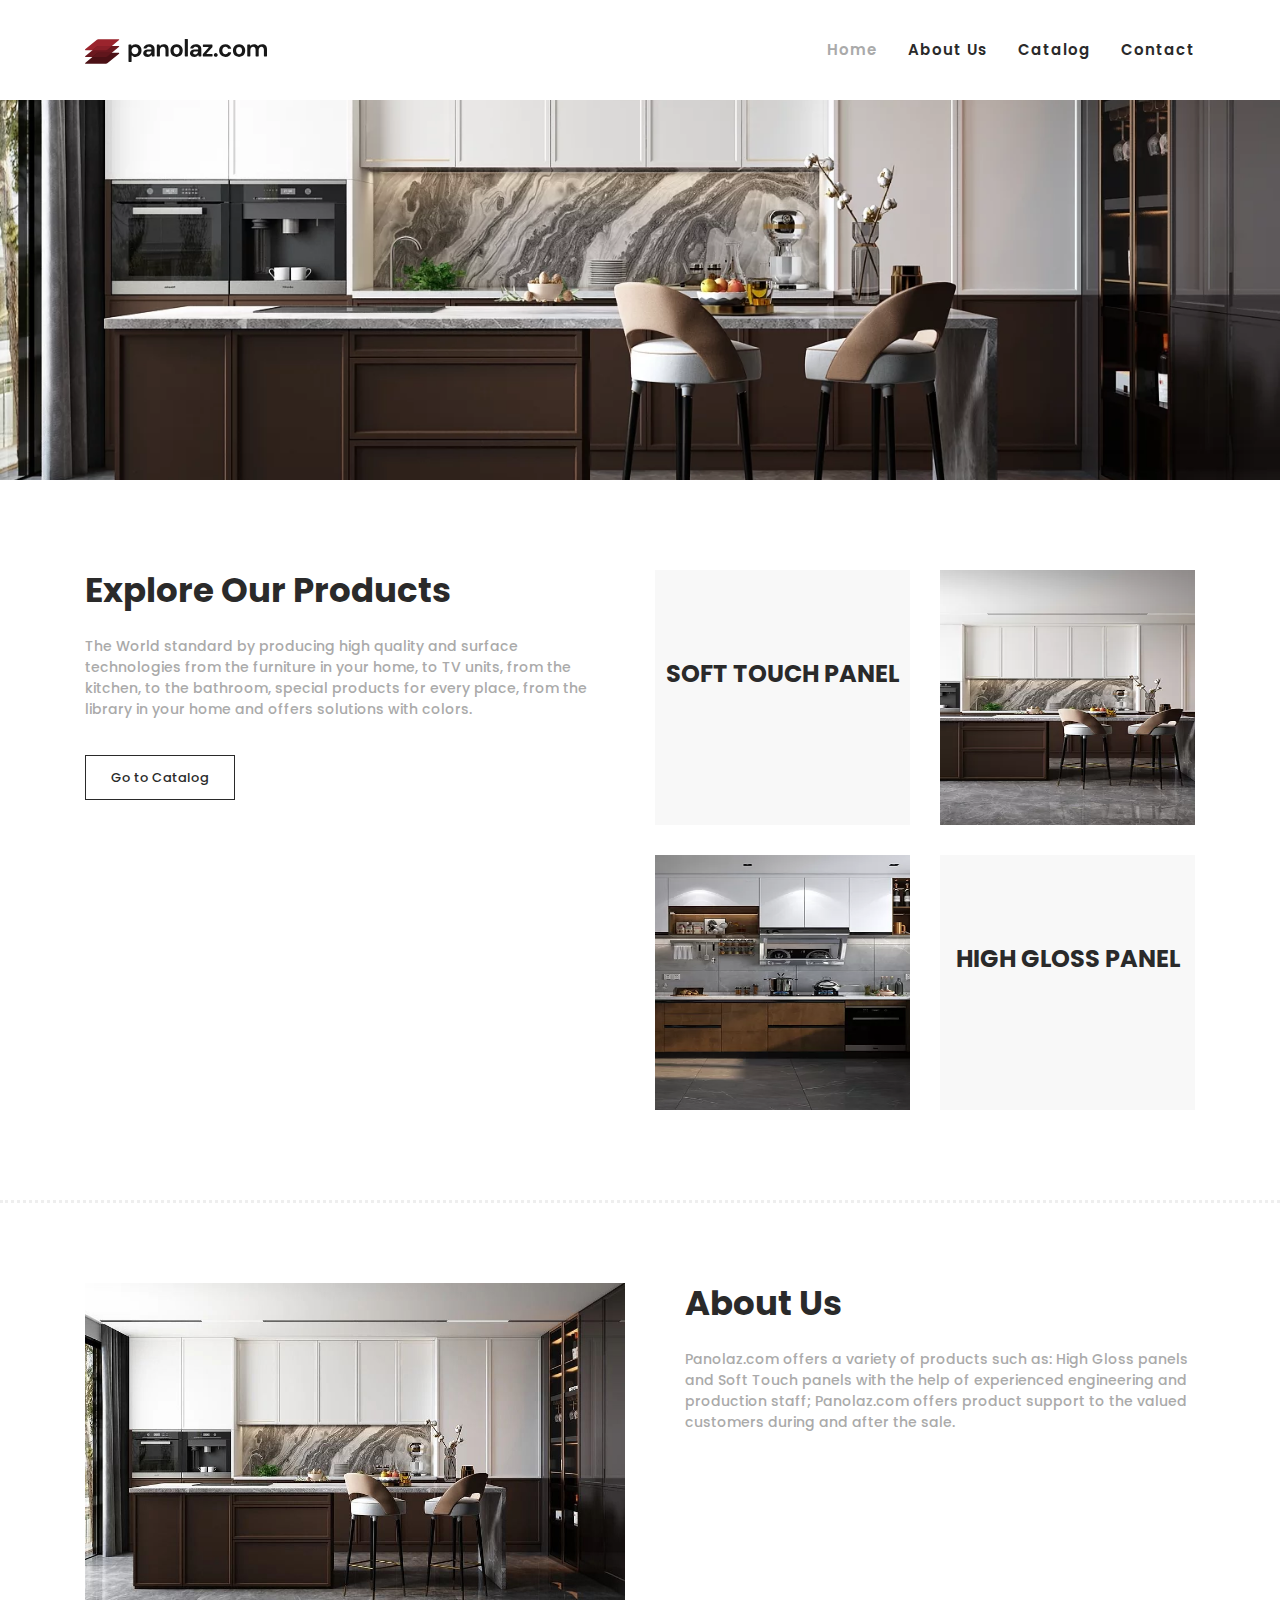
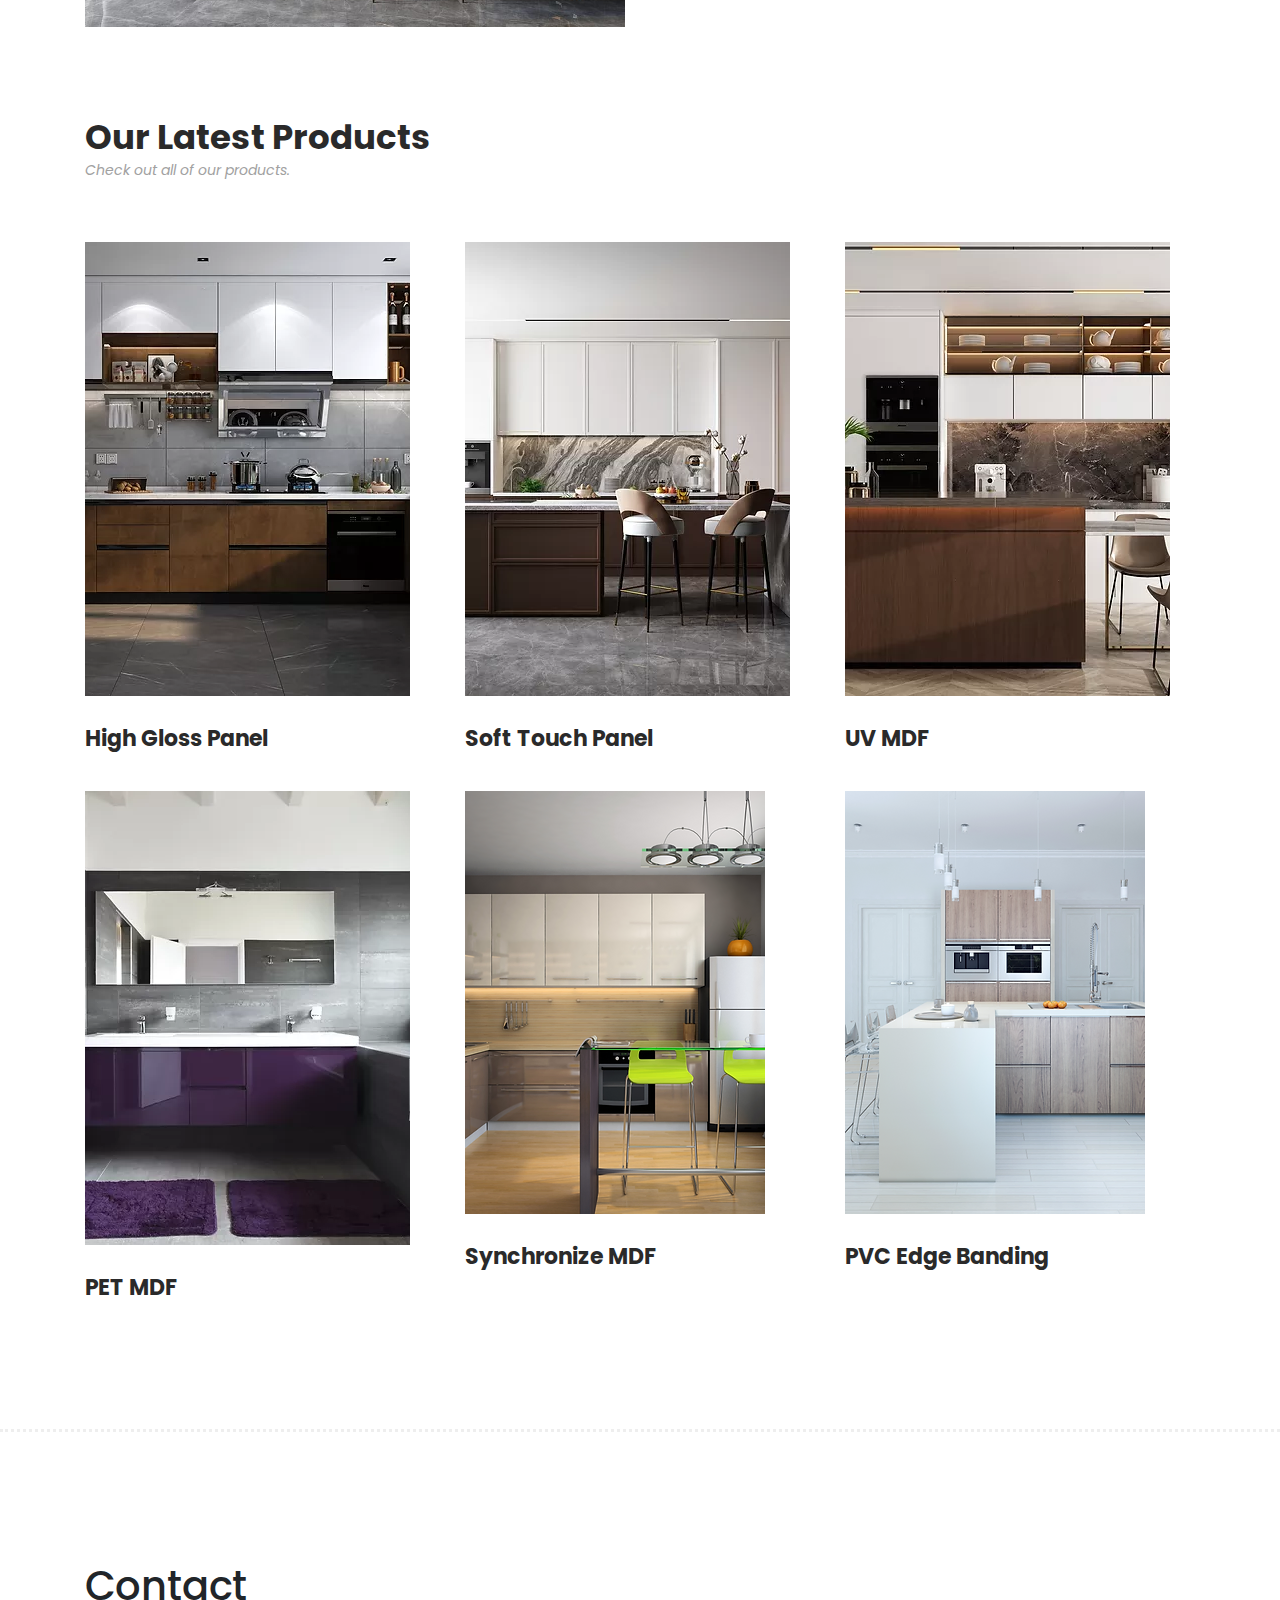
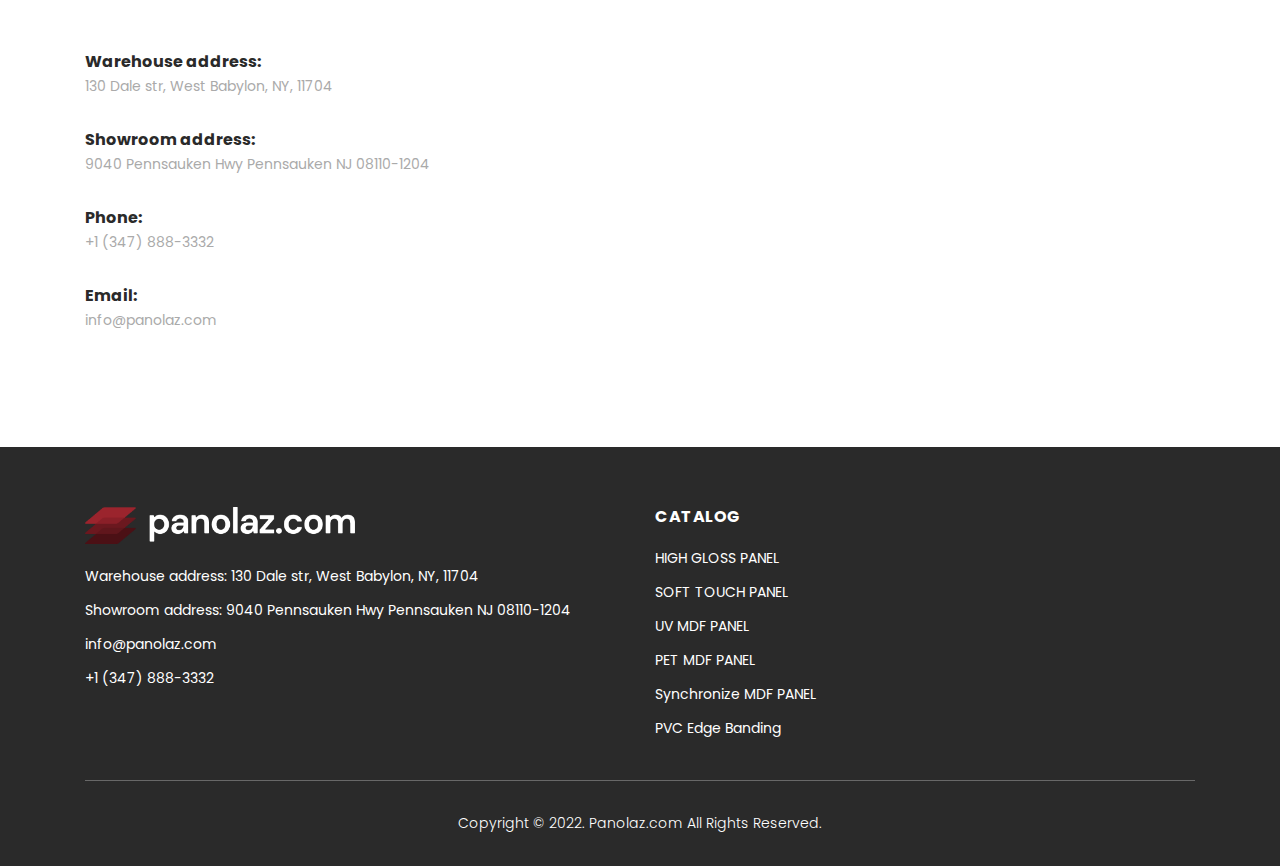
<file: index.html>
<!DOCTYPE html>
<html lang="en">

<head>

    <meta charset="utf-8">
    <meta name="viewport" content="width=device-width, initial-scale=1, shrink-to-fit=no">
    <meta name="description" content="">
    <meta name="author" content="panolaz.com">
    <link href="https://fonts.googleapis.com/css?family=Poppins:100,200,300,400,500,600,700,800,900&display=swap"
        rel="stylesheet">

    <title>Panolaz.com | Catalog page</title>

    <!-- Primary Meta Tags -->
    <title>Panolaz.com | High Gloss and Soft Touch panels</title>
    <meta name="title" content="Panolaz.com | High Gloss and Soft Touch panels">
    <meta name="description"
        content="Panolaz.com offers a variety of products such as: High Gloss panels and Soft Touch panels with the help of experienced engineering and production staff; Panolaz.com offers product support to the valued customers during and after the sale.">

    <!-- Open Graph / Facebook -->
    <meta property="og:type" content="website">
    <meta property="og:url" content="https://panolaz.com/">
    <meta property="og:title" content="Panolaz.com | High Gloss and Soft Touch panels">
    <meta property="og:description"
        content="Panolaz.com offers a variety of products such as: High Gloss panels and Soft Touch panels with the help of experienced engineering and production staff; Panolaz.com offers product support to the valued customers during and after the sale.">
    <meta property="og:image" content="">

    <!-- Twitter -->
    <meta property="twitter:card" content="summary_large_image">
    <meta property="twitter:url" content="https://panolaz.com/">
    <meta property="twitter:title" content="Panolaz.com | High Gloss and Soft Touch panels">
    <meta property="twitter:description"
        content="Panolaz.com offers a variety of products such as: High Gloss panels and Soft Touch panels with the help of experienced engineering and production staff; Panolaz.com offers product support to the valued customers during and after the sale.">
    <meta property="twitter:image" content="">

    <!-- Favicon -->
    <link rel="apple-touch-icon" sizes="180x180" href="assets/images/favicon/apple-touch-icon.png">
    <link rel="icon" type="image/png" sizes="32x32" href="assets/images/favicon/favicon-32x32.png">
    <link rel="icon" type="image/png" sizes="16x16" href="assets/images/favicon/favicon-16x16.png">
    <link rel="manifest" href="assets/images/favicon/site.webmanifest">
    <link rel="mask-icon" href="assets/images/favicon/safari-pinned-tab.svg" color="#5bbad5">
    <meta name="msapplication-TileColor" content="#da532c">
    <meta name="theme-color" content="#ffffff">

    <!-- Additional CSS Files -->
    <link rel="stylesheet" type="text/css" href="assets/css/bootstrap.min.css">

    <link rel="stylesheet" type="text/css" href="assets/css/font-awesome.css">

    <link rel="stylesheet" href="assets/css/templatemo-hexashop.css">

    <link rel="stylesheet" href="assets/css/owl-carousel.css">

    <link rel="stylesheet" href="assets/css/lightbox.css">

</head>

<body>

    <!-- ***** Preloader Start ***** -->
    <div id="preloader">
        <div class="jumper">
            <div></div>
            <div></div>
            <div></div>
        </div>
    </div>
    <!-- ***** Preloader End ***** -->


    <!-- ***** Header Area Start ***** -->
    <header class="header-area header-sticky">
        <div class="container">
            <div class="row">
                <div class="col-12">
                    <nav class="main-nav">
                        <!-- ***** Logo Start ***** -->
                        <a href="index.html" class="logo">
                            <img src="assets/images/Logo.svg">
                        </a>
                        <!-- ***** Logo End ***** -->
                        <!-- ***** Menu Start ***** -->
                        <ul class="nav">
                            <li class="scroll-to-section"><a href="#top" class="active">Home</a></li>
                            <li class="scroll-to-section"><a href="#about">About us</a></li>
                            <li class="scroll-to-section"><a href="#catalog">Catalog</a></li>
                            <li class="scroll-to-section"><a href="#contact">Contact</a></li>
                        </ul>
                        <a class='menu-trigger'>
                            <span>Menu</span>
                        </a>
                        <!-- ***** Menu End ***** -->
                    </nav>
                </div>
            </div>
        </div>
    </header>
    <!-- ***** Header Area End ***** -->

    <!-- ***** Main Banner Area Start ***** -->
    <div class="main-banner" id="top">
        <div class="container-fluid">
            <div class="row">
                <div class="col-lg-12 main-img">
                    <div class="left-content">
                        <div class="thumb">
                            <img src="assets/images/index-cover-img.webp" alt="">
                        </div>
                    </div>
                </div>
            </div>
        </div>
    </div>
    <!-- ***** Main Banner Area End ***** -->

    <!-- ***** Explore Area Starts ***** -->
    <section class="section" id="explore">
        <div class="container">
            <div class="row">
                <div class="col-lg-6">
                    <div class="left-content">
                        <h2>Explore Our Products</h2>
                        <span>The World standard by producing high quality and surface technologies from the furniture
                            in your home, to TV units, from the kitchen, to the bathroom, special products for every
                            place, from the library in your home and offers solutions with colors.</span>
                        <div class="main-border-button">
                            <a href="products.html">Go to Catalog</a>
                        </div>
                    </div>
                </div>
                <div class="col-lg-6">
                    <div class="right-content">
                        <div class="row">
                            <div class="col-lg-6 col-6">
                                <div class="leather">
                                    <h4>SOFT TOUCH PANEL</h4>
                                    <span></span>
                                </div>
                            </div>
                            <div class="col-lg-6 col-6">
                                <div class="first-image">
                                    <img src="assets/images/right-panel.jpg" alt="">
                                </div>
                            </div>
                            <div class="col-lg-6 col-6">
                                <div class="second-image">
                                    <img src="assets/images/left-panel.jpg" alt="">
                                </div>
                            </div>
                            <div class="col-lg-6 col-6">
                                <div class="types">
                                    <h4>HIGH GLOSS PANEL</h4>
                                    <span></span>
                                </div>
                            </div>
                        </div>
                    </div>
                </div>
            </div>
        </div>
    </section>
    <!-- ***** Explore Area Ends ***** -->

    <!-- ***** About Area Starts ***** -->
    <section id="about">
        <div class="about-us">
            <div class="container">
                <div class="row">
                    <div class="col-lg-6">
                        <div class="left-image">
                            <img src="assets/images/aboutus.jpg" alt="">
                        </div>
                    </div>
                    <div class="col-lg-6">
                        <div class="right-content">
                            <h4>About Us </h4>
                            <span>Panolaz.com offers a variety of products such as:
                                High Gloss panels and Soft Touch panels with the help of experienced engineering and
                                production
                                staff; Panolaz.com offers product support to the valued customers during and after the
                                sale.</span>
                        </div>
                    </div>
                </div>
            </div>
        </div>
    </section>
    <!-- ***** About Area Ends ***** -->

    <!-- ***** Area Starts ***** -->
    <section id="catalog">
        <section class="section" id="men">
            <div class="container">
                <div class="row">
                    <div class="col-lg-12">
                        <div class="section-heading">
                            <h2>Our Latest Products</h2>
                            <span>Check out all of our products.</span>
                        </div>
                    </div>
                </div>
            </div>
            <div class="container">
                <div class="row">
                    <div class="col-lg-4">
                        <div class="item">
                            <div class="thumb">
                                <div class="hover-content">
                                    <ul>
                                        <li><a href="highcrosspanel.html"><i class="fa fa-eye"></i></a></li>
                                    </ul>
                                </div>
                                <img src="assets/images/left-panel.jpg" alt="">
                            </div>
                            <div class="down-content">
                                <a href="highcrosspanel.html"><h4>High Gloss Panel</h4></a>
                            </div>
                        </div>
                    </div>
                    <div class="col-lg-4">
                        <div class="item">
                            <div class="thumb">
                                <div class="hover-content">
                                    <ul>
                                        <li><a href="softtouchpanel.html"><i class="fa fa-eye"></i></a></li>
                                    </ul>
                                </div>
                                <img src="assets/images/right-panel.jpg" alt="">
                            </div>
                            <div class="down-content">
                                <a href="softtouchpanel.html"><h4>Soft Touch Panel</h4></a>
                            </div>
                        </div>
                    </div>
                    <div class="col-lg-4">
                        <div class="item">
                            <div class="thumb">
                                <div class="hover-content">
                                    <ul>
                                        <li><a href="uvmdfpanel.html"><i class="fa fa-eye"></i></a></li>
                                    </ul>
                                </div>
                                <img src="assets/images/uv.jpg" alt="">
                            </div>
                            <div class="down-content">
                                <a href="uvmdfpanel.html"><h4>UV MDF</h4></a>
                            </div>
                        </div>
                    </div>
                    <div class="col-lg-4">
                        <div class="item">
                            <div class="thumb">
                                <div class="hover-content">
                                    <ul>
                                        <li><a href="petmdfpanel.html"><i class="fa fa-eye"></i></a></li>
                                    </ul>
                                </div>
                                <img  src="assets/images/pet.jpg" alt="">
                            </div>
                            <div class="down-content">
                                <a href="petmdfpanel.html"><h4>PET MDF</h4></a>
                            </div>
                        </div>
                    </div>
                    <div class="col-lg-4">
                        <div class="item">
                            <div class="thumb">
                                <div class="hover-content">
                                    <ul>
                                        <li><a href="synchronizemdf.html"><i class="fa fa-eye"></i></a></li>
                                    </ul>
                                </div>
                                <img src="assets/images/Synchronize.jpg" alt="">
                            </div>
                            <div class="down-content">
                                <a href="synchronizemdf.html"><h4>Synchronize MDF</h4></a>
                            </div>
                        </div>
                    </div>
                    <div class="col-lg-4">
                        <div class="item">
                            <div class="thumb">
                                <div class="hover-content">
                                    <ul>
                                        <li><a href="pvcedge.html"><i class="fa fa-eye"></i></a></li>
                                    </ul>
                                </div>
                                <img src="assets/images/pvc.jpg" alt="">
                            </div>
                            <div class="down-content">
                                <a href="pvcedge.html"><h4>PVC Edge Banding</h4></a>
                            </div>
                        </div>
                    </div>
                </div>
            </div>
        </section>
    </section>
    <!-- ***** Men Area Ends ***** -->


    <!-- ***** Subscribe Area Starts ***** -->
    <section id="contact">
        <div class="subscribe">
            <div class="container">
                <div class="row">
                    <h1>Contact</h1>
                    <div class="col-lg-12">
                        <div class="row">
                            <div class="col-lg-6">
                                <ul>
                                    <li>Warehouse address:<br><span><a href="#"> 130 Dale str, West Babylon, NY, 11704</a></span></li>
                                    <li>Showroom address:<br><span><a href="#"> 9040 Pennsauken Hwy Pennsauken NJ 08110-1204</a></span></li>
                                    <li>Phone:<br><span><a href="tel:+13478883332"> +1 (347) 888-3332</a></span></li>
                                    <li>Email:<br><span><a href="mailto:info@panolaz.com">info@panolaz.com</a></span>
                                    </li>
                                </ul>
                            </div>
                            <div class="col-lg-6">
                                <iframe frameborder="0" width="100%" height="330px" scrolling="no" marginheight="0"
                                    marginwidth="0"
                                    src="https://maps.google.com/maps?q=NJ-9040%20Pennsauken%20Highway%2C%20Pennsauken%2C%20NJ%20United%20States%2008110&amp;t=m&amp;z=17&amp;output=embed&amp;iwloc=near"
                                    title="NJ-9040 Pennsauken Highway, Pennsauken, NJ United States 08110"
                                    aria-label="NJ-9040 Pennsauken Highway, Pennsauken, NJ United States 08110"></iframe>
                            </div>
                        </div>
                    </div>
                </div>
            </div>
        </div>
    </section>
    <!-- ***** Subscribe Area Ends ***** -->

    <!-- ***** Footer Start ***** -->
    <footer>
        <div class="container">
            <div class="row">
                <div class="col-lg-6">
                    <div class="first-item">
                        <div class="logo">
                            <img src="assets/images/LogoWhite.svg" alt="" style="width:50%">
                        </div>
                        <ul>
                            <li><a href="#">Warehouse address: 130 Dale str, West Babylon, NY, 11704</a></li>
                            <li><a href="#">Showroom address: 9040 Pennsauken Hwy Pennsauken NJ 08110-1204</a></li>
                            <li><a href="mailto:info@panolaz.com">info@panolaz.com</a></li>
                            <li><a href="tel:+13478883332">+1 (347) 888-3332</a></li>
                        </ul>
                    </div>
                </div>
                <div class="col-lg-6">
                    <h4>CATALOG</h4>
                    <ul>
                        <li><a href="highcrosspanel.html">HIGH GLOSS PANEL</a></li>
                        <li><a href="softtouchpanel.html">SOFT TOUCH PANEL</a></li>
                        <li><a href="uvmdfpanel.html">UV MDF PANEL</a></li>
                        <li><a href="petmdfpanel.html">PET MDF PANEL</a></li>
                        <li><a href="synchronizemdf.html">Synchronize MDF PANEL</a></li>
                        <li><a href="pvcedge.html">PVC Edge Banding</a></li>
                    </ul>
                </div>
                <div class="col-lg-12">
                    <div class="under-footer">
                        <p>Copyright © 2022. Panolaz.com All Rights Reserved.
                    </div>
                </div>
            </div>
        </div>
    </footer>


    <!-- jQuery -->
    <script src="assets/js/jquery-2.1.0.min.js"></script>

    <!-- Bootstrap -->
    <script src="assets/js/popper.js"></script>
    <script src="assets/js/bootstrap.min.js"></script>

    <!-- Plugins -->
    <script src="assets/js/owl-carousel.js"></script>
    <script src="assets/js/accordions.js"></script>
    <script src="assets/js/datepicker.js"></script>
    <script src="assets/js/scrollreveal.min.js"></script>
    <script src="assets/js/waypoints.min.js"></script>
    <script src="assets/js/jquery.counterup.min.js"></script>
    <script src="assets/js/imgfix.min.js"></script>
    <script src="assets/js/slick.js"></script>
    <script src="assets/js/lightbox.js"></script>
    <script src="assets/js/isotope.js"></script>

    <!-- Global Init -->
    <script src="assets/js/custom.js"></script>

    <script>

        $(function () {
            var selectedClass = "";
            $("p").click(function () {
                selectedClass = $(this).attr("data-rel");
                $("#portfolio").fadeTo(50, 0.1);
                $("#portfolio div").not("." + selectedClass).fadeOut();
                setTimeout(function () {
                    $("." + selectedClass).fadeIn();
                    $("#portfolio").fadeTo(50, 1);
                }, 500);

            });
        });

    </script>

</body>

</html>
</file>
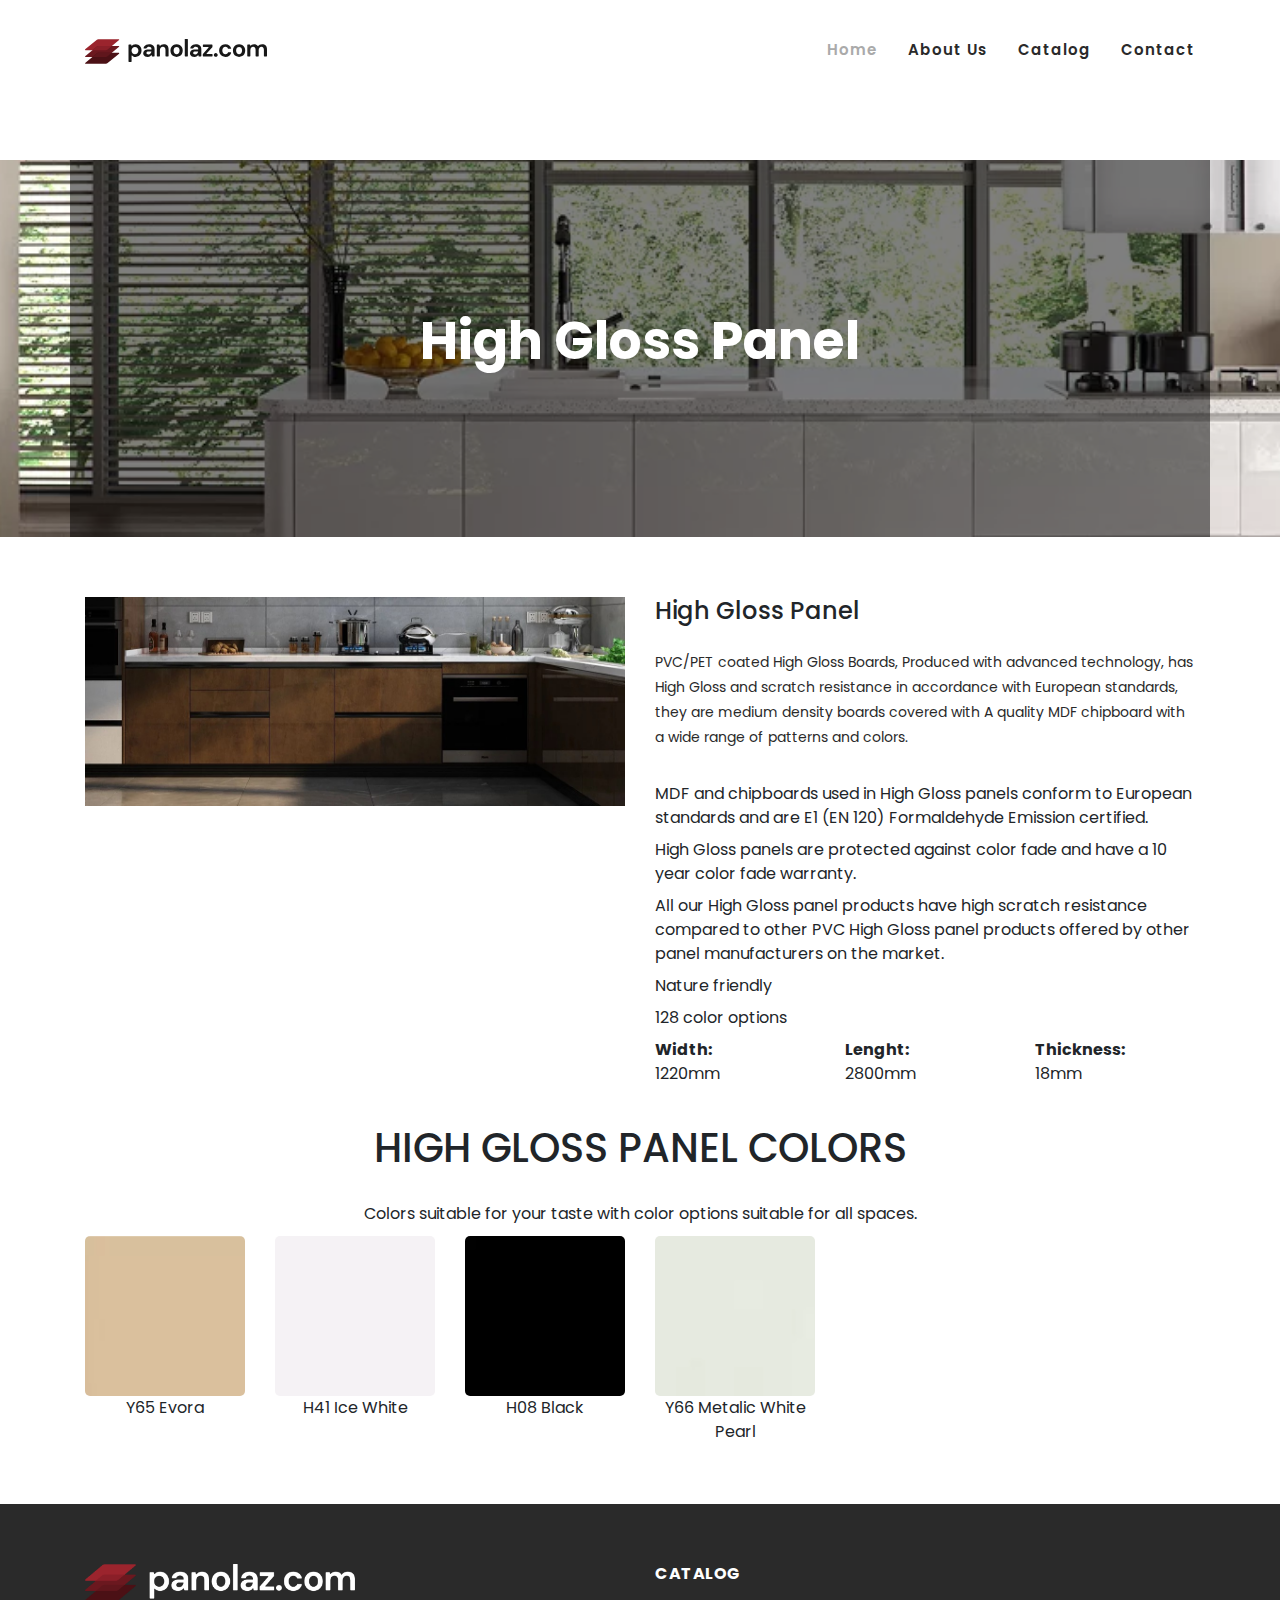
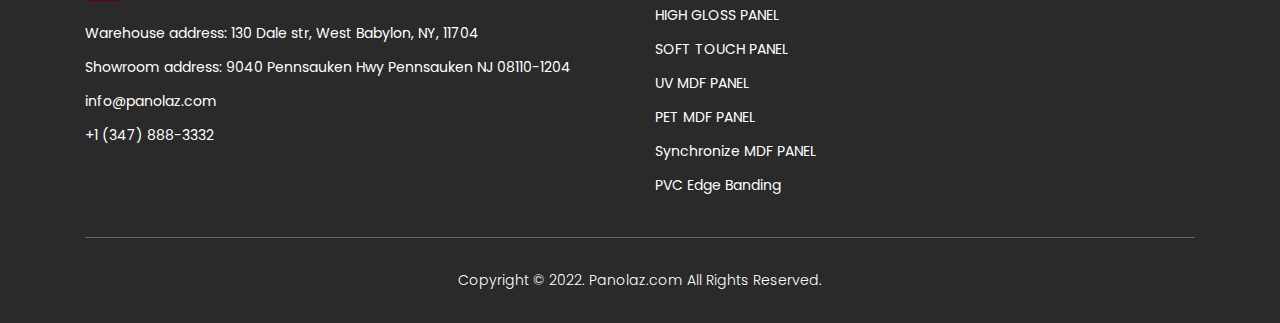
<file: highcrosspanel.html>
<!DOCTYPE html>
<html lang="en">

<head>

    <meta charset="utf-8">
    <meta name="viewport" content="width=device-width, initial-scale=1, shrink-to-fit=no">
    <meta name="description" content="">
    <meta name="author" content="">
    <link href="https://fonts.googleapis.com/css?family=Poppins:100,200,300,400,500,600,700,800,900&display=swap"
        rel="stylesheet">

    <title>High Gloss Panel | Product Detail | Panolaz.com</title>

    <!-- Favicon -->
    <link rel="apple-touch-icon" sizes="180x180" href="assets/images/favicon/apple-touch-icon.png">
    <link rel="icon" type="image/png" sizes="32x32" href="assets/images/favicon/favicon-32x32.png">
    <link rel="icon" type="image/png" sizes="16x16" href="assets/images/favicon/favicon-16x16.png">
    <link rel="manifest" href="assets/images/favicon/site.webmanifest">
    <link rel="mask-icon" href="assets/images/favicon/safari-pinned-tab.svg" color="#5bbad5">
    <meta name="msapplication-TileColor" content="#da532c">
    <meta name="theme-color" content="#ffffff">
    <!-- Additional CSS Files -->
    <link rel="stylesheet" type="text/css" href="assets/css/bootstrap.min.css">

    <link rel="stylesheet" type="text/css" href="assets/css/font-awesome.css">

    <link rel="stylesheet" href="assets/css/templatemo-hexashop.css">

    <link rel="stylesheet" href="assets/css/owl-carousel.css">

    <link rel="stylesheet" href="assets/css/lightbox.css">

</head>

<body>

    <!-- ***** Preloader Start ***** -->
    <div id="preloader">
        <div class="jumper">
            <div></div>
            <div></div>
            <div></div>
        </div>
    </div>
    <!-- ***** Preloader End ***** -->


    <!-- ***** Header Area Start ***** -->
    <header class="header-area header-sticky">
        <div class="container">
            <div class="row">
                <div class="col-12">
                    <nav class="main-nav">
                        <!-- ***** Logo Start ***** -->
                        <a href="index.html" class="logo">
                            <img src="assets/images/Logo.svg">
                        </a>
                        <!-- ***** Logo End ***** -->
                        <!-- ***** Menu Start ***** -->
                        <ul class="nav">
                            <li class="scroll-to-section"><a href="index.html" class="active">Home</a></li>
                            <li class="scroll-to-section"><a href="index.html#about">About us</a></li>
                            <li class="scroll-to-section"><a href="index.html#catalog">Catalog</a></li>
                            <li class="scroll-to-section"><a href="index.html#contact">Contact</a></li>
                        </ul>
                        <a class='menu-trigger'>
                            <span>Menu</span>
                        </a>
                        <!-- ***** Menu End ***** -->
                    </nav>
                </div>
            </div>
        </div>
    </header>
    <!-- ***** Header Area End ***** -->

    <!-- ***** Main Banner Area Start ***** -->
    <div class="page-heading" id="top">
        <div class="container" style="background-color: rgba(0,0,0,0.5);">
            <div class="row">
                <div class="col-lg-12">
                    <div class="inner-content">
                        <h2>High Gloss Panel</h2>
                        <span></span>
                    </div>
                </div>
            </div>
        </div>
    </div>
    <!-- ***** Main Banner Area End ***** -->


    <!-- ***** Product Area Starts ***** -->
    <section class="section high_gross" id="" style="margin-top:60px">
        <div class="container">
            <div class="row">
                <div class="col-lg-6 high_img">
                    <img src="assets/images/highgross-product.jpeg" style="width:100%" alt="">
                </div>
                <div class="col-lg-6">
                    <div class="right-content">
                        <h4>High Gloss Panel</h4>
                        <br />
                        <p><span>PVC/PET coated High Gloss Boards, Produced with advanced technology, has High Gloss and
                                scratch resistance in accordance with European standards, they are medium density boards
                                covered with A quality MDF chipboard with a wide range of patterns and colors.</span>
                        </p> <br />
                        <span>MDF and chipboards used in High Gloss panels conform to European standards and are E1 (EN
                            120)
                            Formaldehyde Emission certified.</span> <br />
                        <span>High Gloss panels are protected against color fade and have a 10 year color fade
                            warranty.</span> <br>
                        <span>All our High Gloss panel products have high scratch resistance compared to other PVC High
                            Gloss panel products offered by other panel manufacturers on the market.</span> <br>
                        <span>Nature friendly</span><br>
                        <span>128 color options </span><br>

                        <div class="row">
                            <div class="col-md-4">
                                <span><b>Width:</b> <br /> 1220mm</span>
                            </div>
                            <div class="col-md-4"><span><b>Lenght:</b><br /> 2800mm</span></div>
                            <div class="col-md-4"> <span><b>Thickness:</b><br /> 18mm</span></div>
                        </div>
                    </div>
                </div>
            </div>
        </div>
    </section>
    <!-- ***** Product Area Ends ***** -->

    <!-- Product Catalogs Start -->

    <section class="product_catalog">
        <div class="container">
            <div class="high_colors text-center">
                <h1>HIGH GLOSS PANEL COLORS</h1>
                <span>Colors suitable for your taste with color options suitable for all spaces.</span>
            </div>
            <div class="row">
                <div class="catalog_box_high col-lg-2 col-6 text-center">
                    <img class="myImg" src="assets/images/HighGlossColors/Y65-Evora.png" alt="Y65 Evora" width="100%">
                    <span class="text">Y65 Evora</span>
                </div>
                <div class="catalog_box_high col-lg-2 col-6 text-center">
                    <img class="myImg" src="assets/images/HighGlossColors/H41-IceWhite.png" alt="H41 Ice White" width="100%">
                    <span class="text">H41 Ice White</span>
                </div>
                <div class="catalog_box_high col-lg-2 col-6 text-center">
                    <img class="myImg" src="assets/images/HighGlossColors/H08-Black.png" alt="H08 Black" width="100%">
                    <span class="text">H08 Black</span>
                </div>
                <div class="catalog_box_high col-lg-2 col-6 text-center">
                    <img class="myImg" src="assets/images/HighGlossColors/Y66-MetalicWhitePearl.png" alt="Y66 Metalic White Pearl" width="100%">
                    <span class="text">Y66 Metalic White Pearl</span>
                </div>


            </div>
        </div>
        </div>
    </section>

    <div id="myModal" class="modal">
        <span class="close">&times;</span>
        <img class="modal-content" id="img01">
        <div id="caption"></div>
      </div>
    <!-- Product Catalogs Ends -->


    <!-- ***** Footer Start ***** -->
    <footer>
        <div class="container">
            <div class="row">
                <div class="col-lg-6">
                    <div class="first-item">
                        <div class="logo">
                            <img src="assets/images/LogoWhite.svg" alt="" style="width:50%">
                        </div>
                        <ul>
                            <li><a href="#">Warehouse address: 130 Dale str, West Babylon, NY, 11704</a></li>
                            <li><a href="#">Showroom address: 9040 Pennsauken Hwy Pennsauken NJ 08110-1204</a></li>
                            <li><a href="mailto:info@panolaz.com">info@panolaz.com</a></li>
                            <li><a href="tel:+13478883332">+1 (347) 888-3332</a></li>
                        </ul>
                    </div>
                </div>
                <div class="col-lg-6">
                    <h4>CATALOG</h4>
                    <ul>
                        <li><a href="highcrosspanel.html">HIGH GLOSS PANEL</a></li>
                        <li><a href="softtouchpanel.html">SOFT TOUCH PANEL</a></li>
                        <li><a href="uvmdfpanel.html">UV MDF PANEL</a></li>
                        <li><a href="petmdfpanel.html">PET MDF PANEL</a></li>
                        <li><a href="synchronizemdf.html">Synchronize MDF PANEL</a></li>
                        <li><a href="pvcedge.html">PVC Edge Banding</a></li>
                    </ul>
                </div>
                <div class="col-lg-12">
                    <div class="under-footer">
                        <p>Copyright © 2022. Panolaz.com All Rights Reserved.
                    </div>
                </div>
            </div>
        </div>
    </footer>


    <!-- jQuery -->
    <script src="assets/js/jquery-2.1.0.min.js"></script>

    <!-- Bootstrap -->
    <script src="assets/js/popper.js"></script>
    <script src="assets/js/bootstrap.min.js"></script>

    <!-- Plugins -->
    <script src="assets/js/owl-carousel.js"></script>
    <script src="assets/js/accordions.js"></script>
    <script src="assets/js/datepicker.js"></script>
    <script src="assets/js/scrollreveal.min.js"></script>
    <script src="assets/js/waypoints.min.js"></script>
    <script src="assets/js/jquery.counterup.min.js"></script>
    <script src="assets/js/imgfix.min.js"></script>
    <script src="assets/js/slick.js"></script>
    <script src="assets/js/lightbox.js"></script>
    <script src="assets/js/isotope.js"></script>
    <script src="assets/js/quantity.js"></script>
    <script src="assets/js/img_popup.js"></script>

    <!-- Global Init -->
    <script src="assets/js/custom.js"></script>

    <script>

        $(function () {
            var selectedClass = "";
            $("p").click(function () {
                selectedClass = $(this).attr("data-rel");
                $("#portfolio").fadeTo(50, 0.1);
                $("#portfolio div").not("." + selectedClass).fadeOut();
                setTimeout(function () {
                    $("." + selectedClass).fadeIn();
                    $("#portfolio").fadeTo(50, 1);
                }, 500);

            });
        });

    </script>

</body>

</html>
</file>
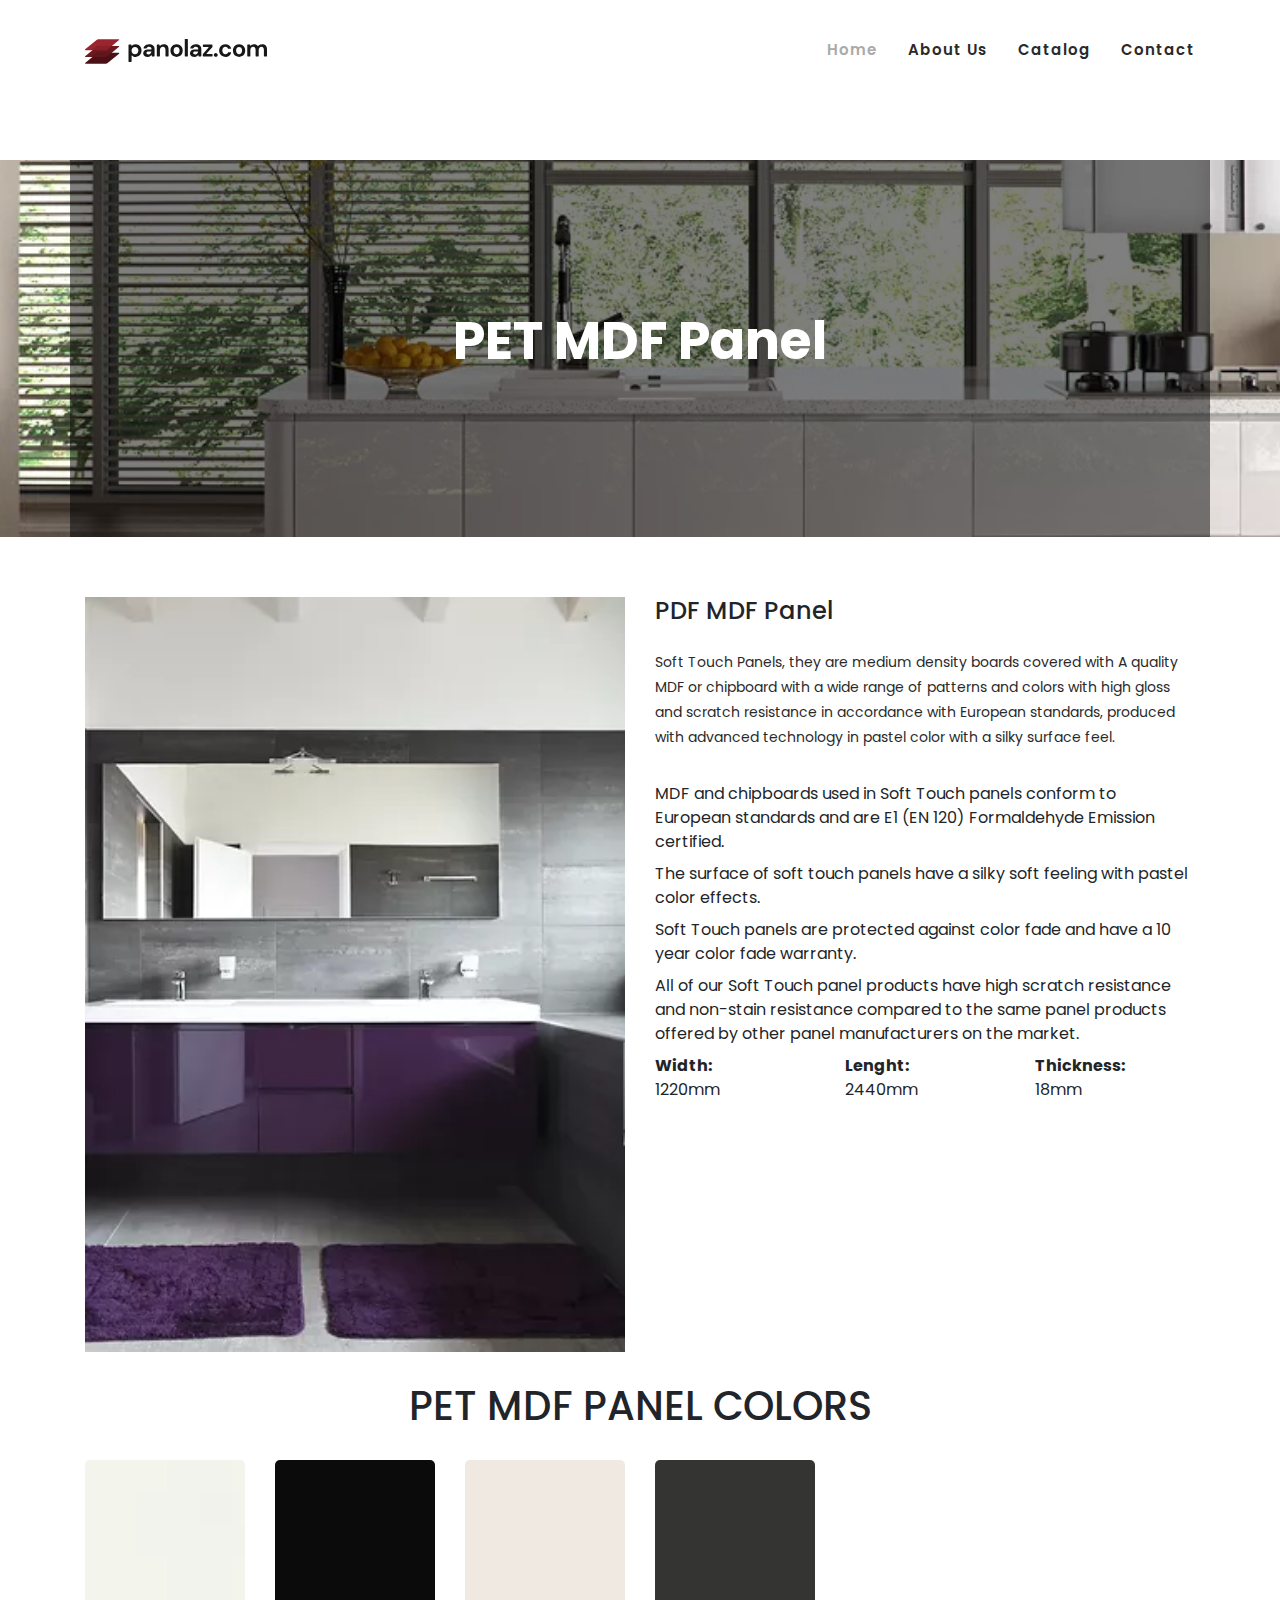
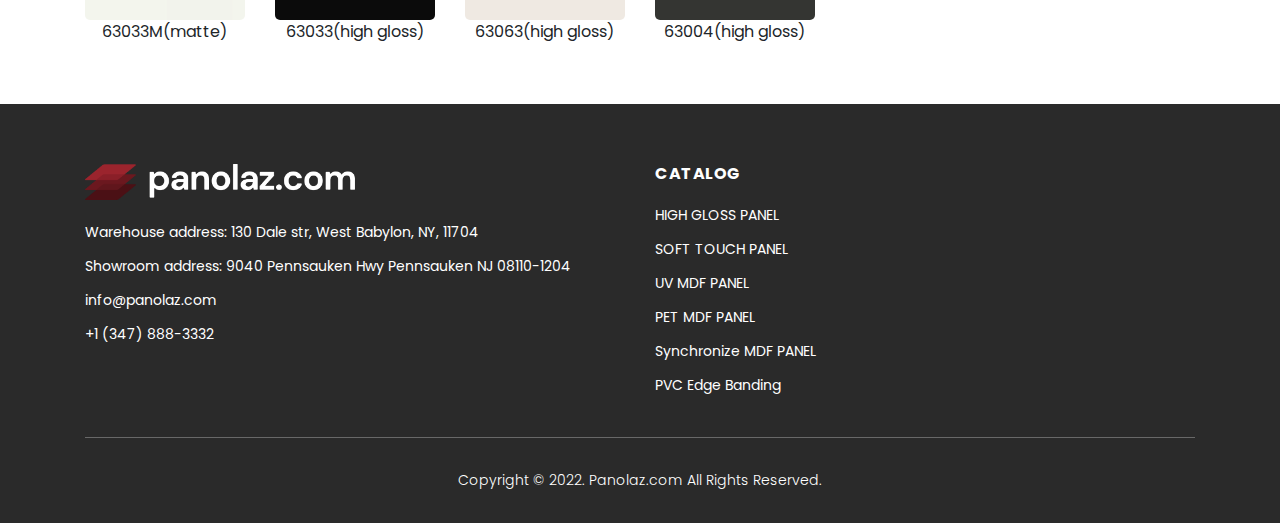
<file: petmdfpanel.html>
<!DOCTYPE html>
<html lang="en">

<head>

    <meta charset="utf-8">
    <meta name="viewport" content="width=device-width, initial-scale=1, shrink-to-fit=no">
    <meta name="description" content="">
    <meta name="author" content="">
    <link href="https://fonts.googleapis.com/css?family=Poppins:100,200,300,400,500,600,700,800,900&display=swap"
        rel="stylesheet">

    <title>PET MDF Panel | Product Detail | Panolaz.com</title>

    <!-- Favicon -->
    <link rel="apple-touch-icon" sizes="180x180" href="assets/images/favicon/apple-touch-icon.png">
    <link rel="icon" type="image/png" sizes="32x32" href="assets/images/favicon/favicon-32x32.png">
    <link rel="icon" type="image/png" sizes="16x16" href="assets/images/favicon/favicon-16x16.png">
    <link rel="manifest" href="assets/images/favicon/site.webmanifest">
    <link rel="mask-icon" href="assets/images/favicon/safari-pinned-tab.svg" color="#5bbad5">
    <meta name="msapplication-TileColor" content="#da532c">
    <meta name="theme-color" content="#ffffff">

    <!-- Additional CSS Files -->
    <link rel="stylesheet" type="text/css" href="assets/css/bootstrap.min.css">

    <link rel="stylesheet" type="text/css" href="assets/css/font-awesome.css">

    <link rel="stylesheet" href="assets/css/templatemo-hexashop.css">

    <link rel="stylesheet" href="assets/css/owl-carousel.css">

    <link rel="stylesheet" href="assets/css/lightbox.css">

</head>

<body>

    <!-- ***** Preloader Start ***** -->
    <div id="preloader">
        <div class="jumper">
            <div></div>
            <div></div>
            <div></div>
        </div>
    </div>
    <!-- ***** Preloader End ***** -->


    <!-- ***** Header Area Start ***** -->
    <header class="header-area header-sticky">
        <div class="container">
            <div class="row">
                <div class="col-12">
                    <nav class="main-nav">
                        <!-- ***** Logo Start ***** -->
                        <a href="index.html" class="logo">
                            <img src="assets/images/Logo.svg">
                        </a>
                        <!-- ***** Logo End ***** -->
                        <!-- ***** Menu Start ***** -->
                        <ul class="nav">
                            <li class="scroll-to-section"><a href="index.html" class="active">Home</a></li>
                            <li class="scroll-to-section"><a href="index.html#about">About us</a></li>
                            <li class="scroll-to-section"><a href="index.html#catalog">Catalog</a></li>
                            <li class="scroll-to-section"><a href="index.html#contact">Contact</a></li>
                        </ul>
                        <a class='menu-trigger'>
                            <span>Menu</span>
                        </a>
                        <!-- ***** Menu End ***** -->
                    </nav>
                </div>
            </div>
        </div>
    </header>
    <!-- ***** Header Area End ***** -->

    <!-- ***** Main Banner Area Start ***** -->
    <div class="page-heading-soft" id="top">
        <div class="container" style="background-color: rgba(0,0,0,0.5);">
            <div class="row">
                <div class="col-lg-12">
                    <div class="inner-content">
                        <h2>PET MDF Panel</h2>
                        <span></span>
                    </div>
                </div>
            </div>
        </div>
    </div>
    <!-- ***** Main Banner Area End ***** -->


    <!-- ***** Product Area Starts ***** -->
    <section class="section soft_touch" id="" style="margin-top:60px">
        <div class="container">
            <div class="row">
                <div class="col-lg-6 soft_img">
                    <img src="assets/images/pet.jpg" style="width:100%" alt="">
                </div>
                <div class="col-lg-6">
                    <div class="right-content">
                        <h4>PDF MDF Panel</h4>
                        <br />
                        <p><span>Soft Touch Panels, they are medium density boards covered with A quality MDF or
                                chipboard with a wide range of patterns and colors with high gloss and scratch
                                resistance in accordance with European standards, produced with advanced technology in
                                pastel color with a silky surface feel.</span></p> <br />
                        <span>MDF and chipboards used in Soft Touch panels conform to European standards and are E1 (EN
                            120) Formaldehyde Emission certified.</span> <br />
                        <span>The surface of soft touch panels have a silky soft feeling with pastel color
                            effects.</span> <br>
                        <span>Soft Touch panels are protected against color fade and have a 10 year color fade
                            warranty.</span> <br>
                        <span>All of our Soft Touch panel products have high scratch resistance and non-stain resistance
                            compared to the same panel products offered by other panel manufacturers on the
                            market.</span><br>
                        <div class="row">
                            <div class="col-md-4">
                                <span><b>Width:</b> <br /> 1220mm</span>
                            </div>
                            <div class="col-md-4"><span><b>Lenght:</b><br /> 2440mm</span></div>
                            <div class="col-md-4"> <span><b>Thickness:</b><br /> 18mm</span></div>
                        </div>
                    </div>
                </div>
            </div>
        </div>
    </section>
    <!-- ***** Product Area Ends ***** -->

    <!-- Product Catalogs Start -->

    <section class="product_catalog">
        <div class="container">
            <div class="high_colors text-center">
                <h1>PET MDF PANEL COLORS</h1>
            </div>
            <div class="row">
                <div class="catalog_box_high col-lg-2 col-6 text-center">
                    <img class="myImg" src="assets/images/SuperMattColors/Y23-WhiteMatte.png" alt="63033M(matte)" width="100%">
                    <span class="text">63033M(matte)</span>
                </div>
                <div class="catalog_box_high col-lg-2 col-6 text-center">
                    <img class="myImg" src="assets/images/SuperMattColors/Y76-BlackMatte.png" alt="63033(high gloss)" width="100%">
                    <span class="text">63033(high gloss)</span>
                </div>
                <div class="catalog_box_high col-lg-2 col-6 text-center">
                    <img class="myImg" src="assets/images/SuperMattColors/Y26-GreyMatte.png" alt="63063(high gloss)" width="100%">
                    <span class="text">63063(high gloss)</span>
                </div>
                <div class="catalog_box_high col-lg-2 col-6 text-center">
                    <img class="myImg" src="assets/images/SuperMattColors/Y32-MatrixGreyMatte.png" alt="63004(high gloss)" width="100%">
                    <span class="text">63004(high gloss)</span>
                </div>
                
            </div>
        </div>
    </section>

    <div id="myModal" class="modal">
        <span class="close">&times;</span>
        <img class="modal-content" id="img01">
        <div id="caption"></div>
      </div>
    <!-- Product Catalogs Ends -->


    <!-- ***** Footer Start ***** -->
    <footer>
        <div class="container">
            <div class="row">
                <div class="col-lg-6">
                    <div class="first-item">
                        <div class="logo">
                            <img src="assets/images/LogoWhite.svg" alt="" style="width:50%">
                        </div>
                        <ul>
                            <li><a href="#">Warehouse address: 130 Dale str, West Babylon, NY, 11704</a></li>
                            <li><a href="#">Showroom address: 9040 Pennsauken Hwy Pennsauken NJ 08110-1204</a></li>
                            <li><a href="mailto:info@panolaz.com">info@panolaz.com</a></li>
                            <li><a href="tel:+13478883332">+1 (347) 888-3332</a></li>
                        </ul>
                    </div>
                </div>
                <div class="col-lg-6">
                    <h4>CATALOG</h4>
                    <ul>
                        <li><a href="highcrosspanel.html">HIGH GLOSS PANEL</a></li>
                        <li><a href="softtouchpanel.html">SOFT TOUCH PANEL</a></li>
                        <li><a href="uvmdfpanel.html">UV MDF PANEL</a></li>
                        <li><a href="petmdfpanel.html">PET MDF PANEL</a></li>
                        <li><a href="synchronizemdf.html">Synchronize MDF PANEL</a></li>
                        <li><a href="pvcedge.html">PVC Edge Banding</a></li>
                    </ul>
                </div>
                <div class="col-lg-12">
                    <div class="under-footer">
                        <p>Copyright © 2022. Panolaz.com All Rights Reserved.
                    </div>
                </div>
            </div>
        </div>
    </footer>


    <!-- jQuery -->
    <script src="assets/js/jquery-2.1.0.min.js"></script>

    <!-- Bootstrap -->
    <script src="assets/js/popper.js"></script>
    <script src="assets/js/bootstrap.min.js"></script>

    <!-- Plugins -->
    <script src="assets/js/owl-carousel.js"></script>
    <script src="assets/js/accordions.js"></script>
    <script src="assets/js/datepicker.js"></script>
    <script src="assets/js/scrollreveal.min.js"></script>
    <script src="assets/js/waypoints.min.js"></script>
    <script src="assets/js/jquery.counterup.min.js"></script>
    <script src="assets/js/imgfix.min.js"></script>
    <script src="assets/js/slick.js"></script>
    <script src="assets/js/lightbox.js"></script>
    <script src="assets/js/isotope.js"></script>
    <script src="assets/js/quantity.js"></script>
    <script src="assets/js/img_popup.js"></script>

    <!-- Global Init -->
    <script src="assets/js/custom.js"></script>

    <script>

        $(function () {
            var selectedClass = "";
            $("p").click(function () {
                selectedClass = $(this).attr("data-rel");
                $("#portfolio").fadeTo(50, 0.1);
                $("#portfolio div").not("." + selectedClass).fadeOut();
                setTimeout(function () {
                    $("." + selectedClass).fadeIn();
                    $("#portfolio").fadeTo(50, 1);
                }, 500);

            });
        });

    </script>

</body>

</html>
</file>
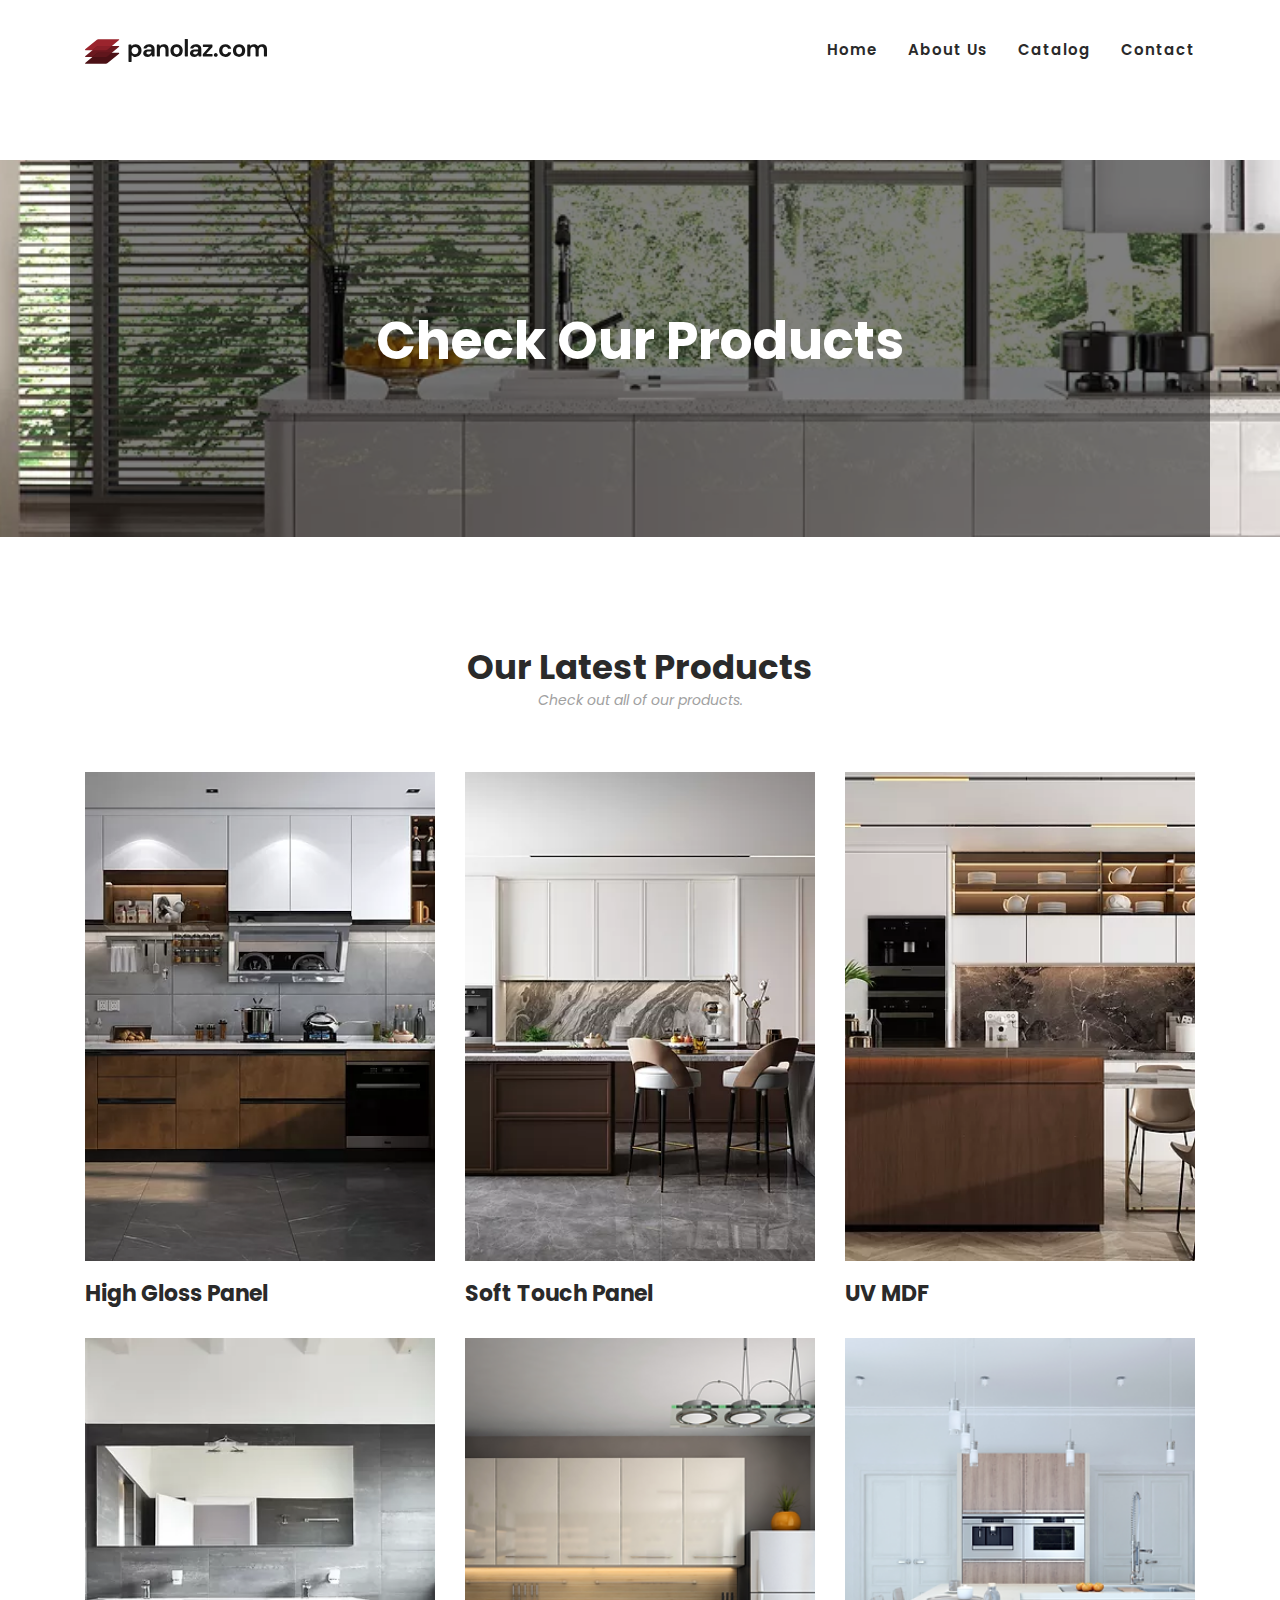
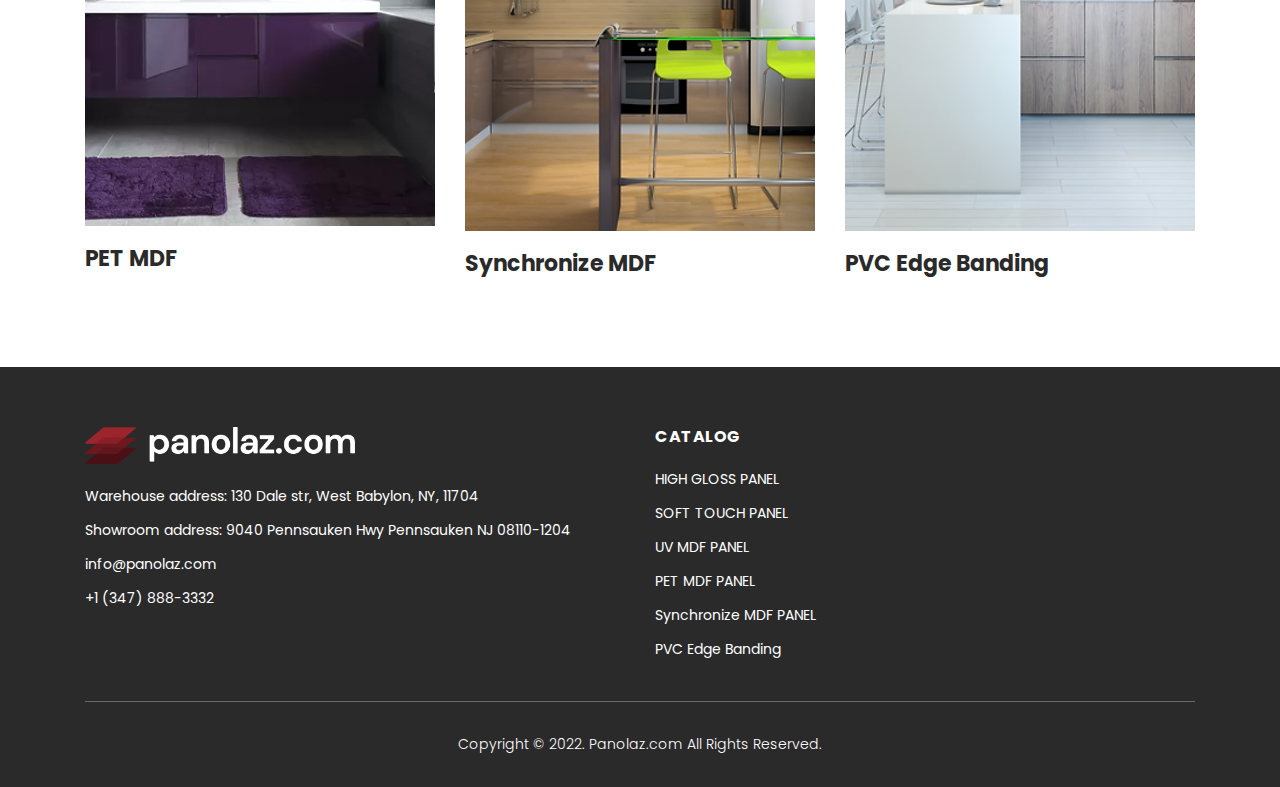
<file: products.html>
<!DOCTYPE html>
<html lang="en">

  <head>

    <meta charset="utf-8">
    <meta name="viewport" content="width=device-width, initial-scale=1, shrink-to-fit=no">
    <meta name="description" content="">
    <meta name="author" content="">
    <link href="https://fonts.googleapis.com/css?family=Poppins:100,200,300,400,500,600,700,800,900&display=swap" rel="stylesheet">

    <title>Panolaz.com | Products Catalog </title>


     <!-- Favicon -->
     <link rel="apple-touch-icon" sizes="180x180" href="assets/images/favicon/apple-touch-icon.png">
     <link rel="icon" type="image/png" sizes="32x32" href="assets/images/favicon/favicon-32x32.png">
     <link rel="icon" type="image/png" sizes="16x16" href="assets/images/favicon/favicon-16x16.png">
     <link rel="manifest" href="assets/images/favicon/site.webmanifest">
     <link rel="mask-icon" href="assets/images/favicon/safari-pinned-tab.svg" color="#5bbad5">
     <meta name="msapplication-TileColor" content="#da532c">
     <meta name="theme-color" content="#ffffff">
     
    <!-- Additional CSS Files -->
    <link rel="stylesheet" type="text/css" href="assets/css/bootstrap.min.css">

    <link rel="stylesheet" type="text/css" href="assets/css/font-awesome.css">

    <link rel="stylesheet" href="assets/css/templatemo-hexashop.css">

    <link rel="stylesheet" href="assets/css/owl-carousel.css">

    <link rel="stylesheet" href="assets/css/lightbox.css">

    </head>
    
    <body>
    
    <!-- ***** Preloader Start ***** -->
    <div id="preloader">
        <div class="jumper">
            <div></div>
            <div></div>
            <div></div>
        </div>
    </div>  
    <!-- ***** Preloader End ***** -->
    
    
    <!-- ***** Header Area Start ***** -->
    <header class="header-area header-sticky">
        <div class="container">
            <div class="row">
                <div class="col-12">
                    <nav class="main-nav">
                        <!-- ***** Logo Start ***** -->
                        <a href="index.html" class="logo">
                            <img src="assets/images/Logo.svg">
                        </a>
                        <!-- ***** Logo End ***** -->
                        <!-- ***** Menu Start ***** -->
                        <ul class="nav">
                            <li class="scroll-to-section"><a href="#top">Home</a></li>
                            <li class="scroll-to-section"><a href="#about">About us</a></li>
                            <li class="scroll-to-section"><a href="#catalog">Catalog</a></li>
                            <li class="scroll-to-section"><a href="#contact">Contact</a></li>
                        </ul>        
                        <a class='menu-trigger'>
                            <span>Menu</span>
                        </a>
                        <!-- ***** Menu End ***** -->
                    </nav>
                </div>
            </div>
        </div>
    </header>
    <!-- ***** Header Area End ***** -->


    <!-- ***** Main Banner Area Start ***** -->
    <div class="page-heading" id="top">
        <div class="container" style="background-color: rgba(0,0,0,0.5)">
            <div class="row">
                <div class="col-lg-12">
                    <div class="inner-content">
                        <h2>Check Our Products</h2>
                        <span></span>
                    </div>
                </div>
            </div>
        </div>
    </div>
    <!-- ***** Main Banner Area End ***** -->


    <!-- ***** Products Area Starts ***** -->
    <section class="section" id="products">
        <div class="container">
            <div class="row">
                <div class="col-lg-12">
                    <div class="section-heading">
                        <h2>Our Latest Products</h2>
                        <span>Check out all of our products.</span>
                    </div>
                </div>
            </div>
        </div>
        <div class="container">
            <div class="row">
                <div class="col-lg-4">
                    <div class="item">
                        <div class="thumb">
                            <div class="hover-content">
                                <ul>
                                    <li><a href="highcrosspanel.html"><i class="fa fa-eye"></i></a></li>
                                </ul>
                            </div>
                            <img src="assets/images/left-panel.jpg" alt="">
                        </div>
                        <div class="down-content">
                            <a href="highcrosspanel.html"><h4>High Gloss Panel</h4></a>
                        </div>
                    </div>
                </div>
                <div class="col-lg-4">
                    <div class="item">
                        <div class="thumb">
                            <div class="hover-content">
                                <ul>
                                    <li><a href="softtouchpanel.html"><i class="fa fa-eye"></i></a></li>
                                </ul>
                            </div>
                            <img src="assets/images/right-panel.jpg" alt="">
                        </div>
                        <div class="down-content">
                            <a href="softtouchpanel.html"><h4>Soft Touch Panel</h4></a>
                        </div>
                    </div>
                </div>
                <div class="col-lg-4">
                    <div class="item">
                        <div class="thumb">
                            <div class="hover-content">
                                <ul>
                                    <li><a href="uvmdfpanel.html"><i class="fa fa-eye"></i></a></li>
                                </ul>
                            </div>
                            <img src="assets/images/uv.jpg" alt="">
                        </div>
                        <div class="down-content">
                            <a href="uvmdfpanel.html"><h4>UV MDF</h4></a>
                        </div>
                    </div>
                </div>
                <div class="col-lg-4">
                    <div class="item">
                        <div class="thumb">
                            <div class="hover-content">
                                <ul>
                                    <li><a href="petmdfpanel.html"><i class="fa fa-eye"></i></a></li>
                                </ul>
                            </div>
                            <img src="assets/images/pet.jpg" alt="">
                        </div>
                        <div class="down-content">
                            <a href="petmdfpanel.html"><h4>PET MDF</h4></a>
                        </div>
                    </div>
                </div>
                <div class="col-lg-4">
                    <div class="item">
                        <div class="thumb">
                            <div class="hover-content">
                                <ul>
                                    <li><a href="synchronizemdf.html"><i class="fa fa-eye"></i></a></li>
                                </ul>
                            </div>
                            <img src="assets/images/Synchronize.jpg" alt="">
                        </div>
                        <div class="down-content">
                            <a href="synchronizemdf.html"><h4>Synchronize MDF</h4></a>
                        </div>
                    </div>
                </div>
                <div class="col-lg-4">
                    <div class="item">
                        <div class="thumb">
                            <div class="hover-content">
                                <ul>
                                    <li><a href="pv.html"><i class="fa fa-eye"></i></a></li>
                                </ul>
                            </div>
                            <img src="assets/images/pvc.jpg" alt="">
                        </div>
                        <div class="down-content">
                            <a href="softtouchpanel.html"><h4>PVC Edge Banding</h4></a>
                        </div>
                    </div>
                </div>
            </div>
        </div>
    </section>
    <!-- ***** Products Area Ends ***** -->
    
    <!-- ***** Footer Start ***** -->
    <footer>
        <div class="container">
            <div class="row">
                <div class="col-lg-6">
                    <div class="first-item">
                        <div class="logo">
                            <img src="assets/images/LogoWhite.svg" alt="" style="width:50%">
                        </div>
                        <ul>
                            <li><a href="#">Warehouse address: 130 Dale str, West Babylon, NY, 11704</a></li>
                            <li><a href="#">Showroom address: 9040 Pennsauken Hwy Pennsauken NJ 08110-1204</a></li>
                            <li><a href="mailto:info@panolaz.com">info@panolaz.com</a></li>
                            <li><a href="tel:+13478883332">+1 (347) 888-3332</a></li>
                        </ul>
                    </div>
                </div>
                <div class="col-lg-6">
                    <h4>CATALOG</h4>
                    <ul>
                        <li><a href="highcrosspanel.html">HIGH GLOSS PANEL</a></li>
                        <li><a href="softtouchpanel.html">SOFT TOUCH PANEL</a></li>
                        <li><a href="uvmdfpanel.html">UV MDF PANEL</a></li>
                        <li><a href="petmdfpanel.html">PET MDF PANEL</a></li>
                        <li><a href="synchronizemdf.html">Synchronize MDF PANEL</a></li>
                        <li><a href="pvcedge.html">PVC Edge Banding</a></li>
                    </ul>
                </div>
                <div class="col-lg-12">
                    <div class="under-footer">
                        <p>Copyright © 2022. Panolaz.com All Rights Reserved.
                    </div>
                </div>
            </div>
        </div>
    </footer>
    

    <!-- jQuery -->
    <script src="assets/js/jquery-2.1.0.min.js"></script>

    <!-- Bootstrap -->
    <script src="assets/js/popper.js"></script>
    <script src="assets/js/bootstrap.min.js"></script>

    <!-- Plugins -->
    <script src="assets/js/owl-carousel.js"></script>
    <script src="assets/js/accordions.js"></script>
    <script src="assets/js/datepicker.js"></script>
    <script src="assets/js/scrollreveal.min.js"></script>
    <script src="assets/js/waypoints.min.js"></script>
    <script src="assets/js/jquery.counterup.min.js"></script>
    <script src="assets/js/imgfix.min.js"></script> 
    <script src="assets/js/slick.js"></script> 
    <script src="assets/js/lightbox.js"></script> 
    <script src="assets/js/isotope.js"></script> 
    
    <!-- Global Init -->
    <script src="assets/js/custom.js"></script>

    <script>

        $(function() {
            var selectedClass = "";
            $("p").click(function(){
            selectedClass = $(this).attr("data-rel");
            $("#portfolio").fadeTo(50, 0.1);
                $("#portfolio div").not("."+selectedClass).fadeOut();
            setTimeout(function() {
              $("."+selectedClass).fadeIn();
              $("#portfolio").fadeTo(50, 1);
            }, 500);
                
            });
        });

    </script>

  </body>

</html>
</file>
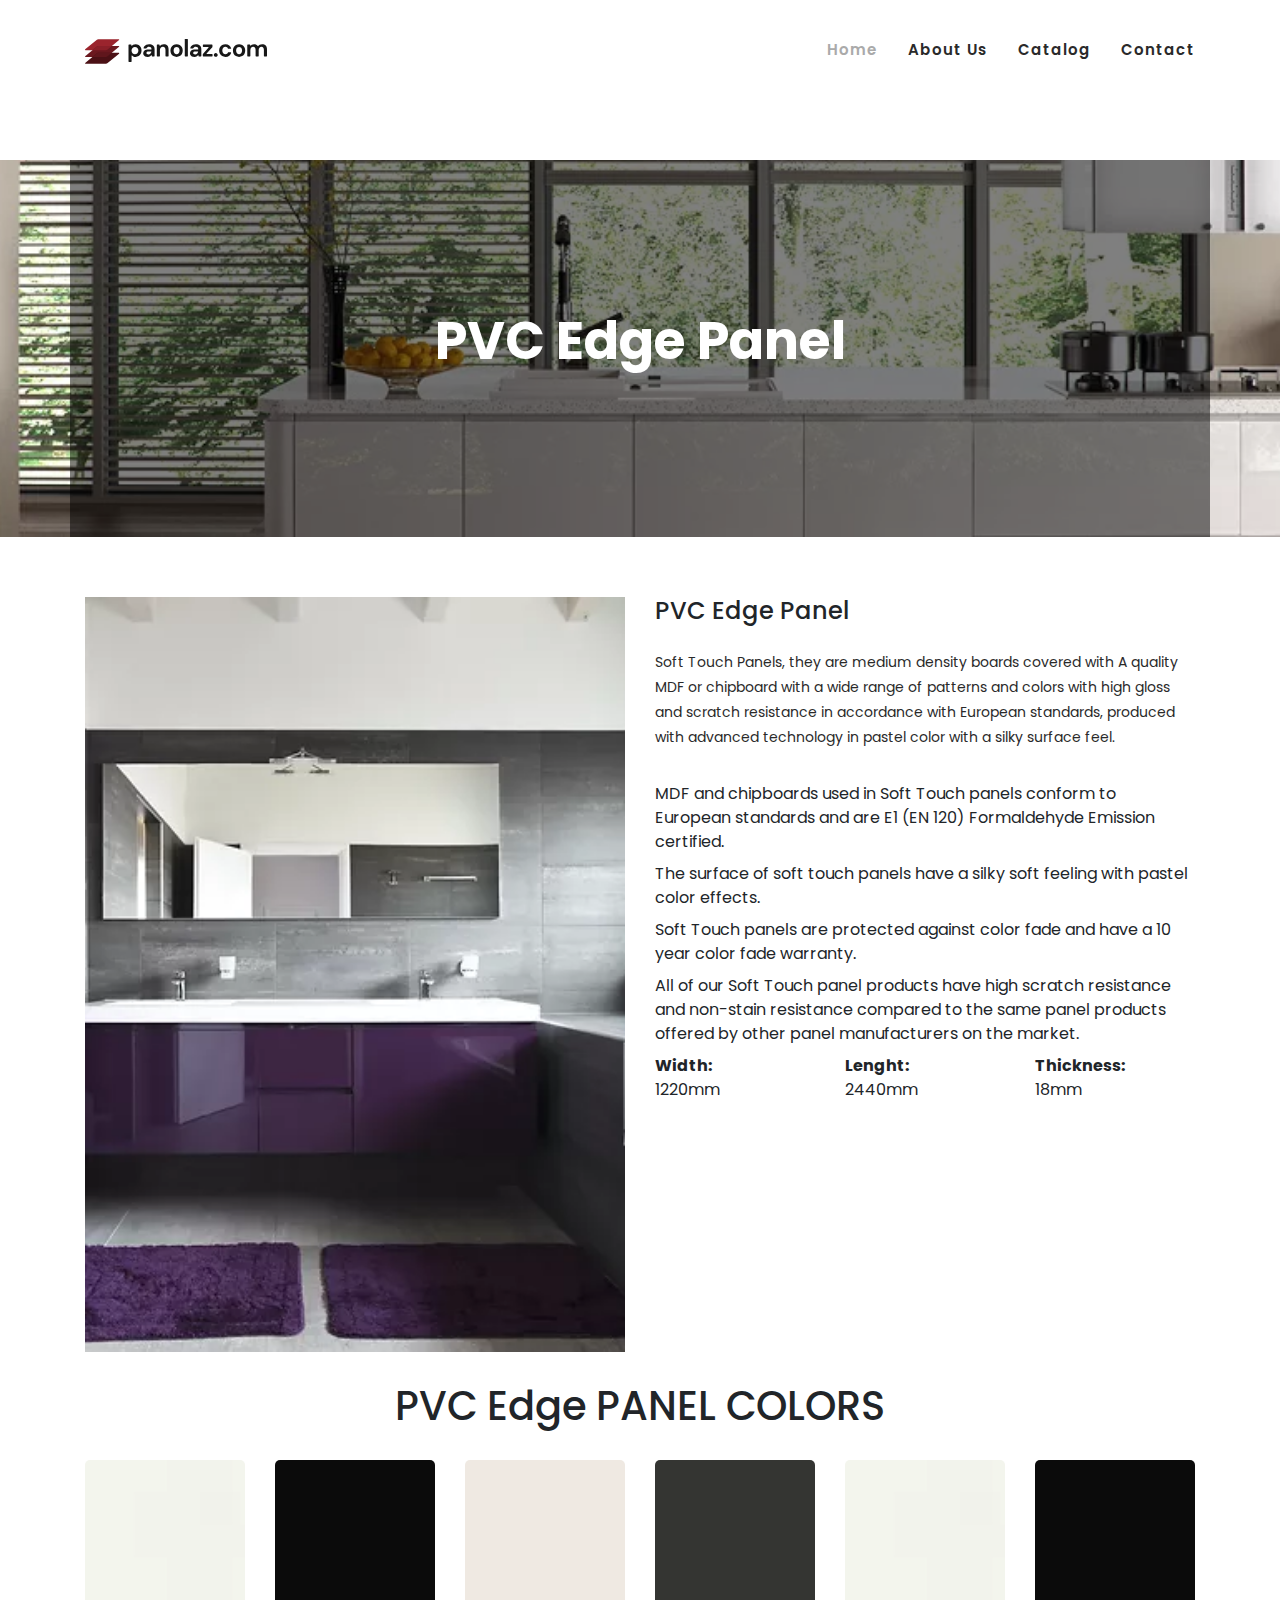
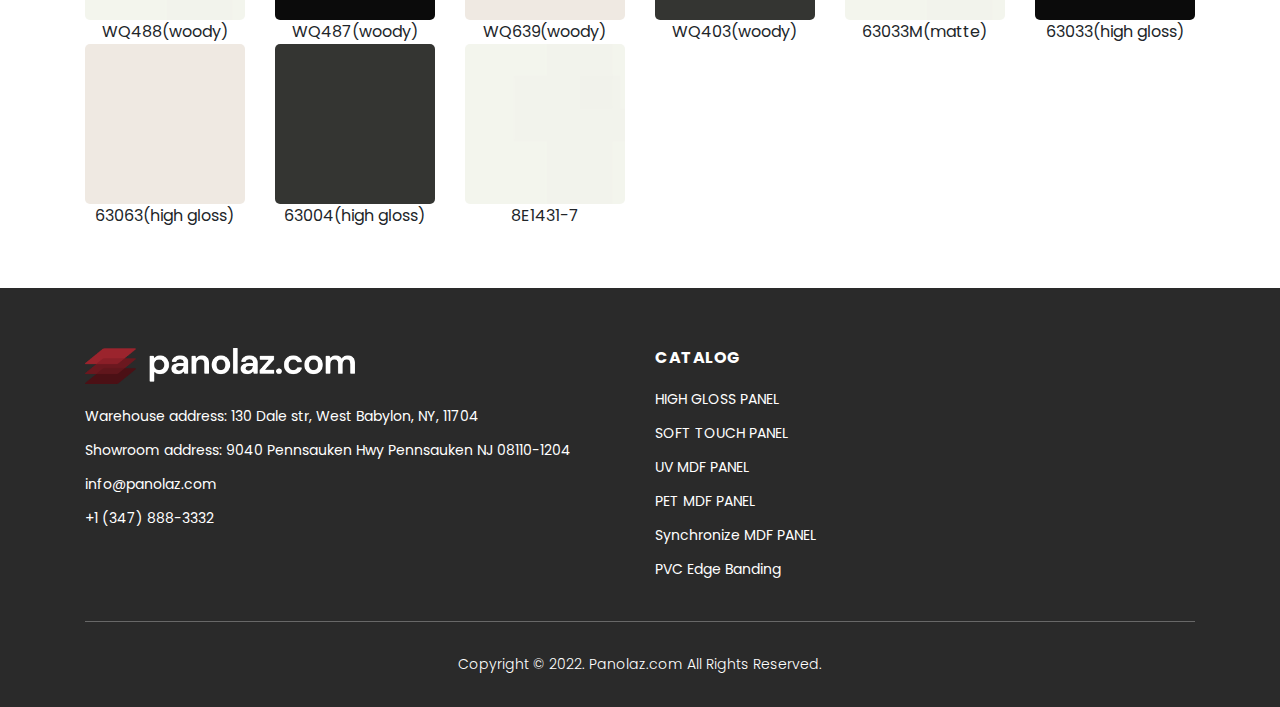
<file: pvcedge.html>
<!DOCTYPE html>
<html lang="en">

<head>

    <meta charset="utf-8">
    <meta name="viewport" content="width=device-width, initial-scale=1, shrink-to-fit=no">
    <meta name="description" content="">
    <meta name="author" content="">
    <link href="https://fonts.googleapis.com/css?family=Poppins:100,200,300,400,500,600,700,800,900&display=swap"
        rel="stylesheet">

    <title>PVC Edge Banding | Product Detail | Panolaz.com</title>

    <!-- Favicon -->
    <link rel="apple-touch-icon" sizes="180x180" href="assets/images/favicon/apple-touch-icon.png">
    <link rel="icon" type="image/png" sizes="32x32" href="assets/images/favicon/favicon-32x32.png">
    <link rel="icon" type="image/png" sizes="16x16" href="assets/images/favicon/favicon-16x16.png">
    <link rel="manifest" href="assets/images/favicon/site.webmanifest">
    <link rel="mask-icon" href="assets/images/favicon/safari-pinned-tab.svg" color="#5bbad5">
    <meta name="msapplication-TileColor" content="#da532c">
    <meta name="theme-color" content="#ffffff">

    <!-- Additional CSS Files -->
    <link rel="stylesheet" type="text/css" href="assets/css/bootstrap.min.css">

    <link rel="stylesheet" type="text/css" href="assets/css/font-awesome.css">

    <link rel="stylesheet" href="assets/css/templatemo-hexashop.css">

    <link rel="stylesheet" href="assets/css/owl-carousel.css">

    <link rel="stylesheet" href="assets/css/lightbox.css">

</head>

<body>

    <!-- ***** Preloader Start ***** -->
    <div id="preloader">
        <div class="jumper">
            <div></div>
            <div></div>
            <div></div>
        </div>
    </div>
    <!-- ***** Preloader End ***** -->


    <!-- ***** Header Area Start ***** -->
    <header class="header-area header-sticky">
        <div class="container">
            <div class="row">
                <div class="col-12">
                    <nav class="main-nav">
                        <!-- ***** Logo Start ***** -->
                        <a href="index.html" class="logo">
                            <img src="assets/images/Logo.svg">
                        </a>
                        <!-- ***** Logo End ***** -->
                        <!-- ***** Menu Start ***** -->
                        <ul class="nav">
                            <li class="scroll-to-section"><a href="index.html" class="active">Home</a></li>
                            <li class="scroll-to-section"><a href="index.html#about">About us</a></li>
                            <li class="scroll-to-section"><a href="index.html#catalog">Catalog</a></li>
                            <li class="scroll-to-section"><a href="index.html#contact">Contact</a></li>
                        </ul>
                        <a class='menu-trigger'>
                            <span>Menu</span>
                        </a>
                        <!-- ***** Menu End ***** -->
                    </nav>
                </div>
            </div>
        </div>
    </header>
    <!-- ***** Header Area End ***** -->

    <!-- ***** Main Banner Area Start ***** -->
    <div class="page-heading-soft" id="top">
        <div class="container" style="background-color: rgba(0,0,0,0.5);">
            <div class="row">
                <div class="col-lg-12">
                    <div class="inner-content">
                        <h2>PVC Edge Panel</h2>
                        <span></span>
                    </div>
                </div>
            </div>
        </div>
    </div>
    <!-- ***** Main Banner Area End ***** -->


    <!-- ***** Product Area Starts ***** -->
    <section class="section soft_touch" id="" style="margin-top:60px">
        <div class="container">
            <div class="row">
                <div class="col-lg-6 soft_img">
                    <img src="assets/images/pet.jpg" style="width:100%" alt="">
                </div>
                <div class="col-lg-6">
                    <div class="right-content">
                        <h4>PVC Edge Panel</h4>
                        <br />
                        <p><span>Soft Touch Panels, they are medium density boards covered with A quality MDF or
                                chipboard with a wide range of patterns and colors with high gloss and scratch
                                resistance in accordance with European standards, produced with advanced technology in
                                pastel color with a silky surface feel.</span></p> <br />
                        <span>MDF and chipboards used in Soft Touch panels conform to European standards and are E1 (EN
                            120) Formaldehyde Emission certified.</span> <br />
                        <span>The surface of soft touch panels have a silky soft feeling with pastel color
                            effects.</span> <br>
                        <span>Soft Touch panels are protected against color fade and have a 10 year color fade
                            warranty.</span> <br>
                        <span>All of our Soft Touch panel products have high scratch resistance and non-stain resistance
                            compared to the same panel products offered by other panel manufacturers on the
                            market.</span><br>
                        <div class="row">
                            <div class="col-md-4">
                                <span><b>Width:</b> <br /> 1220mm</span>
                            </div>
                            <div class="col-md-4"><span><b>Lenght:</b><br /> 2440mm</span></div>
                            <div class="col-md-4"> <span><b>Thickness:</b><br /> 18mm</span></div>
                        </div>
                    </div>
                </div>
            </div>
        </div>
    </section>
    <!-- ***** Product Area Ends ***** -->

    <!-- Product Catalogs Start -->

    <section class="product_catalog">
        <div class="container">
            <div class="high_colors text-center">
                <h1>PVC Edge PANEL COLORS</h1>
            </div>
            <div class="row">
                <div class="catalog_box_high col-lg-2 col-6 text-center">
                    <img class="myImg" src="assets/images/SuperMattColors/Y23-WhiteMatte.png" alt="WQ488(woody)"
                        width="100%">
                    <span class="text">WQ488(woody)</span>
                </div>
                <div class="catalog_box_high col-lg-2 col-6 text-center">
                    <img class="myImg" src="assets/images/SuperMattColors/Y76-BlackMatte.png" alt="WQ487(woody)"
                        width="100%">
                    <span class="text">WQ487(woody)</span>
                </div>
                <div class="catalog_box_high col-lg-2 col-6 text-center">
                    <img class="myImg" src="assets/images/SuperMattColors/Y26-GreyMatte.png" alt="WQ639(woody)"
                        width="100%">
                    <span class="text">WQ639(woody)</span>
                </div>
                <div class="catalog_box_high col-lg-2 col-6 text-center">
                    <img class="myImg" src="assets/images/SuperMattColors/Y32-MatrixGreyMatte.png" alt="WQ403(woody)"
                        width="100%">
                    <span class="text">WQ403(woody)</span>
                </div>
                <div class="catalog_box_high col-lg-2 col-6 text-center">
                    <img class="myImg" src="assets/images/SuperMattColors/Y23-WhiteMatte.png" alt="63033M(matte)"
                        width="100%">
                    <span class="text">63033M(matte)</span>
                </div>
                <div class="catalog_box_high col-lg-2 col-6 text-center">
                    <img class="myImg" src="assets/images/SuperMattColors/Y76-BlackMatte.png" alt="63033(high gloss)"
                        width="100%">
                    <span class="text">63033(high gloss)</span>
                </div>
                <div class="catalog_box_high col-lg-2 col-6 text-center">
                    <img class="myImg" src="assets/images/SuperMattColors/Y26-GreyMatte.png" alt="63063(high gloss)"
                        width="100%">
                    <span class="text">63063(high gloss)</span>
                </div>
                <div class="catalog_box_high col-lg-2 col-6 text-center">
                    <img class="myImg" src="assets/images/SuperMattColors/Y32-MatrixGreyMatte.png"
                        alt="63004(high gloss)" width="100%">
                    <span class="text">63004(high gloss)</span>
                </div>
                <div class="catalog_box_high col-lg-2 col-6 text-center">
                    <img class="myImg" src="assets/images/SuperMattColors/Y23-WhiteMatte.png" alt="8E1431-7"
                        width="100%">
                    <span class="text">8E1431-7</span>
                </div>

            </div>
        </div>
    </section>

    <div id="myModal" class="modal">
        <span class="close">&times;</span>
        <img class="modal-content" id="img01">
        <div id="caption"></div>
    </div>
    <!-- Product Catalogs Ends -->


    <!-- ***** Footer Start ***** -->
    <footer>
        <div class="container">
            <div class="row">
                <div class="col-lg-6">
                    <div class="first-item">
                        <div class="logo">
                            <img src="assets/images/LogoWhite.svg" alt="" style="width:50%">
                        </div>
                        <ul>
                            <li><a href="#">Warehouse address: 130 Dale str, West Babylon, NY, 11704</a></li>
                            <li><a href="#">Showroom address: 9040 Pennsauken Hwy Pennsauken NJ 08110-1204</a></li>
                            <li><a href="mailto:info@panolaz.com">info@panolaz.com</a></li>
                            <li><a href="tel:+13478883332">+1 (347) 888-3332</a></li>
                        </ul>
                    </div>
                </div>
                <div class="col-lg-6">
                    <h4>CATALOG</h4>
                    <ul>
                        <li><a href="highcrosspanel.html">HIGH GLOSS PANEL</a></li>
                        <li><a href="softtouchpanel.html">SOFT TOUCH PANEL</a></li>
                        <li><a href="uvmdfpanel.html">UV MDF PANEL</a></li>
                        <li><a href="petmdfpanel.html">PET MDF PANEL</a></li>
                        <li><a href="synchronizemdf.html">Synchronize MDF PANEL</a></li>
                        <li><a href="pvcedge.html">PVC Edge Banding</a></li>
                    </ul>
                </div>
                <div class="col-lg-12">
                    <div class="under-footer">
                        <p>Copyright © 2022. Panolaz.com All Rights Reserved.
                    </div>
                </div>
            </div>
        </div>
    </footer>


    <!-- jQuery -->
    <script src="assets/js/jquery-2.1.0.min.js"></script>

    <!-- Bootstrap -->
    <script src="assets/js/popper.js"></script>
    <script src="assets/js/bootstrap.min.js"></script>

    <!-- Plugins -->
    <script src="assets/js/owl-carousel.js"></script>
    <script src="assets/js/accordions.js"></script>
    <script src="assets/js/datepicker.js"></script>
    <script src="assets/js/scrollreveal.min.js"></script>
    <script src="assets/js/waypoints.min.js"></script>
    <script src="assets/js/jquery.counterup.min.js"></script>
    <script src="assets/js/imgfix.min.js"></script>
    <script src="assets/js/slick.js"></script>
    <script src="assets/js/lightbox.js"></script>
    <script src="assets/js/isotope.js"></script>
    <script src="assets/js/quantity.js"></script>
    <script src="assets/js/img_popup.js"></script>

    <!-- Global Init -->
    <script src="assets/js/custom.js"></script>

    <script>

        $(function () {
            var selectedClass = "";
            $("p").click(function () {
                selectedClass = $(this).attr("data-rel");
                $("#portfolio").fadeTo(50, 0.1);
                $("#portfolio div").not("." + selectedClass).fadeOut();
                setTimeout(function () {
                    $("." + selectedClass).fadeIn();
                    $("#portfolio").fadeTo(50, 1);
                }, 500);

            });
        });

    </script>

</body>

</html>
</file>
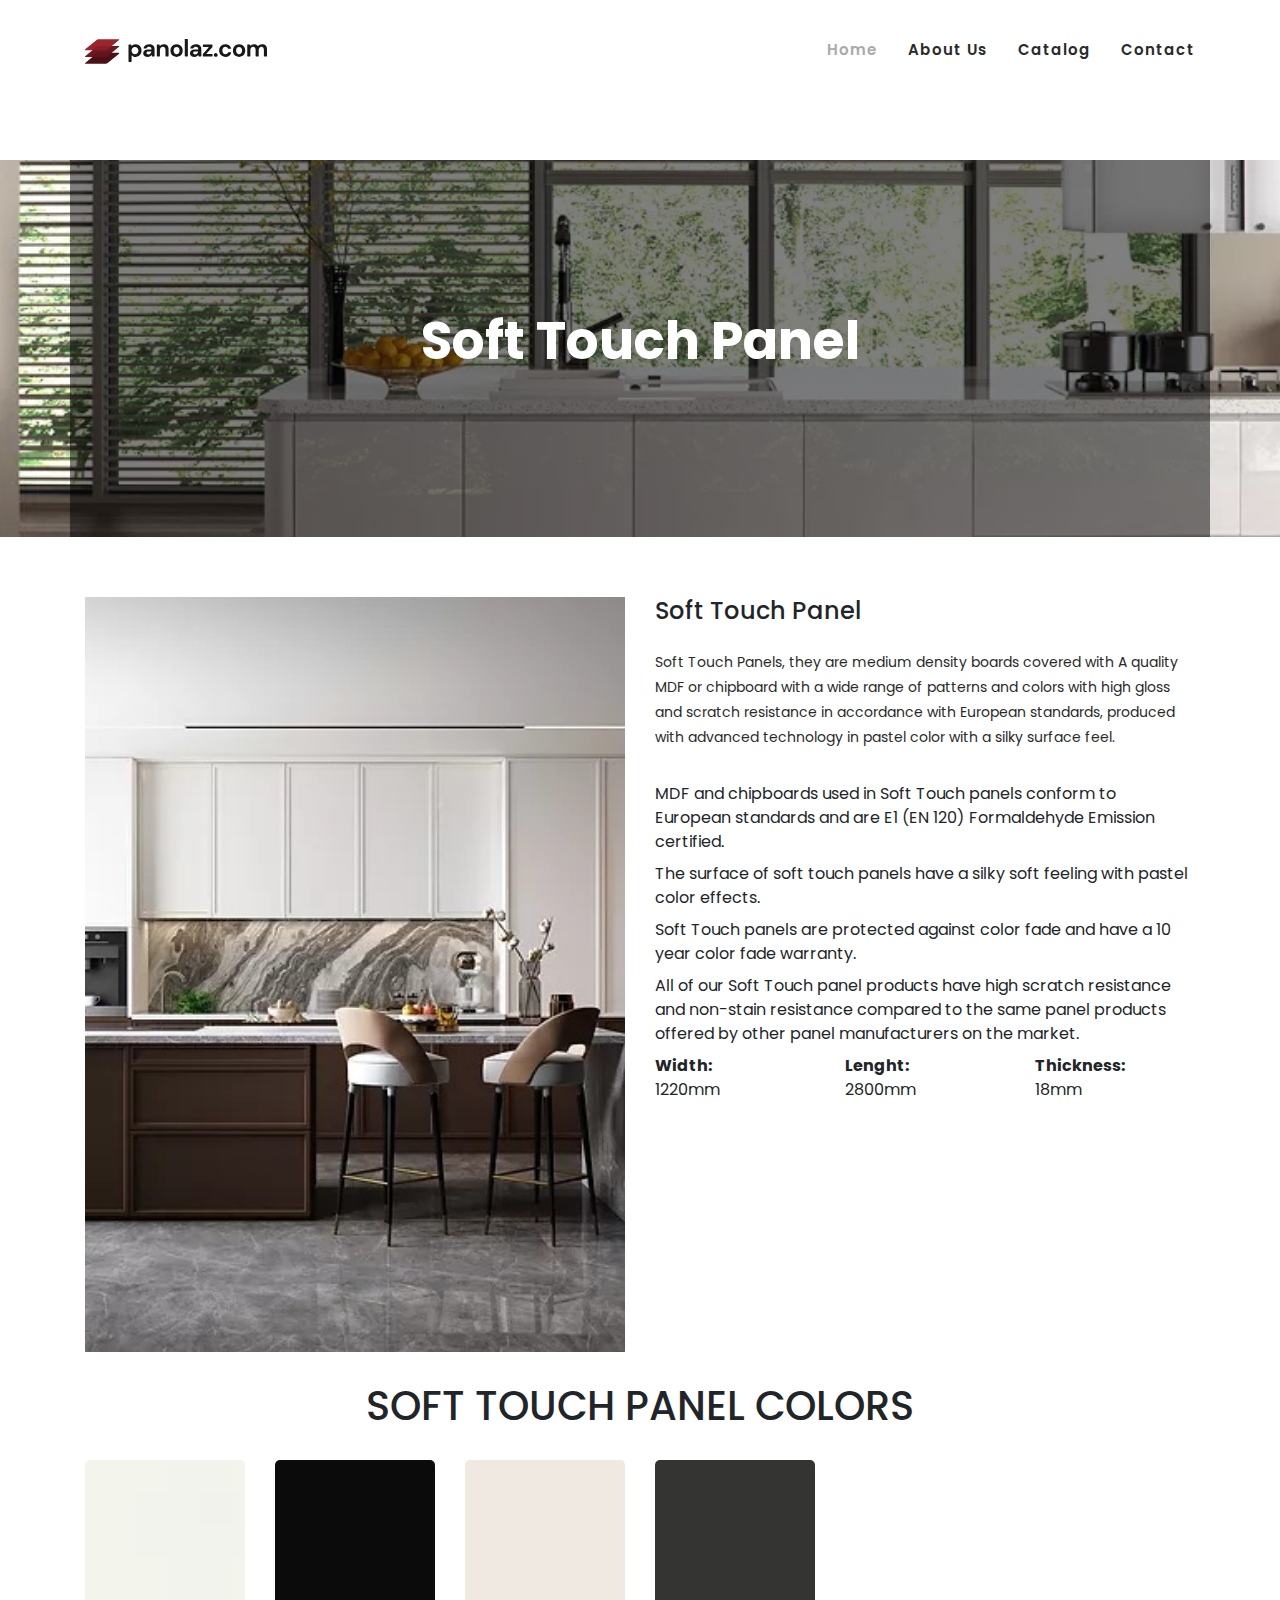
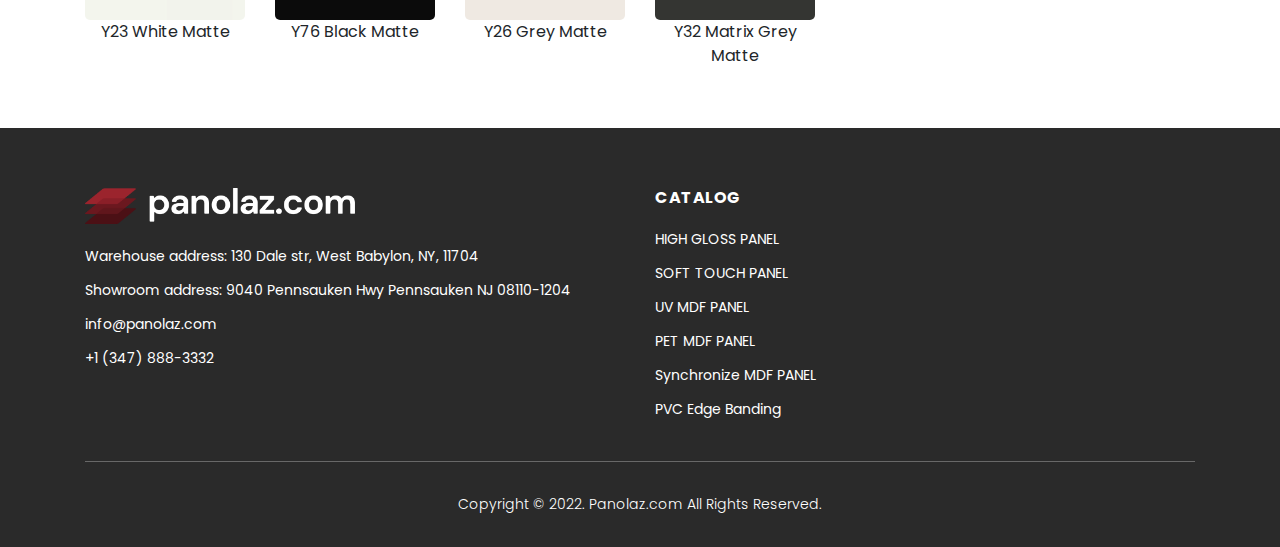
<file: softtouchpanel.html>
<!DOCTYPE html>
<html lang="en">

<head>

    <meta charset="utf-8">
    <meta name="viewport" content="width=device-width, initial-scale=1, shrink-to-fit=no">
    <meta name="description" content="">
    <meta name="author" content="">
    <link href="https://fonts.googleapis.com/css?family=Poppins:100,200,300,400,500,600,700,800,900&display=swap"
        rel="stylesheet">

    <title>Soft touch Panel | Product Detail | Panolaz.com</title>

    <!-- Favicon -->
    <link rel="apple-touch-icon" sizes="180x180" href="assets/images/favicon/apple-touch-icon.png">
    <link rel="icon" type="image/png" sizes="32x32" href="assets/images/favicon/favicon-32x32.png">
    <link rel="icon" type="image/png" sizes="16x16" href="assets/images/favicon/favicon-16x16.png">
    <link rel="manifest" href="assets/images/favicon/site.webmanifest">
    <link rel="mask-icon" href="assets/images/favicon/safari-pinned-tab.svg" color="#5bbad5">
    <meta name="msapplication-TileColor" content="#da532c">
    <meta name="theme-color" content="#ffffff">

    <!-- Additional CSS Files -->
    <link rel="stylesheet" type="text/css" href="assets/css/bootstrap.min.css">

    <link rel="stylesheet" type="text/css" href="assets/css/font-awesome.css">

    <link rel="stylesheet" href="assets/css/templatemo-hexashop.css">

    <link rel="stylesheet" href="assets/css/owl-carousel.css">

    <link rel="stylesheet" href="assets/css/lightbox.css">

</head>

<body>

    <!-- ***** Preloader Start ***** -->
    <div id="preloader">
        <div class="jumper">
            <div></div>
            <div></div>
            <div></div>
        </div>
    </div>
    <!-- ***** Preloader End ***** -->


    <!-- ***** Header Area Start ***** -->
    <header class="header-area header-sticky">
        <div class="container">
            <div class="row">
                <div class="col-12">
                    <nav class="main-nav">
                        <!-- ***** Logo Start ***** -->
                        <a href="index.html" class="logo">
                            <img src="assets/images/Logo.svg">
                        </a>
                        <!-- ***** Logo End ***** -->
                        <!-- ***** Menu Start ***** -->
                        <ul class="nav">
                            <li class="scroll-to-section"><a href="index.html" class="active">Home</a></li>
                            <li class="scroll-to-section"><a href="index.html#about">About us</a></li>
                            <li class="scroll-to-section"><a href="index.html#catalog">Catalog</a></li>
                            <li class="scroll-to-section"><a href="index.html#contact">Contact</a></li>
                        </ul>
                        <a class='menu-trigger'>
                            <span>Menu</span>
                        </a>
                        <!-- ***** Menu End ***** -->
                    </nav>
                </div>
            </div>
        </div>
    </header>
    <!-- ***** Header Area End ***** -->

    <!-- ***** Main Banner Area Start ***** -->
    <div class="page-heading-soft" id="top">
        <div class="container" style="background-color: rgba(0,0,0,0.5);">
            <div class="row">
                <div class="col-lg-12">
                    <div class="inner-content">
                        <h2>Soft Touch Panel</h2>
                        <span></span>
                    </div>
                </div>
            </div>
        </div>
    </div>
    <!-- ***** Main Banner Area End ***** -->


    <!-- ***** Product Area Starts ***** -->
    <section class="section soft_touch" id="" style="margin-top:60px">
        <div class="container">
            <div class="row">
                <div class="col-lg-6 soft_img">
                    <img src="assets/images/softtouch-product.jpeg" style="width:100%" alt="">
                </div>
                <div class="col-lg-6">
                    <div class="right-content">
                        <h4>Soft Touch Panel</h4>
                        <br />
                        <p><span>Soft Touch Panels, they are medium density boards covered with A quality MDF or
                                chipboard with a wide range of patterns and colors with high gloss and scratch
                                resistance in accordance with European standards, produced with advanced technology in
                                pastel color with a silky surface feel.</span></p> <br />
                        <span>MDF and chipboards used in Soft Touch panels conform to European standards and are E1 (EN
                            120) Formaldehyde Emission certified.</span> <br />
                        <span>The surface of soft touch panels have a silky soft feeling with pastel color
                            effects.</span> <br>
                        <span>Soft Touch panels are protected against color fade and have a 10 year color fade
                            warranty.</span> <br>
                        <span>All of our Soft Touch panel products have high scratch resistance and non-stain resistance
                            compared to the same panel products offered by other panel manufacturers on the
                            market.</span><br>
                        <div class="row">
                            <div class="col-md-4">
                                <span><b>Width:</b> <br /> 1220mm</span>
                            </div>
                            <div class="col-md-4"><span><b>Lenght:</b><br /> 2800mm</span></div>
                            <div class="col-md-4"> <span><b>Thickness:</b><br /> 18mm</span></div>
                        </div>
                    </div>
                </div>
            </div>
        </div>
    </section>
    <!-- ***** Product Area Ends ***** -->

    <!-- Product Catalogs Start -->

    <section class="product_catalog">
        <div class="container">
            <div class="high_colors text-center">
                <h1>SOFT TOUCH PANEL COLORS</h1>
            </div>
            <div class="row">
                <div class="catalog_box_high col-lg-2 col-6 text-center">
                    <img class="myImg" src="assets/images/SuperMattColors/Y23-WhiteMatte.png" alt="Y23 White Matte" width="100%">
                    <span class="text">Y23 White Matte</span>
                </div>
                <div class="catalog_box_high col-lg-2 col-6 text-center">
                    <img class="myImg" src="assets/images/SuperMattColors/Y76-BlackMatte.png" alt="Y76 Black Matte" width="100%">
                    <span class="text">Y76 Black Matte</span>
                </div>
                <div class="catalog_box_high col-lg-2 col-6 text-center">
                    <img class="myImg" src="assets/images/SuperMattColors/Y26-GreyMatte.png" alt="Y26 Grey Matte" width="100%">
                    <span class="text">Y26 Grey Matte</span>
                </div>
                <div class="catalog_box_high col-lg-2 col-6 text-center">
                    <img class="myImg" src="assets/images/SuperMattColors/Y32-MatrixGreyMatte.png" alt="Y32 Matrix Grey Matte" width="100%">
                    <span class="text">Y32 Matrix Grey Matte</span>
                </div>
                
            </div>
        </div>
    </section>

    <div id="myModal" class="modal">
        <span class="close">&times;</span>
        <img class="modal-content" id="img01">
        <div id="caption"></div>
      </div>
    <!-- Product Catalogs Ends -->


    <!-- ***** Footer Start ***** -->
    <footer>
        <div class="container">
            <div class="row">
                <div class="col-lg-6">
                    <div class="first-item">
                        <div class="logo">
                            <img src="assets/images/LogoWhite.svg" alt="" style="width:50%">
                        </div>
                        <ul>
                            <li><a href="#">Warehouse address: 130 Dale str, West Babylon, NY, 11704</a></li>
                            <li><a href="#">Showroom address: 9040 Pennsauken Hwy Pennsauken NJ 08110-1204</a></li>
                            <li><a href="mailto:info@panolaz.com">info@panolaz.com</a></li>
                            <li><a href="tel:+13478883332">+1 (347) 888-3332</a></li>
                        </ul>
                    </div>
                </div>
                <div class="col-lg-6">
                    <h4>CATALOG</h4>
                    <ul>
                        <li><a href="highcrosspanel.html">HIGH GLOSS PANEL</a></li>
                        <li><a href="softtouchpanel.html">SOFT TOUCH PANEL</a></li>
                        <li><a href="uvmdfpanel.html">UV MDF PANEL</a></li>
                        <li><a href="petmdfpanel.html">PET MDF PANEL</a></li>
                        <li><a href="synchronizemdf.html">Synchronize MDF PANEL</a></li>
                        <li><a href="pvcedge.html">PVC Edge Banding</a></li>
                    </ul>
                </div>
                <div class="col-lg-12">
                    <div class="under-footer">
                        <p>Copyright © 2022. Panolaz.com All Rights Reserved.
                    </div>
                </div>
            </div>
        </div>
    </footer>


    <!-- jQuery -->
    <script src="assets/js/jquery-2.1.0.min.js"></script>

    <!-- Bootstrap -->
    <script src="assets/js/popper.js"></script>
    <script src="assets/js/bootstrap.min.js"></script>

    <!-- Plugins -->
    <script src="assets/js/owl-carousel.js"></script>
    <script src="assets/js/accordions.js"></script>
    <script src="assets/js/datepicker.js"></script>
    <script src="assets/js/scrollreveal.min.js"></script>
    <script src="assets/js/waypoints.min.js"></script>
    <script src="assets/js/jquery.counterup.min.js"></script>
    <script src="assets/js/imgfix.min.js"></script>
    <script src="assets/js/slick.js"></script>
    <script src="assets/js/lightbox.js"></script>
    <script src="assets/js/isotope.js"></script>
    <script src="assets/js/quantity.js"></script>
    <script src="assets/js/img_popup.js"></script>

    <!-- Global Init -->
    <script src="assets/js/custom.js"></script>

    <script>

        $(function () {
            var selectedClass = "";
            $("p").click(function () {
                selectedClass = $(this).attr("data-rel");
                $("#portfolio").fadeTo(50, 0.1);
                $("#portfolio div").not("." + selectedClass).fadeOut();
                setTimeout(function () {
                    $("." + selectedClass).fadeIn();
                    $("#portfolio").fadeTo(50, 1);
                }, 500);

            });
        });

    </script>

</body>

</html>
</file>
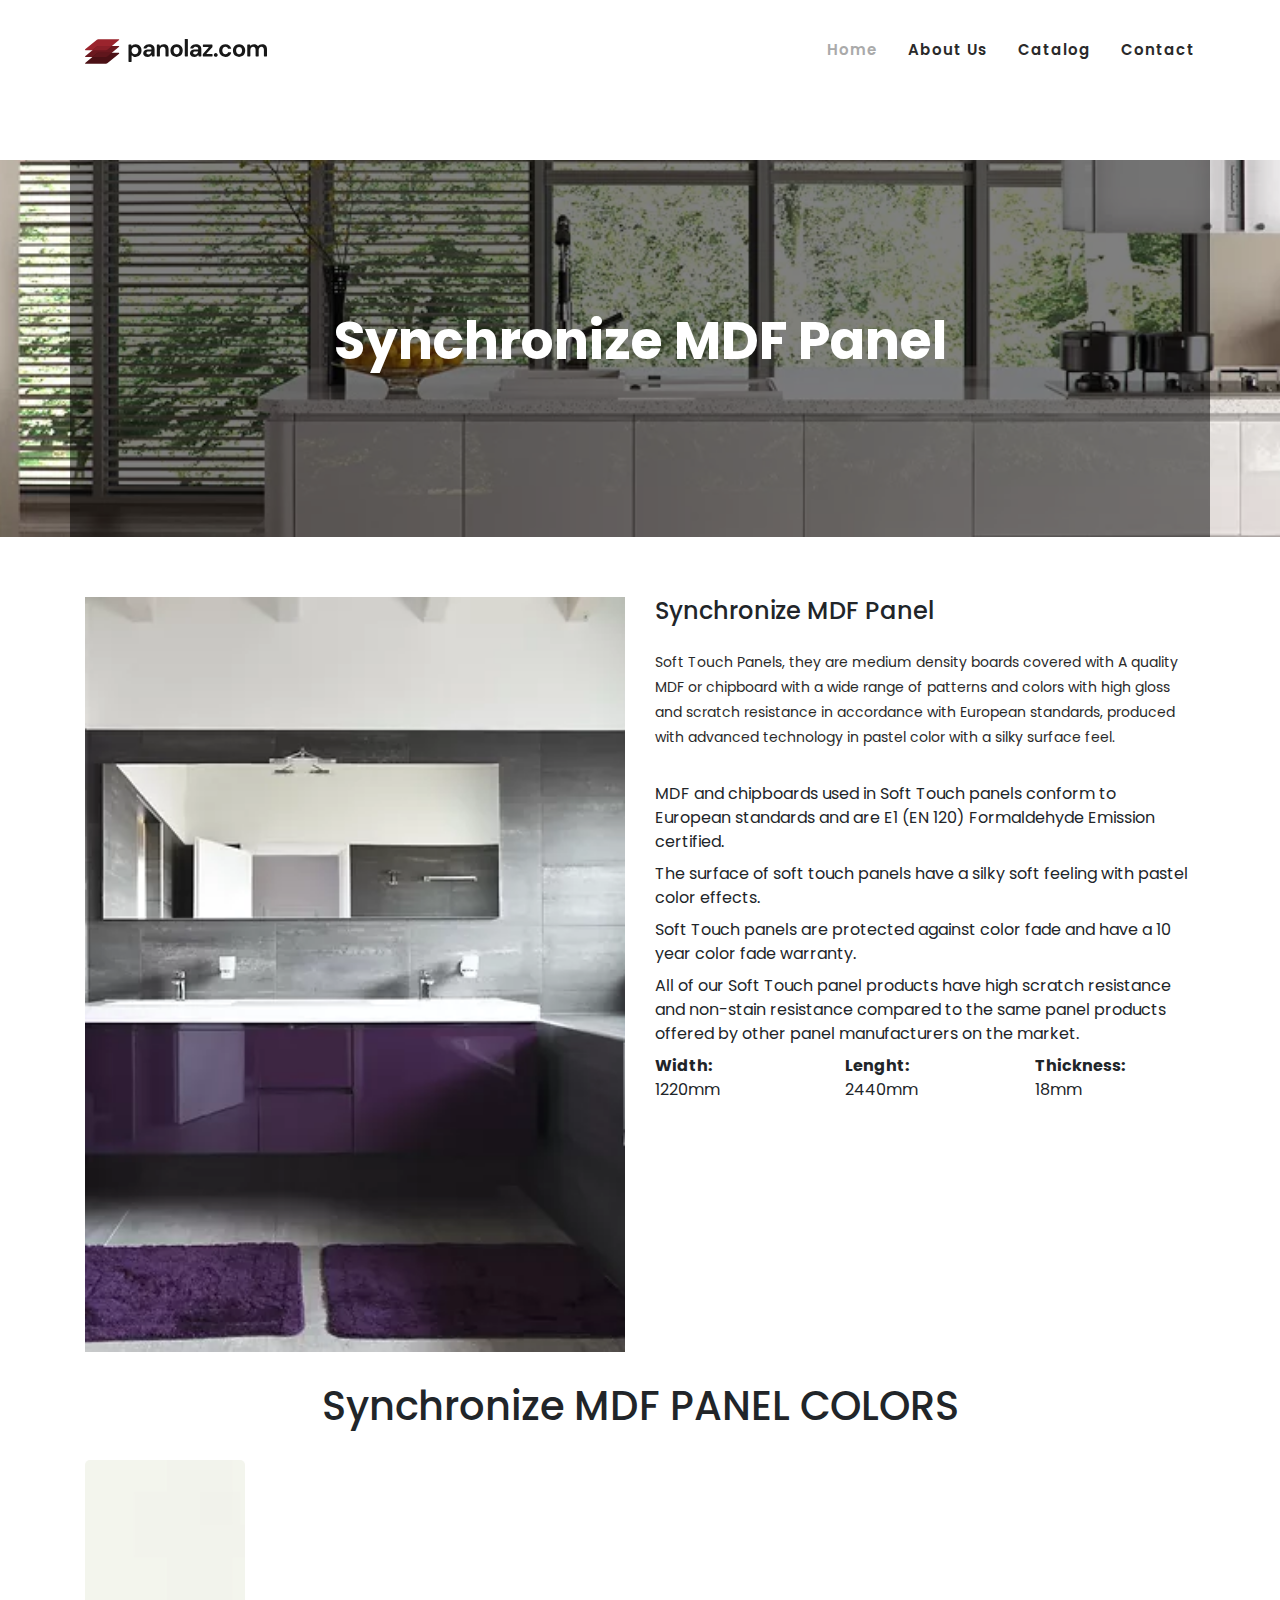
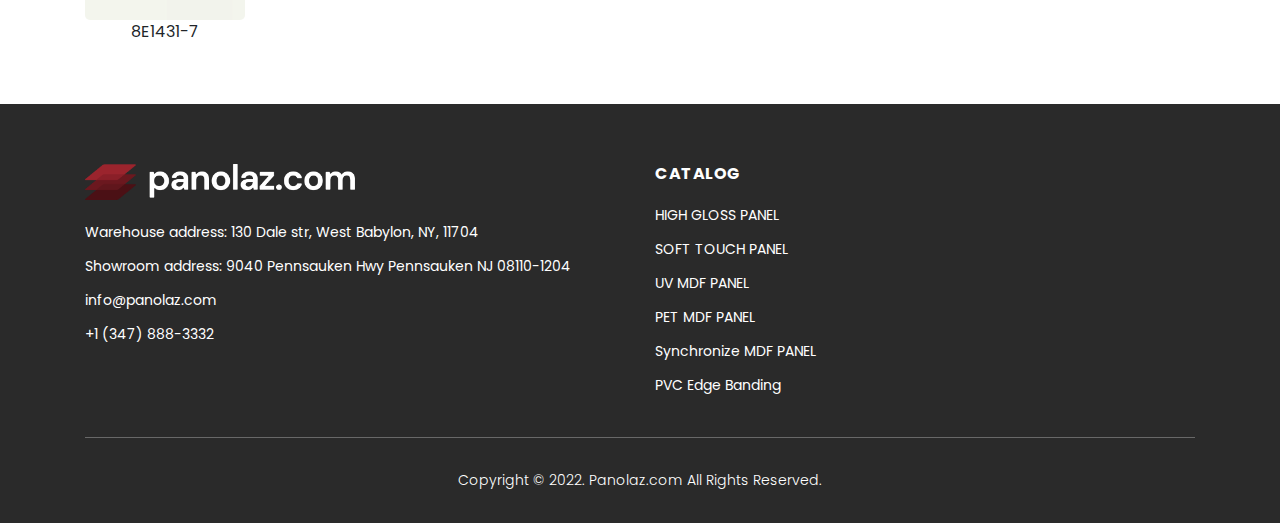
<file: synchronizemdf.html>
<!DOCTYPE html>
<html lang="en">

<head>

    <meta charset="utf-8">
    <meta name="viewport" content="width=device-width, initial-scale=1, shrink-to-fit=no">
    <meta name="description" content="">
    <meta name="author" content="">
    <link href="https://fonts.googleapis.com/css?family=Poppins:100,200,300,400,500,600,700,800,900&display=swap"
        rel="stylesheet">

    <title>Synchronize MDF Panel | Product Detail | Panolaz.com</title>

    <!-- Favicon -->
    <link rel="apple-touch-icon" sizes="180x180" href="assets/images/favicon/apple-touch-icon.png">
    <link rel="icon" type="image/png" sizes="32x32" href="assets/images/favicon/favicon-32x32.png">
    <link rel="icon" type="image/png" sizes="16x16" href="assets/images/favicon/favicon-16x16.png">
    <link rel="manifest" href="assets/images/favicon/site.webmanifest">
    <link rel="mask-icon" href="assets/images/favicon/safari-pinned-tab.svg" color="#5bbad5">
    <meta name="msapplication-TileColor" content="#da532c">
    <meta name="theme-color" content="#ffffff">

    <!-- Additional CSS Files -->
    <link rel="stylesheet" type="text/css" href="assets/css/bootstrap.min.css">

    <link rel="stylesheet" type="text/css" href="assets/css/font-awesome.css">

    <link rel="stylesheet" href="assets/css/templatemo-hexashop.css">

    <link rel="stylesheet" href="assets/css/owl-carousel.css">

    <link rel="stylesheet" href="assets/css/lightbox.css">

</head>

<body>

    <!-- ***** Preloader Start ***** -->
    <div id="preloader">
        <div class="jumper">
            <div></div>
            <div></div>
            <div></div>
        </div>
    </div>
    <!-- ***** Preloader End ***** -->


    <!-- ***** Header Area Start ***** -->
    <header class="header-area header-sticky">
        <div class="container">
            <div class="row">
                <div class="col-12">
                    <nav class="main-nav">
                        <!-- ***** Logo Start ***** -->
                        <a href="index.html" class="logo">
                            <img src="assets/images/Logo.svg">
                        </a>
                        <!-- ***** Logo End ***** -->
                        <!-- ***** Menu Start ***** -->
                        <ul class="nav">
                            <li class="scroll-to-section"><a href="index.html" class="active">Home</a></li>
                            <li class="scroll-to-section"><a href="index.html#about">About us</a></li>
                            <li class="scroll-to-section"><a href="index.html#catalog">Catalog</a></li>
                            <li class="scroll-to-section"><a href="index.html#contact">Contact</a></li>
                        </ul>
                        <a class='menu-trigger'>
                            <span>Menu</span>
                        </a>
                        <!-- ***** Menu End ***** -->
                    </nav>
                </div>
            </div>
        </div>
    </header>
    <!-- ***** Header Area End ***** -->

    <!-- ***** Main Banner Area Start ***** -->
    <div class="page-heading-soft" id="top">
        <div class="container" style="background-color: rgba(0,0,0,0.5);">
            <div class="row">
                <div class="col-lg-12">
                    <div class="inner-content">
                        <h2>Synchronize MDF Panel</h2>
                        <span></span>
                    </div>
                </div>
            </div>
        </div>
    </div>
    <!-- ***** Main Banner Area End ***** -->


    <!-- ***** Product Area Starts ***** -->
    <section class="section soft_touch" id="" style="margin-top:60px">
        <div class="container">
            <div class="row">
                <div class="col-lg-6 soft_img">
                    <img src="assets/images/pet.jpg" style="width:100%" alt="">
                </div>
                <div class="col-lg-6">
                    <div class="right-content">
                        <h4>Synchronize MDF Panel</h4>
                        <br />
                        <p><span>Soft Touch Panels, they are medium density boards covered with A quality MDF or
                                chipboard with a wide range of patterns and colors with high gloss and scratch
                                resistance in accordance with European standards, produced with advanced technology in
                                pastel color with a silky surface feel.</span></p> <br />
                        <span>MDF and chipboards used in Soft Touch panels conform to European standards and are E1 (EN
                            120) Formaldehyde Emission certified.</span> <br />
                        <span>The surface of soft touch panels have a silky soft feeling with pastel color
                            effects.</span> <br>
                        <span>Soft Touch panels are protected against color fade and have a 10 year color fade
                            warranty.</span> <br>
                        <span>All of our Soft Touch panel products have high scratch resistance and non-stain resistance
                            compared to the same panel products offered by other panel manufacturers on the
                            market.</span><br>
                        <div class="row">
                            <div class="col-md-4">
                                <span><b>Width:</b> <br /> 1220mm</span>
                            </div>
                            <div class="col-md-4"><span><b>Lenght:</b><br /> 2440mm</span></div>
                            <div class="col-md-4"> <span><b>Thickness:</b><br /> 18mm</span></div>
                        </div>
                    </div>
                </div>
            </div>
        </div>
    </section>
    <!-- ***** Product Area Ends ***** -->

    <!-- Product Catalogs Start -->

    <section class="product_catalog">
        <div class="container">
            <div class="high_colors text-center">
                <h1>Synchronize MDF PANEL COLORS</h1>
            </div>
            <div class="row">
                <div class="catalog_box_high col-lg-2 col-6 text-center">
                    <img class="myImg" src="assets/images/SuperMattColors/Y23-WhiteMatte.png" alt="8E1431-7" width="100%">
                    <span class="text">8E1431-7</span>
                </div>
                
            </div>
        </div>
    </section>

    <div id="myModal" class="modal">
        <span class="close">&times;</span>
        <img class="modal-content" id="img01">
        <div id="caption"></div>
      </div>
    <!-- Product Catalogs Ends -->


    <!-- ***** Footer Start ***** -->
    <footer>
        <div class="container">
            <div class="row">
                <div class="col-lg-6">
                    <div class="first-item">
                        <div class="logo">
                            <img src="assets/images/LogoWhite.svg" alt="" style="width:50%">
                        </div>
                        <ul>
                            <li><a href="#">Warehouse address: 130 Dale str, West Babylon, NY, 11704</a></li>
                            <li><a href="#">Showroom address: 9040 Pennsauken Hwy Pennsauken NJ 08110-1204</a></li>
                            <li><a href="mailto:info@panolaz.com">info@panolaz.com</a></li>
                            <li><a href="tel:+13478883332">+1 (347) 888-3332</a></li>
                        </ul>
                    </div>
                </div>
                <div class="col-lg-6">
                    <h4>CATALOG</h4>
                    <ul>
                        <li><a href="highcrosspanel.html">HIGH GLOSS PANEL</a></li>
                        <li><a href="softtouchpanel.html">SOFT TOUCH PANEL</a></li>
                        <li><a href="uvmdfpanel.html">UV MDF PANEL</a></li>
                        <li><a href="petmdfpanel.html">PET MDF PANEL</a></li>
                        <li><a href="synchronizemdf.html">Synchronize MDF PANEL</a></li>
                        <li><a href="pvcedge.html">PVC Edge Banding</a></li>
                    </ul>
                </div>
                <div class="col-lg-12">
                    <div class="under-footer">
                        <p>Copyright © 2022. Panolaz.com All Rights Reserved.
                    </div>
                </div>
            </div>
        </div>
    </footer>


    <!-- jQuery -->
    <script src="assets/js/jquery-2.1.0.min.js"></script>

    <!-- Bootstrap -->
    <script src="assets/js/popper.js"></script>
    <script src="assets/js/bootstrap.min.js"></script>

    <!-- Plugins -->
    <script src="assets/js/owl-carousel.js"></script>
    <script src="assets/js/accordions.js"></script>
    <script src="assets/js/datepicker.js"></script>
    <script src="assets/js/scrollreveal.min.js"></script>
    <script src="assets/js/waypoints.min.js"></script>
    <script src="assets/js/jquery.counterup.min.js"></script>
    <script src="assets/js/imgfix.min.js"></script>
    <script src="assets/js/slick.js"></script>
    <script src="assets/js/lightbox.js"></script>
    <script src="assets/js/isotope.js"></script>
    <script src="assets/js/quantity.js"></script>
    <script src="assets/js/img_popup.js"></script>

    <!-- Global Init -->
    <script src="assets/js/custom.js"></script>

    <script>

        $(function () {
            var selectedClass = "";
            $("p").click(function () {
                selectedClass = $(this).attr("data-rel");
                $("#portfolio").fadeTo(50, 0.1);
                $("#portfolio div").not("." + selectedClass).fadeOut();
                setTimeout(function () {
                    $("." + selectedClass).fadeIn();
                    $("#portfolio").fadeTo(50, 1);
                }, 500);

            });
        });

    </script>

</body>

</html>
</file>
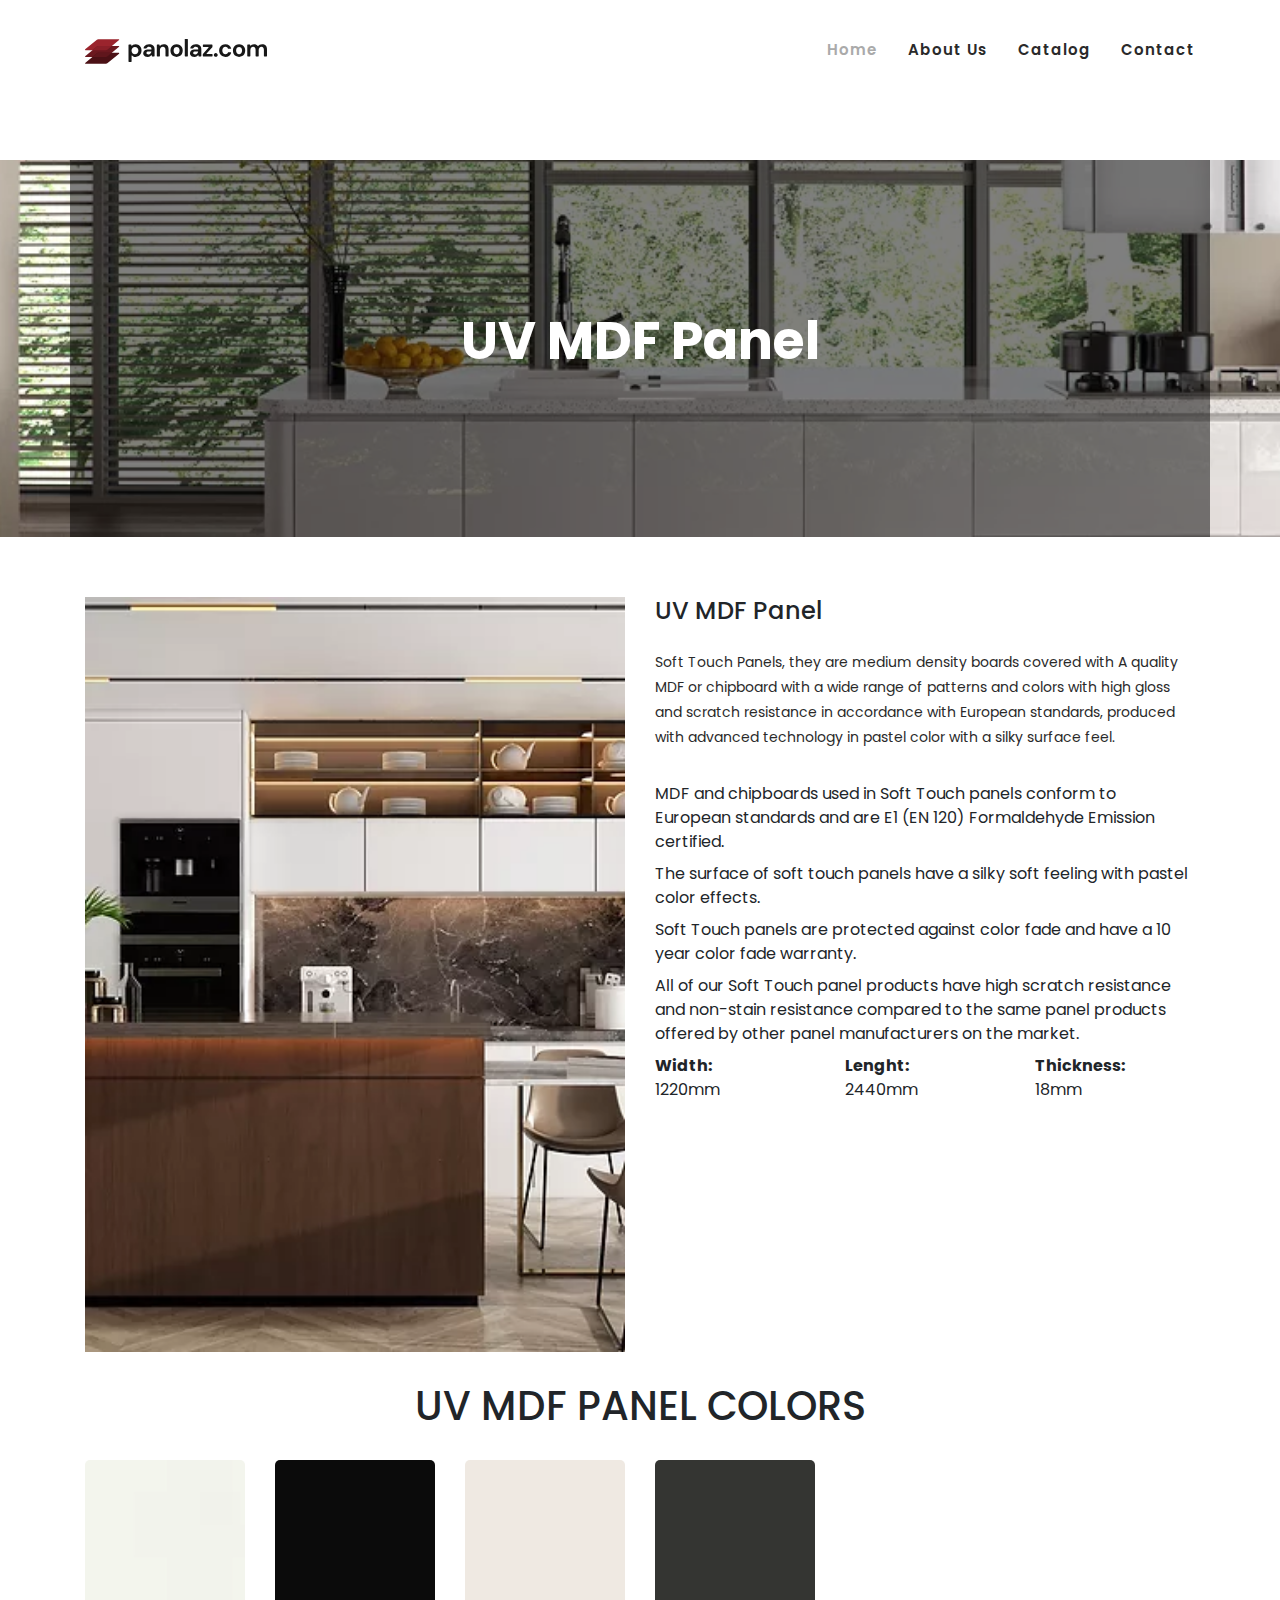
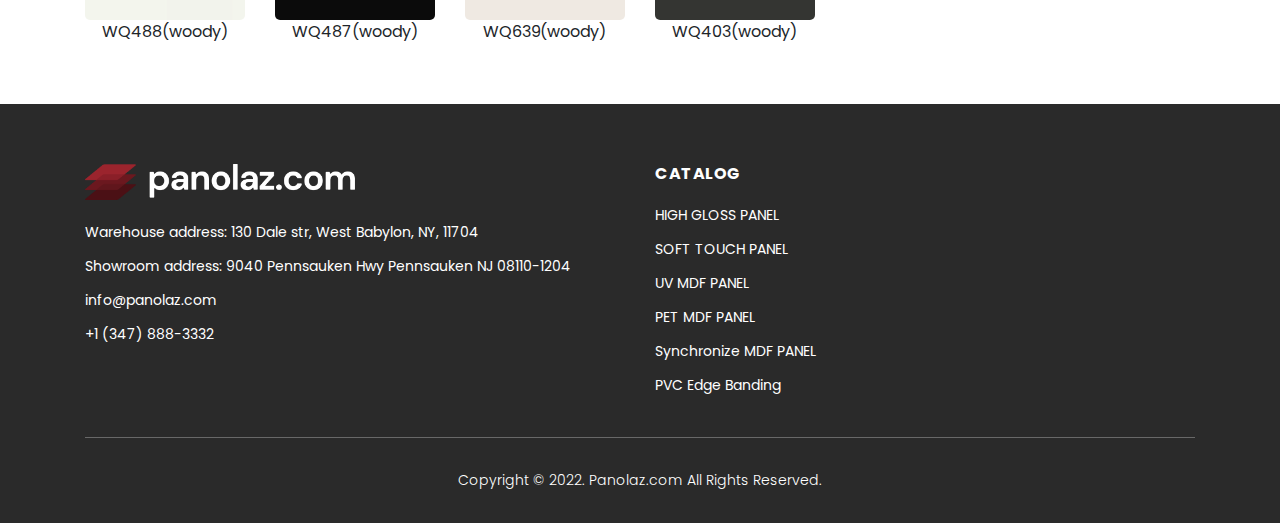
<file: uvmdfpanel.html>
<!DOCTYPE html>
<html lang="en">

<head>

    <meta charset="utf-8">
    <meta name="viewport" content="width=device-width, initial-scale=1, shrink-to-fit=no">
    <meta name="description" content="">
    <meta name="author" content="">
    <link href="https://fonts.googleapis.com/css?family=Poppins:100,200,300,400,500,600,700,800,900&display=swap"
        rel="stylesheet">

    <title>UV MDF Panel | Product Detail | Panolaz.com</title>

    <!-- Favicon -->
    <link rel="apple-touch-icon" sizes="180x180" href="assets/images/favicon/apple-touch-icon.png">
    <link rel="icon" type="image/png" sizes="32x32" href="assets/images/favicon/favicon-32x32.png">
    <link rel="icon" type="image/png" sizes="16x16" href="assets/images/favicon/favicon-16x16.png">
    <link rel="manifest" href="assets/images/favicon/site.webmanifest">
    <link rel="mask-icon" href="assets/images/favicon/safari-pinned-tab.svg" color="#5bbad5">
    <meta name="msapplication-TileColor" content="#da532c">
    <meta name="theme-color" content="#ffffff">

    <!-- Additional CSS Files -->
    <link rel="stylesheet" type="text/css" href="assets/css/bootstrap.min.css">

    <link rel="stylesheet" type="text/css" href="assets/css/font-awesome.css">

    <link rel="stylesheet" href="assets/css/templatemo-hexashop.css">

    <link rel="stylesheet" href="assets/css/owl-carousel.css">

    <link rel="stylesheet" href="assets/css/lightbox.css">

</head>

<body>

    <!-- ***** Preloader Start ***** -->
    <div id="preloader">
        <div class="jumper">
            <div></div>
            <div></div>
            <div></div>
        </div>
    </div>
    <!-- ***** Preloader End ***** -->


    <!-- ***** Header Area Start ***** -->
    <header class="header-area header-sticky">
        <div class="container">
            <div class="row">
                <div class="col-12">
                    <nav class="main-nav">
                        <!-- ***** Logo Start ***** -->
                        <a href="index.html" class="logo">
                            <img src="assets/images/Logo.svg">
                        </a>
                        <!-- ***** Logo End ***** -->
                        <!-- ***** Menu Start ***** -->
                        <ul class="nav">
                            <li class="scroll-to-section"><a href="index.html" class="active">Home</a></li>
                            <li class="scroll-to-section"><a href="index.html#about">About us</a></li>
                            <li class="scroll-to-section"><a href="index.html#catalog">Catalog</a></li>
                            <li class="scroll-to-section"><a href="index.html#contact">Contact</a></li>
                        </ul>
                        <a class='menu-trigger'>
                            <span>Menu</span>
                        </a>
                        <!-- ***** Menu End ***** -->
                    </nav>
                </div>
            </div>
        </div>
    </header>
    <!-- ***** Header Area End ***** -->

    <!-- ***** Main Banner Area Start ***** -->
    <div class="page-heading-soft" id="top">
        <div class="container" style="background-color: rgba(0,0,0,0.5);">
            <div class="row">
                <div class="col-lg-12">
                    <div class="inner-content">
                        <h2>UV MDF Panel</h2>
                        <span></span>
                    </div>
                </div>
            </div>
        </div>
    </div>
    <!-- ***** Main Banner Area End ***** -->


    <!-- ***** Product Area Starts ***** -->
    <section class="section soft_touch" id="" style="margin-top:60px">
        <div class="container">
            <div class="row">
                <div class="col-lg-6 soft_img">
                    <img src="assets/images/uv.jpg" style="width:100%" alt="">
                </div>
                <div class="col-lg-6">
                    <div class="right-content">
                        <h4>UV MDF Panel</h4>
                        <br />
                        <p><span>Soft Touch Panels, they are medium density boards covered with A quality MDF or
                                chipboard with a wide range of patterns and colors with high gloss and scratch
                                resistance in accordance with European standards, produced with advanced technology in
                                pastel color with a silky surface feel.</span></p> <br />
                        <span>MDF and chipboards used in Soft Touch panels conform to European standards and are E1 (EN
                            120) Formaldehyde Emission certified.</span> <br />
                        <span>The surface of soft touch panels have a silky soft feeling with pastel color
                            effects.</span> <br>
                        <span>Soft Touch panels are protected against color fade and have a 10 year color fade
                            warranty.</span> <br>
                        <span>All of our Soft Touch panel products have high scratch resistance and non-stain resistance
                            compared to the same panel products offered by other panel manufacturers on the
                            market.</span><br>
                        <div class="row">
                            <div class="col-md-4">
                                <span><b>Width:</b> <br /> 1220mm</span>
                            </div>
                            <div class="col-md-4"><span><b>Lenght:</b><br /> 2440mm</span></div>
                            <div class="col-md-4"> <span><b>Thickness:</b><br /> 18mm</span></div>
                        </div>
                    </div>
                </div>
            </div>
        </div>
    </section>
    <!-- ***** Product Area Ends ***** -->

    <!-- Product Catalogs Start -->

    <section class="product_catalog">
        <div class="container">
            <div class="high_colors text-center">
                <h1>UV MDF PANEL COLORS</h1>
            </div>
            <div class="row">
                <div class="catalog_box_high col-lg-2 col-6 text-center">
                    <img class="myImg" src="assets/images/SuperMattColors/Y23-WhiteMatte.png" alt="WQ488(woody)" width="100%">
                    <span class="text">WQ488(woody)</span>
                </div>
                <div class="catalog_box_high col-lg-2 col-6 text-center">
                    <img class="myImg" src="assets/images/SuperMattColors/Y76-BlackMatte.png" alt="WQ487(woody)" width="100%">
                    <span class="text">WQ487(woody)</span>
                </div>
                <div class="catalog_box_high col-lg-2 col-6 text-center">
                    <img class="myImg" src="assets/images/SuperMattColors/Y26-GreyMatte.png" alt="WQ639(woody)" width="100%">
                    <span class="text">WQ639(woody)</span>
                </div>
                <div class="catalog_box_high col-lg-2 col-6 text-center">
                    <img class="myImg" src="assets/images/SuperMattColors/Y32-MatrixGreyMatte.png" alt="WQ403(woody)" width="100%">
                    <span class="text">WQ403(woody)</span>
                </div>
                
            </div>
        </div>
    </section>

    <div id="myModal" class="modal">
        <span class="close">&times;</span>
        <img class="modal-content" id="img01">
        <div id="caption"></div>
      </div>
    <!-- Product Catalogs Ends -->


    <!-- ***** Footer Start ***** -->
    <footer>
        <div class="container">
            <div class="row">
                <div class="col-lg-6">
                    <div class="first-item">
                        <div class="logo">
                            <img src="assets/images/LogoWhite.svg" alt="" style="width:50%">
                        </div>
                        <ul>
                            <li><a href="#">Warehouse address: 130 Dale str, West Babylon, NY, 11704</a></li>
                            <li><a href="#">Showroom address: 9040 Pennsauken Hwy Pennsauken NJ 08110-1204</a></li>
                            <li><a href="mailto:info@panolaz.com">info@panolaz.com</a></li>
                            <li><a href="tel:+13478883332">+1 (347) 888-3332</a></li>
                        </ul>
                    </div>
                </div>
                <div class="col-lg-6">
                    <h4>CATALOG</h4>
                    <ul>
                        <li><a href="highcrosspanel.html">HIGH GLOSS PANEL</a></li>
                        <li><a href="softtouchpanel.html">SOFT TOUCH PANEL</a></li>
                        <li><a href="uvmdfpanel.html">UV MDF PANEL</a></li>
                        <li><a href="petmdfpanel.html">PET MDF PANEL</a></li>
                        <li><a href="synchronizemdf.html">Synchronize MDF PANEL</a></li>
                        <li><a href="pvcedge.html">PVC Edge Banding</a></li>
                    </ul>
                </div>
                <div class="col-lg-12">
                    <div class="under-footer">
                        <p>Copyright © 2022. Panolaz.com All Rights Reserved.
                    </div>
                </div>
            </div>
        </div>
    </footer>


    <!-- jQuery -->
    <script src="assets/js/jquery-2.1.0.min.js"></script>

    <!-- Bootstrap -->
    <script src="assets/js/popper.js"></script>
    <script src="assets/js/bootstrap.min.js"></script>

    <!-- Plugins -->
    <script src="assets/js/owl-carousel.js"></script>
    <script src="assets/js/accordions.js"></script>
    <script src="assets/js/datepicker.js"></script>
    <script src="assets/js/scrollreveal.min.js"></script>
    <script src="assets/js/waypoints.min.js"></script>
    <script src="assets/js/jquery.counterup.min.js"></script>
    <script src="assets/js/imgfix.min.js"></script>
    <script src="assets/js/slick.js"></script>
    <script src="assets/js/lightbox.js"></script>
    <script src="assets/js/isotope.js"></script>
    <script src="assets/js/quantity.js"></script>
    <script src="assets/js/img_popup.js"></script>

    <!-- Global Init -->
    <script src="assets/js/custom.js"></script>

    <script>

        $(function () {
            var selectedClass = "";
            $("p").click(function () {
                selectedClass = $(this).attr("data-rel");
                $("#portfolio").fadeTo(50, 0.1);
                $("#portfolio div").not("." + selectedClass).fadeOut();
                setTimeout(function () {
                    $("." + selectedClass).fadeIn();
                    $("#portfolio").fadeTo(50, 1);
                }, 500);

            });
        });

    </script>

</body>

</html>
</file>
<file: assets/css/templatemo-hexashop.css>
/*

TemplateMo 571 Hexashop

https://templatemo.com/tm-571-hexashop

*/

/* ---------------------------------------------
Table of contents
------------------------------------------------
01. font & reset css
02. reset
03. global styles
04. header
05. banner
06. features
07. testimonials
08. contact
09. footer
10. preloader
11. search
12. portfolio

--------------------------------------------- */
/* 
---------------------------------------------
font & reset css
--------------------------------------------- 
*/
@import url("https://fonts.googleapis.com/css?family=Poppins:100,200,300,400,500,600,700,800,900");

/* 
---------------------------------------------
reset
--------------------------------------------- 
*/
html,
body,
div,
span,
applet,
object,
iframe,
h1,
h2,
h3,
h4,
h5,
h6,
p,
blockquote,
div pre,
a,
abbr,
acronym,
address,
big,
cite,
code,
del,
dfn,
em,
font,
img,
ins,
kbd,
q,
s,
samp,
small,
strike,
strong,
sub,
sup,
tt,
var,
b,
u,
i,
center,
dl,
dt,
dd,
ol,
ul,
li,
figure,
header,
nav,
section,
article,
aside,
footer,
figcaption {
  margin: 0;
  padding: 0;
  border: 0;
  outline: 0;
}

.clearfix:after {
  content: ".";
  display: block;
  clear: both;
  visibility: hidden;
  line-height: 0;
  height: 0;
}

.clearfix {
  display: inline-block;
}

html[xmlns] .clearfix {
  display: block;
}

* html .clearfix {
  height: 1%;
}

ul,
li {
  padding: 0;
  margin: 0;
  list-style: none;
}

header,
nav,
section,
article,
aside,
footer,
hgroup {
  display: block;
}

* {
  box-sizing: border-box;
}

html,
body {
  font-family: 'Poppins', sans-serif;
  font-weight: 400;
  background-color: #fff;
  font-size: 16px;
  -ms-text-size-adjust: 100%;
  -webkit-font-smoothing: antialiased;
  -moz-osx-font-smoothing: grayscale;
}

a {
  text-decoration: none !important;
}

h1,
h2,
h3,
h4,
h5,
h6 {
  margin-top: 0px;
  margin-bottom: 0px;
}

ul {
  margin-bottom: 0px;
}

p {
  font-size: 14px;
  line-height: 25px;
  color: #2a2a2a;
}

/* 
---------------------------------------------
global styles
--------------------------------------------- 
*/
html,
body {
  background: #fff;
  font-family: 'Poppins', sans-serif;
}

::selection {
  background: #2a2a2a;
  color: #fff;
}

::-moz-selection {
  background: #2a2a2a;
  color: #fff;
}

@media (max-width: 991px) {

  html,
  body {
    overflow-x: hidden;
  }

  .mobile-top-fix {
    margin-top: 30px;
    margin-bottom: 0px;
  }

  .mobile-bottom-fix {
    margin-bottom: 30px;
  }

  .mobile-bottom-fix-big {
    margin-bottom: 60px;
  }
}

.main-border-button a {
  font-size: 13px;
  color: #fff;
  border: 1px solid #fff;
  padding: 12px 25px;
  display: inline-block;
  font-weight: 500;
  transition: all .3s;
}

.main-border-button a:hover {
  background-color: #fff;
  color: #2a2a2a;
}

.main-white-button a {
  font-size: 13px;
  color: #2a2a2a;
  background-color: #fff;
  padding: 12px 25px;
  display: inline-block;
  border-radius: 3px;
  font-weight: 600;
  transition: all .3s;
}

.main-white-button a:hover {
  opacity: 0.9;
}

.main-text-button a {
  font-size: 13px;
  color: #fff;
  font-weight: 600;
  transition: all .3s;
}

.main-text-button a:hover {
  opacity: 0.9;
}

.section-heading h2 {
  font-size: 34px;
  font-weight: 700;
  color: #2a2a2a;
}

.section-heading span {
  font-size: 14px;
  color: #a1a1a1;
  font-style: italic;
  font-weight: 400;
}



/* 
---------------------------------------------
header
--------------------------------------------- 
*/

.background-header {
  border-bottom: none !important;
  background-color: #fff;
  height: 80px !important;
  position: fixed !important;
  top: 0px;
  left: 0px;
  right: 0px;
  box-shadow: 0px 0px 10px rgba(0, 0, 0, 0.15) !important;
}

.background-header .logo,
.background-header .main-nav .nav li a {
  color: #1e1e1e !important;
}

.background-header .main-nav .nav li:hover a {
  color: #2a2a2a !important;
}

.background-header .nav li a.active {
  color: #2a2a2a !important;
}

.header-area {
  box-shadow: none;
  background-color: #fff;
  position: absolute;
  top: 0px;
  left: 0px;
  right: 0px;
  z-index: 100;
  height: 100px;
  -webkit-transition: all .5s ease 0s;
  -moz-transition: all .5s ease 0s;
  -o-transition: all .5s ease 0s;
  transition: all .5s ease 0s;
}

.header-area .main-nav {
  min-height: 80px;
  background: transparent;
}

.header-area .main-nav .logo {
  line-height: 100px;
  color: #fff;
  font-size: 28px;
  font-weight: 700;
  text-transform: uppercase;
  letter-spacing: 2px;
  float: left;
  -webkit-transition: all 0.3s ease 0s;
  -moz-transition: all 0.3s ease 0s;
  -o-transition: all 0.3s ease 0s;
  transition: all 0.3s ease 0s;
}
.header-area .main-nav .logo img{
  width: 50%;
}

.background-header .main-nav .logo {
  line-height: 75px;
}

.background-header .nav {
  margin-top: 20px !important;
}

.header-area .main-nav .nav {
  float: right;
  margin-top: 30px;
  margin-right: 0px;
  background-color: transparent;
  -webkit-transition: all 0.3s ease 0s;
  -moz-transition: all 0.3s ease 0s;
  -o-transition: all 0.3s ease 0s;
  transition: all 0.3s ease 0s;
  position: relative;
  z-index: 999;
}

.header-area .main-nav .nav li {
  padding-left: 15px;
  padding-right: 15px;
}

.header-area .main-nav .nav li:last-child {
  padding-right: 0px;
}

.header-area .main-nav .nav li a {
  display: block;
  font-weight: 600;
  font-size: 15px;
  color: #2a2a2a;
  text-transform: capitalize;
  -webkit-transition: all 0.3s ease 0s;
  -moz-transition: all 0.3s ease 0s;
  -o-transition: all 0.3s ease 0s;
  transition: all 0.3s ease 0s;
  height: 40px;
  line-height: 40px;
  border: transparent;
  letter-spacing: 1px;
}

.header-area .main-nav .nav li a {
  color: #2a2a2a;
}

.header-area .main-nav .nav li:hover a,
.header-area .main-nav .nav li a.active {
  color: #aaa !important;
}

.background-header .main-nav .nav li:hover a,
.background-header .main-nav .nav li a.active {
  color: #aaa !important;
  opacity: 1;
}

.header-area .main-nav .nav li.submenu {
  position: relative;
  padding-right: 30px;
}

.header-area .main-nav .nav li.submenu:after {
  font-family: FontAwesome;
  content: "\f107";
  font-size: 12px;
  color: #2a2a2a;
  position: absolute;
  right: 18px;
  top: 12px;
}

.background-header .main-nav .nav li.submenu:after {
  color: #2a2a2a;
}

.header-area .main-nav .nav li.submenu ul {
  position: absolute;
  width: 200px;
  box-shadow: 0 2px 28px 0 rgba(0, 0, 0, 0.06);
  overflow: hidden;
  top: 50px;
  opacity: 0;
  transform: translateY(+2em);
  visibility: hidden;
  z-index: -1;
  transition: all 0.3s ease-in-out 0s, visibility 0s linear 0.3s, z-index 0s linear 0.01s;
}

.header-area .main-nav .nav li.submenu ul li {
  margin-left: 0px;
  padding-left: 0px;
  padding-right: 0px;
}

.header-area .main-nav .nav li.submenu ul li a {
  opacity: 1;
  display: block;
  background: #f7f7f7;
  color: #2a2a2a !important;
  padding-left: 20px;
  height: 40px;
  line-height: 40px;
  -webkit-transition: all 0.3s ease 0s;
  -moz-transition: all 0.3s ease 0s;
  -o-transition: all 0.3s ease 0s;
  transition: all 0.3s ease 0s;
  position: relative;
  font-size: 13px;
  font-weight: 400;
  border-bottom: 1px solid #eee;
}

.header-area .main-nav .nav li.submenu ul li a:hover {
  background: #fff;
  color: #aaa !important;
  padding-left: 25px;
}

.header-area .main-nav .nav li.submenu ul li a:hover:before {
  width: 3px;
}

.header-area .main-nav .nav li.submenu:hover ul {
  visibility: visible;
  opacity: 1;
  z-index: 1;
  transform: translateY(0%);
  transition-delay: 0s, 0s, 0.3s;
}

.header-area .main-nav .menu-trigger {
  cursor: pointer;
  display: block;
  position: absolute;
  top: 33px;
  width: 32px;
  height: 40px;
  text-indent: -9999em;
  z-index: 99;
  right: 40px;
  display: none;
}

.background-header .main-nav .menu-trigger {
  top: 23px;
}

.header-area .main-nav .menu-trigger span,
.header-area .main-nav .menu-trigger span:before,
.header-area .main-nav .menu-trigger span:after {
  -moz-transition: all 0.4s;
  -o-transition: all 0.4s;
  -webkit-transition: all 0.4s;
  transition: all 0.4s;
  background-color: #1e1e1e;
  display: block;
  position: absolute;
  width: 30px;
  height: 2px;
  left: 0;
}

.background-header .main-nav .menu-trigger span,
.background-header .main-nav .menu-trigger span:before,
.background-header .main-nav .menu-trigger span:after {
  background-color: #1e1e1e;
}

.header-area .main-nav .menu-trigger span:before,
.header-area .main-nav .menu-trigger span:after {
  -moz-transition: all 0.4s;
  -o-transition: all 0.4s;
  -webkit-transition: all 0.4s;
  transition: all 0.4s;
  background-color: #1e1e1e;
  display: block;
  position: absolute;
  width: 30px;
  height: 2px;
  left: 0;
  width: 75%;
}

.background-header .main-nav .menu-trigger span:before,
.background-header .main-nav .menu-trigger span:after {
  background-color: #1e1e1e;
}

.header-area .main-nav .menu-trigger span:before,
.header-area .main-nav .menu-trigger span:after {
  content: "";
}

.header-area .main-nav .menu-trigger span {
  top: 16px;
}

.header-area .main-nav .menu-trigger span:before {
  -moz-transform-origin: 33% 100%;
  -ms-transform-origin: 33% 100%;
  -webkit-transform-origin: 33% 100%;
  transform-origin: 33% 100%;
  top: -10px;
  z-index: 10;
}

.header-area .main-nav .menu-trigger span:after {
  -moz-transform-origin: 33% 0;
  -ms-transform-origin: 33% 0;
  -webkit-transform-origin: 33% 0;
  transform-origin: 33% 0;
  top: 10px;
}

.header-area .main-nav .menu-trigger.active span,
.header-area .main-nav .menu-trigger.active span:before,
.header-area .main-nav .menu-trigger.active span:after {
  background-color: transparent;
  width: 100%;
}

.header-area .main-nav .menu-trigger.active span:before {
  -moz-transform: translateY(6px) translateX(1px) rotate(45deg);
  -ms-transform: translateY(6px) translateX(1px) rotate(45deg);
  -webkit-transform: translateY(6px) translateX(1px) rotate(45deg);
  transform: translateY(6px) translateX(1px) rotate(45deg);
  background-color: #1e1e1e;
}

.background-header .main-nav .menu-trigger.active span:before {
  background-color: #1e1e1e;
}

.header-area .main-nav .menu-trigger.active span:after {
  -moz-transform: translateY(-6px) translateX(1px) rotate(-45deg);
  -ms-transform: translateY(-6px) translateX(1px) rotate(-45deg);
  -webkit-transform: translateY(-6px) translateX(1px) rotate(-45deg);
  transform: translateY(-6px) translateX(1px) rotate(-45deg);
  background-color: #1e1e1e;
}

.background-header .main-nav .menu-trigger.active span:after {
  background-color: #1e1e1e;
}

.header-area.header-sticky {
  min-height: 80px;
}

.header-area .nav {
  margin-top: 30px;
}

.header-area.header-sticky .nav li a.active {
  color: #aaa;
}

@media (max-width: 1200px) {
  .header-area .main-nav .nav li {
    padding-left: 12px;
    padding-right: 12px;
  }

  .header-area .main-nav:before {
    display: none;
  }
}

@media (max-width: 767px) {
  .header-area .main-nav .logo {
    color: #1e1e1e;
  }

  .header-area.header-sticky .nav li a:hover,
  .header-area.header-sticky .nav li a.active {
    color: #aaa !important;
    opacity: 1;
  }

  .header-area.header-sticky .nav li.search-icon a {
    width: 100%;
  }

  .header-area {
    background-color: #f7f7f7;
    padding: 0px 15px;
    height: 100px;
    box-shadow: none;
    text-align: center;
  }

  .header-area .container {
    padding: 0px;
  }

  .header-area .logo {
    margin-left: 30px;
  }

  .header-area .menu-trigger {
    display: block !important;
  }

  .header-area .main-nav {
    overflow: hidden;
  }

  .header-area .main-nav .nav {
    float: none;
    width: 100%;
    display: none;
    -webkit-transition: all 0s ease 0s;
    -moz-transition: all 0s ease 0s;
    -o-transition: all 0s ease 0s;
    transition: all 0s ease 0s;
    margin-left: 0px;
  }

  .header-area .main-nav .nav li:first-child {
    border-top: 1px solid #eee;
  }

  .header-area.header-sticky .nav {
    margin-top: 80px !important;
  }

  .header-area .main-nav .nav li {
    width: 100%;
    background: #fff;
    border-bottom: 1px solid #eee;
    padding-left: 0px !important;
    padding-right: 0px !important;
  }

  .header-area .main-nav .nav li a {
    height: 50px !important;
    line-height: 50px !important;
    padding: 0px !important;
    border: none !important;
    background: #f7f7f7 !important;
    color: #191a20 !important;
  }

  .header-area .main-nav .nav li a:hover {
    background: #eee !important;
    color: #aaa !important;
  }

  .header-area .main-nav .nav li.submenu ul {
    position: relative;
    visibility: inherit;
    opacity: 1;
    z-index: 1;
    transform: translateY(0%);
    transition-delay: 0s, 0s, 0.3s;
    top: 0px;
    width: 100%;
    box-shadow: none;
    height: 0px;
  }

  .header-area .main-nav .nav li.submenu ul li a {
    font-size: 12px;
    font-weight: 400;
  }

  .header-area .main-nav .nav li.submenu ul li a:hover:before {
    width: 0px;
  }

  .header-area .main-nav .nav li.submenu ul.active {
    height: auto !important;
  }

  .header-area .main-nav .nav li.submenu:after {
    color: #3B566E;
    right: 25px;
    font-size: 14px;
    top: 15px;
  }

  .header-area .main-nav .nav li.submenu:hover ul,
  .header-area .main-nav .nav li.submenu:focus ul {
    height: 0px;
  }
}

@media (min-width: 767px) {
  .header-area .main-nav .nav {
    display: flex !important;
  }
}


/* 
---------------------------------------------
banner
--------------------------------------------- 
*/

.main-img {
  padding: 0;
}

.main-banner img {
  height: 30rem;
  object-fit: cover;
}

.main-banner .left-content .thumb img {
  width: 100%;
  overflow: hidden;
}

.main-banner .left-content .inner-content {
  position: absolute;
  left: 100px;
  top: 50%;
  transform: translateY(-50%);
}

.main-banner .left-content .inner-content h4 {
  color: #fff;
  margin-top: -10px;
  font-size: 52px;
  font-weight: 700;
  margin-bottom: 20px;
}

.main-banner .left-content .inner-content span {
  font-size: 16px;
  color: #fff;
  font-weight: 400;
  font-style: italic;
  display: block;
  margin-bottom: 30px;
}

.main-banner .right-content .right-first-image {
  margin-bottom: 28.5px;
}

.main-banner .right-content .right-first-image .thumb {
  position: relative;
  text-align: center;
}

.main-banner .right-content .right-first-image .thumb img {
  width: 100%;
  overflow: hidden;
}

.main-banner .right-content .right-first-image .thumb .inner-content {
  position: absolute;
  top: 50%;
  transform: translateY(-50%);
  width: 100%;
  text-align: center;
}

.main-banner .right-content .right-first-image .thumb .inner-content h4 {
  color: #fff;
  font-size: 24px;
  font-weight: 700;
  margin-bottom: 15px;
}

.main-banner .right-content .right-first-image .thumb .inner-content span {
  font-size: 16px;
  color: #fff;
  font-style: italic;
}

.main-banner .right-content .right-first-image .thumb .hover-content {
  position: absolute;
  top: 15px;
  right: 15px;
  left: 15px;
  bottom: 15px;
  text-align: center;
  background-color: rgba(42, 42, 42, .97);
  opacity: 0;
  visibility: hidden;
  transition: all 0.5s;
}

.main-banner .right-content .right-first-image .thumb:hover .hover-content {
  opacity: 1;
  visibility: visible;
}

.main-banner .right-content .right-first-image .thumb .hover-content .inner {
  position: absolute;
  top: 50%;
  left: 50%;
  transform: translate(-50%, -50%);
  width: 100%;
}

.main-banner .right-content .right-first-image .thumb .hover-content h4 {
  color: #fff;
  font-size: 24px;
  font-weight: 700;
  margin-bottom: 15px;
}

.main-banner .right-content .right-first-image .thumb .hover-content p {
  color: #fff;
  padding: 0px 20px;
  margin-bottom: 20px;
}



/*
---------------------------------------------
Men
---------------------------------------------
*/

#men {
  padding-top: 90px;
  padding-bottom: 90px;
  border-bottom: 3px dotted #eee;
}

#men .section-heading {
  margin-bottom: 60px;
}

#men .item .down-content {
  padding-top: 30px;
  position: relative;
  z-index: 3;
  background-color: #fff;
}

#men .item .down-content h4 {
  font-size: 22px;
  color: #2a2a2a;
  font-weight: 700;
  margin-bottom: 8px;
}

#men .item .down-content span {
  font-size: 18px;
  color: #a1a1a1;
  font-weight: 500;
  display: block;
}

#men .item .down-content ul.stars {
  position: absolute;
  right: 0;
  top: 30px;
}

#men .item .down-content ul.stars li {
  display: inline;
  font-size: 13px;
}

#men .item .thumb .hover-content {
  position: absolute;
  z-index: 2;
  text-align: center;
  bottom: -60px;
  width: 100%;
  opacity: 0;
  visibility: hidden;
  transition: all .5s;
}

#men .item .thumb:hover .hover-content {
  bottom: 30px;
  opacity: 1;
  visibility: visible;
}

#men .item .thumb {
  position: relative;
}

#men .item .thumb .hover-content ul li {
  display: inline;
  margin: 0px 10px;
}

#men .item .thumb .hover-content ul li a {
  width: 50px;
  height: 50px;
  text-align: center;
  line-height: 50px;
  display: inline-block;
  color: #2a2a2a;
  background-color: #fff;
}


#men .owl-nav {
  text-align: center;
  position: absolute;
  width: 100%;
  top: 40%;
  transform: translateY(-25px);
}

#men .owl-dots {
  display: none;
}

#men .owl-nav .owl-prev {
  position: absolute;
  left: -80px;
  outline: none;
}

#men .owl-nav .owl-prev span,
#men .owl-nav .owl-next span {
  opacity: 0;
}

#men .owl-nav .owl-prev:before {
  display: inline-block;
  font-family: 'FontAwesome';
  color: #2a2a2a;
  font-size: 25px;
  font-weight: 700;
  content: '\f104';
  width: 50px;
  height: 50px;
  background-color: transparent;
  line-height: 48px;
  border: 1px solid #2a2a2a;
}

#men .owl-nav .owl-prev {
  opacity: 0.75;
  transition: all .5s;
}

#men .owl-nav .owl-prev:hover {
  opacity: 1;
}

#men .owl-nav .owl-next {
  opacity: 0.75;
  transition: all .5s;
}

#men .owl-nav .owl-next:hover {
  opacity: 1;
}

#men .owl-nav .owl-next {
  outline: none;
  position: absolute;
  right: -85px;
}

#men .owl-nav .owl-next:before {
  display: inline-block;
  font-family: 'FontAwesome';
  color: #2a2a2a;
  font-size: 25px;
  font-weight: 700;
  content: '\f105';
  width: 50px;
  height: 50px;
  background-color: transparent;
  line-height: 48px;
  border: 1px solid #2a2a2a;
}


/*
---------------------------------------------
Women
---------------------------------------------
*/

#women {
  padding-top: 90px;
  padding-bottom: 90px;
  border-bottom: 3px dotted #eee;
}

#women .section-heading {
  margin-bottom: 60px;
}

#women .item .down-content {
  padding-top: 30px;
  position: relative;
  z-index: 3;
  background-color: #fff;
}

#women .item .down-content h4 {
  font-size: 22px;
  color: #2a2a2a;
  font-weight: 700;
  margin-bottom: 8px;
}

#women .item .down-content span {
  font-size: 18px;
  color: #a1a1a1;
  font-weight: 500;
  display: block;
}

#women .item .down-content ul.stars {
  position: absolute;
  right: 0;
  top: 30px;
}

#women .item .down-content ul.stars li {
  display: inline;
  font-size: 13px;
}

#women .item .thumb .hover-content {
  position: absolute;
  z-index: 2;
  text-align: center;
  bottom: -60px;
  width: 100%;
  opacity: 0;
  visibility: hidden;
  transition: all .5s;
}

#women .item .thumb:hover .hover-content {
  bottom: 30px;
  opacity: 1;
  visibility: visible;
}

#women .item .thumb {
  position: relative;
}

#women .item .thumb .hover-content ul li {
  display: inline;
  margin: 0px 10px;
}

#women .item .thumb .hover-content ul li a {
  width: 50px;
  height: 50px;
  text-align: center;
  line-height: 50px;
  display: inline-block;
  color: #2a2a2a;
  background-color: #fff;
}


#women .owl-nav {
  text-align: center;
  position: absolute;
  width: 100%;
  top: 40%;
  transform: translateY(-25px);
}

#women .owl-dots {
  display: none;
}

#women .owl-nav .owl-prev {
  position: absolute;
  left: -80px;
  outline: none;
}

#women .owl-nav .owl-prev span,
#women .owl-nav .owl-next span {
  opacity: 0;
}

#women .owl-nav .owl-prev:before {
  display: inline-block;
  font-family: 'FontAwesome';
  color: #2a2a2a;
  font-size: 25px;
  font-weight: 700;
  content: '\f104';
  width: 50px;
  height: 50px;
  background-color: transparent;
  line-height: 48px;
  border: 1px solid #2a2a2a;
}

#women .owl-nav .owl-prev {
  opacity: 0.75;
  transition: all .5s;
}

#women .owl-nav .owl-prev:hover {
  opacity: 1;
}

#women .owl-nav .owl-next {
  opacity: 0.75;
  transition: all .5s;
}

#women .owl-nav .owl-next:hover {
  opacity: 1;
}

#women .owl-nav .owl-next {
  outline: none;
  position: absolute;
  right: -85px;
}

#women .owl-nav .owl-next:before {
  display: inline-block;
  font-family: 'FontAwesome';
  color: #2a2a2a;
  font-size: 25px;
  font-weight: 700;
  content: '\f105';
  width: 50px;
  height: 50px;
  background-color: transparent;
  line-height: 48px;
  border: 1px solid #2a2a2a;
}

/*
---------------------------------------------
Kids
---------------------------------------------
*/

#kids {
  padding-top: 90px;
  padding-bottom: 90px;
  border-bottom: 3px dotted #eee;
}

#kids .section-heading {
  margin-bottom: 60px;
}

#kids .item .down-content {
  padding-top: 30px;
  position: relative;
  z-index: 3;
  background-color: #fff;
}

#kids .item .down-content h4 {
  font-size: 22px;
  color: #2a2a2a;
  font-weight: 700;
  margin-bottom: 8px;
}

#kids .item .down-content span {
  font-size: 18px;
  color: #a1a1a1;
  font-weight: 500;
  display: block;
}

#kids .item .down-content ul.stars {
  position: absolute;
  right: 0;
  top: 30px;
}

#kids .item .down-content ul.stars li {
  display: inline;
  font-size: 13px;
}

#kids .item .thumb .hover-content {
  position: absolute;
  z-index: 2;
  text-align: center;
  bottom: -60px;
  width: 100%;
  opacity: 0;
  visibility: hidden;
  transition: all .5s;
}

#kids .item .thumb:hover .hover-content {
  bottom: 30px;
  opacity: 1;
  visibility: visible;
}

#kids .item .thumb {
  position: relative;
}

#kids .item .thumb .hover-content ul li {
  display: inline;
  margin: 0px 10px;
}

#kids .item .thumb .hover-content ul li a {
  width: 50px;
  height: 50px;
  text-align: center;
  line-height: 50px;
  display: inline-block;
  color: #2a2a2a;
  background-color: #fff;
}


#kids .owl-nav {
  text-align: center;
  position: absolute;
  width: 100%;
  top: 40%;
  transform: translateY(-25px);
}

#kids .owl-dots {
  display: none;
}

#kids .owl-nav .owl-prev {
  position: absolute;
  left: -80px;
  outline: none;
}

#kids .owl-nav .owl-prev span,
#kids .owl-nav .owl-next span {
  opacity: 0;
}

#kids .owl-nav .owl-prev:before {
  display: inline-block;
  font-family: 'FontAwesome';
  color: #2a2a2a;
  font-size: 25px;
  font-weight: 700;
  content: '\f104';
  width: 50px;
  height: 50px;
  background-color: transparent;
  line-height: 48px;
  border: 1px solid #2a2a2a;
}

#kids .owl-nav .owl-prev {
  opacity: 0.75;
  transition: all .5s;
}

#kids .owl-nav .owl-prev:hover {
  opacity: 1;
}

#kids .owl-nav .owl-next {
  opacity: 0.75;
  transition: all .5s;
}

#kids .owl-nav .owl-next:hover {
  opacity: 1;
}

#kids .owl-nav .owl-next {
  outline: none;
  position: absolute;
  right: -85px;
}

#kids .owl-nav .owl-next:before {
  display: inline-block;
  font-family: 'FontAwesome';
  color: #2a2a2a;
  font-size: 25px;
  font-weight: 700;
  content: '\f105';
  width: 50px;
  height: 50px;
  background-color: transparent;
  line-height: 48px;
  border: 1px solid #2a2a2a;
}


/*
---------------------------------------------
Explore
---------------------------------------------
*/

#explore {
  padding-top: 90px;
  padding-bottom: 90px;
  border-bottom: 3px dotted #eee;
}

#explore .left-content {
  margin-right: 30px;
}

#explore .left-content h2 {
  font-size: 34px;
  font-weight: 700;
  color: #2a2a2a;
}

#explore .left-content span {
  font-size: 14px;
  color: #aaaaaa;
  font-weight: 500;
  display: block;
  margin-top: 25px;
}

#explore .left-content .quote {
  margin-top: 25px;
}

#explore .left-content .quote i {
  float: left;
  font-size: 32px;
  margin-right: 15px;
  margin-top: 10px;
}

#explore .left-content .quote p {
  font-style: italic;
  color: #2a2a2a;
  font-weight: 500;
}

#explore .left-content p {
  font-size: 14px;
  color: #aaaaaa;
  font-weight: 500;
  display: block;
  margin-top: 25px;
}

#explore .left-content .main-border-button a {
  color: #2a2a2a;
  border-color: #2a2a2a;
  margin-top: 35px;
}

#explore .left-content .main-border-button a:hover {
  background-color: #2a2a2a;
  color: #fff;
}

#explore img {
  width: 100%;
  height: 255px;
  overflow: hidden;
}

#explore .leather {
  margin-bottom: 30px;
}

#explore .first-image {
  margin-bottom: 30px;
}

#explore .leather,
#explore .types {
  min-height: 255px;
  background-color: #f8f8f8;
  text-align: center;
  width: 100%;
}

#explore .leather h4,
#explore .types h4 {
  font-size: 24px;
  font-weight: 700;
  color: #2a2a2a;
  padding-top: 90px;
  margin-bottom: 5px;
}

#explore .leather span,
#explore .types span {
  font-size: 14px;
  font-style: italic;
  color: #aaa;
  font-weight: 500;
}

/* 
---------------------------------------------
Social
--------------------------------------------- 
*/

#social {
  margin-top: 90px;
  padding-bottom: 90px;
  border-bottom: 3px dotted #eee;
}

#social .col-2 {
  padding-left: 0;
  padding-right: 0;
}

#social .images {
  margin-top: 60px;
  padding-left: 15px;
  padding-right: 15px;
}

#social .thumb {
  position: relative;
}

#social .thumb .icon {
  position: absolute;
  bottom: 0;
  left: 0;
  right: 0;
  top: 0;
  width: 100%;
  background-color: rgba(0, 0, 0, 0.85);
  opacity: 0;
  visibility: hidden;
  transition: all .3s;
}

#social .thumb:hover .icon {
  opacity: 1;
  visibility: visible;
}

#social .thumb .icon h6 {
  color: #fff;
  position: absolute;
  font-size: 14px;
  bottom: 40px;
  font-weight: 400;
  left: 15px;
}

#social .thumb .icon i {
  color: #fff;
  position: absolute;
  bottom: 15px;
  left: 15px;
}

#social .thumb img {
  width: 100%;
  overflow: hidden;
}


/* 
---------------------------------------------
Subscribe
--------------------------------------------- 
*/

.subscribe {
  margin-top: 90px;
}

.subscribe .section-heading {
  margin-bottom: 30px;
}

.subscribe .section-heading h2 {
  line-height: 55px;
}

.subscribe form input {
  width: 100%;
  height: 44px;
  line-height: 44px;
  padding: 0px 15px;
  font-size: 14px;
  font-style: italic;
  font-weight: 500;
  color: #aaa;
  border-radius: 0px;
  border: 1px solid #7a7a7a;
  box-shadow: none;
}

.subscribe form input::focus {
  border-color: #2a2a2a;
  border-radius: 0px;
}

.subscribe h1 {
  padding: 40px 15px;
}

.subscribe form button {
  width: 44px;
  height: 44px;
  display: inline-block;
  text-align: center;
  line-height: 44px;
  background-color: #2a2a2a;
  box-shadow: none;
  border: 1px solid transparent;
  color: #fff;
  transition: all 0.3s;
}

.subscribe form button:hover {
  background-color: #fff;
  border: 1px solid #2a2a2a;
  color: #2a2a2a;
}

.subscribe ul li {
  margin-bottom: 30px;
  display: block;
}

.subscribe ul li {
  font-size: 16px;
  font-weight: 700;
  color: #2a2a2a;
}

.subscribe ul li span,
.subscribe ul li span a {
  font-size: 14px;
  font-weight: 400;
  color: #aaa;
}

.subscribe ul li span a:hover {
  color: #2a2a2a;
}


/* 
---------------------------------------------
footer
--------------------------------------------- 
*/

footer {
  margin-top: 60px;
  padding: 60px 0px 30px 0px;
  background-color: #2a2a2a;
}

footer .logo {
  margin-bottom: 20px;
}

footer ul li {
  display: block;
  margin-bottom: 10px;
}

footer ul li a {
  font-size: 14px;
  color: #fff;
  transition: all .3s;
}

footer ul li a:hover {
  color: #aaa;
}

footer h4 {
  letter-spacing: 0.5px;
  font-size: 16px;
  color: #fff;
  font-weight: 700;
  margin-bottom: 20px;
}

footer .under-footer {
  margin-top: 30px;
  padding-top: 30px;
  text-align: center;
  border-top: 1px solid rgba(250, 250, 250, 0.3);
}

footer .under-footer ul {
  margin-top: 20px;
}

footer .under-footer ul li {
  display: inline-block;
  margin: 0px 10px;
}

footer .under-footer ul li a {
  font-size: 22px;
}

footer .under-footer p {
  color: #fff;
  font-size: 14px;
  font-weight: 300;
}

footer .under-footer a {
  color: #cff;
}

footer .under-footer a:hover {
  color: #c66;
}


/* 
---------------------------------------------
Products Page
--------------------------------------------- 
*/

.page-heading {
  margin-top: 160px;
  margin-bottom: 30px;
  background-image: url(../images/prod-cover-img.webp);
  opacity: 1;
  background-position: center center;
  background-size: cover;
  background-repeat: no-repeat;
}

.page-heading .inner-content {
  padding: 150px 0px;
  text-align: center;
}

.page-heading .inner-content h2 {
  font-size: 52px;
  color: #fff;
  font-weight: 700;
  margin-bottom: 15px;
}

.page-heading .inner-content span {
  font-size: 16px;
  font-weight: 500;
  color: #fff;
  font-style: italic;
}

#products .section-heading {
  text-align: center;
  margin-bottom: 60px;
  margin-top: 80px;
}

#products .item {
  margin-bottom: 30px;
}

#products .item .thumb img {
  width: 100%;
  overflow: hidden;
}

#products .item .down-content {
  padding-top: 20px;
  position: relative;
  z-index: 3;
  background-color: #fff;
}

#products .item .down-content h4 {
  font-size: 22px;
  color: #2a2a2a;
  font-weight: 700;
  margin-bottom: 8px;
}

#products .item .down-content span {
  font-size: 18px;
  color: #a1a1a1;
  font-weight: 500;
  display: block;
}

#products .item .down-content ul.stars {
  position: absolute;
  right: 0;
  top: 20px;
}

#products .item .down-content ul.stars li {
  display: inline;
  font-size: 13px;
}

#products .item .thumb .hover-content {
  position: absolute;
  z-index: 2;
  text-align: center;
  bottom: -60px;
  width: 100%;
  opacity: 0;
  visibility: hidden;
  transition: all .5s;
}

#products .item .thumb:hover .hover-content {
  bottom: 30px;
  opacity: 1;
  visibility: visible;
}

#products .item .thumb {
  position: relative;
}

#products .item .thumb .hover-content ul li {
  display: inline;
  margin: 0px 10px;
}

#products .item .thumb .hover-content ul li a {
  width: 50px;
  height: 50px;
  text-align: center;
  line-height: 50px;
  display: inline-block;
  color: #2a2a2a;
  background-color: #fff;
}

#products .pagination {
  margin-top: 30px;
  margin-bottom: 40px;
}

#products .pagination ul {
  text-align: center;
  width: 100%;
}

#products .pagination ul li {
  display: inline;
  margin: 0px 5px;
}

#products .pagination ul li a {
  width: 44px;
  height: 44px;
  border: 1px solid #2a2a2a;
  display: inline-block;
  text-align: center;
  line-height: 44px;
  font-size: 14px;
  font-weight: 500;
  color: #2a2a2a;
}

#products .pagination ul li a:hover,
#products .pagination ul li.active a {
  background-color: #2a2a2a;
  color: #fff;
}



/* 
---------------------------------------------
Single Product Page
--------------------------------------------- 
*/

#product {
  margin-top: 80px;
}

#product .left-images img {
  width: 100%;
  overflow: hidden;
  margin-bottom: 30px;
}

#product .right-content {
  position: relative;
  z-index: 3;
  background-color: #fff;
}

#product .right-content h4 {
  font-size: 22px;
  color: #2a2a2a;
  font-weight: 700;
  margin-bottom: 0px;
}

#product .right-content span.price {
  font-size: 18px;
  color: #a1a1a1;
  font-weight: 500;
  display: block;
  margin-top: 5px;
  border-bottom: 1px solid #eee;
  padding-bottom: 20px;
}

#product .right-content ul.stars {
  position: absolute;
  right: 0;
  top: 0;
}

#product .right-content ul.stars li {
  display: inline;
  font-size: 13px;
}

#product .right-content span {
  font-size: 14px;
  color: #aaaaaa;
  font-weight: 500;
  display: block;
  margin-top: 25px;
}

#product .right-content .quote {
  margin-top: 25px;
}

#product .right-content .quote i {
  float: left;
  font-size: 32px;
  margin-right: 15px;
  margin-top: 10px;
}

#product .right-content .quote p {
  font-style: italic;
  color: #2a2a2a;
  font-weight: 500;
}

#product .right-content p {
  font-size: 14px;
  color: #aaaaaa;
  font-weight: 500;
  display: block;
  margin-top: 25px;
}

.quantity-content {
  margin-top: 30px;
  padding-top: 30px;
  border-top: 1px solid #eee;
  border-bottom: 1px solid #eee;
  width: 100%;
  padding-bottom: 30px;
  margin-bottom: 30px;
}

.quantity-content .left-content {
  float: left;
  margin-right: 30px;
}

.quantity-content .right-content {
  text-align: right;
}

.quantity-content .left-content h6 {
  padding-top: 7px;
  font-size: 20px;
  font-weight: 700;
  color: #aaa;
  position: relative;
  z-index: 11;
}

.total h4 {
  float: left;
  font-size: 20px;
  margin-top: 10px;
  color: #aaa !important;
}

.total .main-border-button {
  text-align: right;
}

.total .main-border-button a {
  border-color: #2a2a2a;
  color: #2a2a2a;
}

.total .main-border-button a:hover {
  color: #fff;
  background-color: #2a2a2a;
}

.quantity {
  display: inline-block;
}

.quantity .input-text.qty {
  width: 35px;
  height: 39px;
  padding: 0 5px;
  text-align: center;
  background-color: transparent;
  border: 1px solid #efefef;
}

.quantity.buttons_added {
  text-align: left;
  position: relative;
  white-space: nowrap;
  vertical-align: top;
}

.quantity.buttons_added input {
  display: inline-block;
  margin: 0;
  vertical-align: top;
  box-shadow: none;
}

.quantity.buttons_added .minus,
.quantity.buttons_added .plus {
  padding: 7px 10px 8px;
  height: 39px;
  background-color: #ffffff;
  border: 1px solid #efefef;
  cursor: pointer;
}

.quantity.buttons_added .minus {
  border-right: 0;
}

.quantity.buttons_added .plus {
  border-left: 0;
}

.quantity.buttons_added .minus:hover,
.quantity.buttons_added .plus:hover {
  background: #eeeeee;
}

.quantity input::-webkit-outer-spin-button,
.quantity input::-webkit-inner-spin-button {
  -webkit-appearance: none;
  -moz-appearance: none;
  margin: 0;
}

.quantity.buttons_added .minus:focus,
.quantity.buttons_added .plus:focus {
  outline: none;
}

/* Code */
.product_catalog h1 {
  padding: 30px 15px;
}

.catalog_box {
  width: 18%;
  text-align: center;
}

.catalog_box img {
  width: 10rem;
  height: 10rem;
  padding-bottom: 15px;
}

.catalog_box .text {
  display: block;
}


.high_gross span {
  display: inline-block;
  padding-bottom: 8px;
}

.high_colors span {
  display: block;
  padding-bottom: 10px;
}
.soft_touch span {
  display: inline-block;
  padding-bottom: 8px;
}

.high_colors span {
  display: block;
  padding-bottom: 10px;
}
.page-heading-soft {
  margin-top: 160px;
  margin-bottom: 30px;
  background-image: url(../images/prod-cover-img.webp);
  opacity: 1;
  background-position: center center;
  background-size: cover;
  background-repeat: no-repeat;
}

.page-heading-soft .inner-content {
  padding: 150px 0px;
  text-align: center;
}

.page-heading-soft .inner-content h2 {
  font-size: 52px;
  color: #fff;
  font-weight: 700;
  margin-bottom: 15px;
}

.page-heading-soft .inner-content span {
  font-size: 16px;
  font-weight: 500;
  color: #fff;
  font-style: italic;
}
#catalog .item {
  padding-bottom: 30px;
}


/* popup */

.myImg {
  border-radius: 5px;
  cursor: pointer;
  transition: 0.3s;
}

.myImg:hover {opacity: 0.7;}

/* The Modal (background) */
.modal {
  display: none; /* Hidden by default */
  position: fixed; /* Stay in place */
  z-index: 10000; /* Sit on top */
  padding-top: 100px; /* Location of the box */
  left: 0;
  top: 0;
  width: 100%; /* Full width */
  height: 100%; /* Full height */
  overflow: auto; /* Enable scroll if needed */
  background-color: rgb(0,0,0); /* Fallback color */
  background-color: rgba(0,0,0,0.9); /* Black w/ opacity */
}

/* Modal Content (image) */
.modal-content {
  margin: auto;
  display: block;
  width: 30%;
  max-width: 700px;
  overflow-y: hidden;
}

/* Caption of Modal Image */
#caption {
  margin: auto;
  display: block;
  width: 80%;
  max-width: 700px;
  text-align: center;
  color: #ccc;
  padding: 10px 0;
  height: 150px;
}

/* Add Animation */
.modal-content, #caption {  
  -webkit-animation-name: zoom;
  -webkit-animation-duration: 0.6s;
  animation-name: zoom;
  animation-duration: 0.6s;
}

@-webkit-keyframes zoom {
  from {-webkit-transform:scale(0)} 
  to {-webkit-transform:scale(1)}
}

@keyframes zoom {
  from {transform:scale(0)} 
  to {transform:scale(1)}
}

/* The Close Button */
.close {
  position: absolute;
  top: 15px;
  right: 35px;
  color: #f1f1f1;
  font-size: 40px;
  font-weight: bold;
  transition: 0.3s;
}

.close:hover,
.close:focus {
  color: #bbb;
  text-decoration: none;
  cursor: pointer;
}

/* 100% Image Width on Smaller Screens */
@media only screen and (max-width: 1200px){
  .modal-content {
    width: 100%;
  }
}
@media only screen and (max-width: 992px){
  .modal-content {
    width: 60%;
  }
}
@media only screen and (max-width: 767px){
  .modal-content {
    width: 50%;
  }
}
/* end popup */

/* 
---------------------------------------------
About Us Page
--------------------------------------------- 
*/

.about-page-heading {
  margin-top: 160px;
  margin-bottom: 30px;
  background-image: url(../images/about-us-page-heading.jpg);
  background-position: center center;
  background-size: cover;
  background-repeat: no-repeat;
}

.about-us {
  margin-top: 80px;
}

.about-us .left-image img {
  width: 100%;
  overflow: hidden;
}

.about-us .right-content {
  margin-left: 30px;
}

.about-us .right-content h4 {
  font-size: 34px;
  font-weight: 700;
  color: #2a2a2a;
}

.about-us .right-content span {
  font-size: 14px;
  color: #aaaaaa;
  font-weight: 500;
  display: block;
  margin-top: 25px;
}

.about-us .right-content .quote {
  margin-top: 25px;
}

.about-us .right-content .quote i {
  float: left;
  font-size: 32px;
  margin-right: 15px;
  margin-top: 10px;
}

.about-us .right-content .quote p {
  font-style: italic;
  color: #2a2a2a;
  font-weight: 500;
}

.about-us .right-content p {
  font-size: 14px;
  color: #aaaaaa;
  font-weight: 500;
  display: block;
  margin-top: 25px;
}

.about-us .right-content ul {
  border-top: 3px dotted #eee;
  margin-top: 30px;
  padding-top: 30px;
}

.about-us .right-content ul li {
  display: inline-block;
  margin-right: 5px;
}

.about-us .right-content ul li a {
  width: 44px;
  height: 44px;
  background-color: #2a2a2a;
  color: #fff;
  display: inline-block;
  text-align: center;
  line-height: 44px;
  border-radius: 50%;
  transition: all .5s;
}

.about-us .right-content ul li a:hover {
  background-color: #eee;
  color: #2a2a2a;
}

.our-team {
  margin-top: 100px;
  padding-top: 90px;
  padding-bottom: 90px;
  border-top: 3px dotted #eee;
}

.our-team .section-heading {
  margin-bottom: 60px;
  text-align: center;
}

.our-team .section-heading h2 {
  margin-bottom: 10px;
}

.our-team .team-item .thumb {
  position: relative;
}

.our-team .team-item .thumb img {
  width: 100%;
  overflow: hidden;
}

.our-team .team-item .thumb .hover-effect {
  position: absolute;
  background-color: rgba(0, 0, 0, 0.9);
  width: 100%;
  text-align: center;
  top: 0;
  bottom: 0;
  opacity: 0;
  visibility: hidden;
  transition: all .3s;
}

.our-team .team-item .thumb:hover .hover-effect {
  opacity: 1;
  visibility: visible;
}

.our-team .team-item .thumb .hover-effect .inner-content {
  position: absolute;
  top: 50%;
  text-align: center;
  width: 100%;
  transform: translateY(-22px);
}

.our-team .team-item .thumb .hover-effect .inner-content ul li {
  display: inline-block;
  margin: 0px 5px;
}

.our-team .team-item .thumb .hover-effect .inner-content ul li a {
  width: 44px;
  height: 44px;
  background-color: #fff;
  color: #2a2a2a;
  display: inline-block;
  text-align: center;
  line-height: 44px;
  border-radius: 50%;
  transition: all .3s;
}

.our-team .team-item .thumb .hover-effect .inner-content ul li a:hover {
  background-color: #2a2a2a;
  color: #fff;
}

.our-team .team-item .down-content {
  text-align: center;
  padding-top: 25px;
}

.our-team .team-item .down-content h4 {
  font-size: 24px;
  color: #2a2a2a;
  font-weight: 700;
  margin-bottom: 5px;
}

.our-team .team-item .down-content span {
  font-size: 14px;
  color: #a1a1a1;
  font-weight: 500;
  display: block;
  font-style: italic;
}

.our-services {
  padding-top: 90px;
  padding-bottom: 90px;
  border-top: 3px dotted #eee;
  border-bottom: 3px dotted #eee;
}

.our-services .section-heading {
  margin-bottom: 60px;
  text-align: center;
}

.our-services .section-heading h2 {
  margin-bottom: 10px;
}

.our-services .service-item {
  padding: 30px;
  box-shadow: 0px 0px 15px rgba(0, 0, 0, 0.10);
  text-align: center;
}

.our-services .service-item img {
  width: 100%;
  overflow: hidden;
}

.our-services .service-item h4 {
  font-size: 24px;
  font-weight: 700;
  color: #2a2a2a;
  margin-bottom: 20px;
}

.our-services .service-item p {
  margin-bottom: 25px;
}



/* 
---------------------------------------------
contact Us Page
--------------------------------------------- 
*/

.contact-us {
  margin-top: 90px;
  border-bottom: 3px dotted #eee;
  padding-bottom: 90px;
}

.contact-us .section-heading {
  margin-bottom: 40px;
}

.contact-us #map {
  margin-right: 30px;
}

.contact-us form input {
  width: 100%;
  height: 44px;
  line-height: 44px;
  padding: 0px 15px;
  font-size: 14px;
  font-style: italic;
  font-weight: 500;
  color: #aaa;
  border-radius: 0px;
  border: 1px solid #7a7a7a;
  box-shadow: none;
}

.contact-us form input::focus {
  border-color: #2a2a2a;
  border-radius: 0px;
}

.contact-us form textarea {
  width: 100%;
  height: 140px;
  min-height: 120px;
  max-height: 200px;
  margin-top: 30px;
  margin-bottom: 25px;
  line-height: 44px;
  padding: 0px 15px;
  font-size: 14px;
  font-style: italic;
  font-weight: 500;
  color: #aaa;
  border-radius: 0px;
  border: 1px solid #7a7a7a;
  box-shadow: none;
}

.contact-us form textarea::focus {
  border-color: #2a2a2a;
  border-radius: 0px;
}

.contact-us form button {
  width: 44px;
  height: 44px;
  display: inline-block;
  text-align: center;
  line-height: 44px;
  background-color: #2a2a2a;
  box-shadow: none;
  border: 1px solid transparent;
  color: #fff;
  transition: all 0.3s;
}

.contact-us form button:hover {
  background-color: #fff;
  border: 1px solid #2a2a2a;
  color: #2a2a2a;
}


/* 
---------------------------------------------
responsive
--------------------------------------------- 
*/

@media (max-width: 1200px) {
  .main-banner .right-content .right-first-image .thumb .hover-content p {
    display: none;
  }
  #catalog .item .thumb img{
    width: 100%;
  }
}

@media (max-width: 992px) {
  .main-banner .right-content .right-first-image .thumb .hover-content p {
    display: block;
  }
  #catalog .item .thumb{
    text-align: center
  }
  #catalog .item .thumb img{
    width: 60%;
  }
  
  #products .item .down-content h4{
    text-align: center !important;
  }
  #products .item .thumb{
    text-align: center;
  }
  #products .item .thumb img{
    width: 60%;
  }

  .header-area .main-nav .nav li.submenu:after {
    right: 3px;
  }

  .header-area .main-nav .nav li.submenu {
    padding-right: 15px;
  }

  .header-area .main-nav .nav li {
    padding-right: 5px;
    padding-left: 5px;
  }

  .header-area .main-nav .nav li a {
    font-size: 14px;
    letter-spacing: 0px;
  }

  .main-banner .left-content {
    margin-bottom: 30px;
  }

  #explore .left-content {
    margin-bottom: 30px;
  }


  .subscribe input {
    margin-bottom: 15px;
  }

  .subscribe form {
    text-align: center;
    margin-bottom: 30px;
  }

  .about-us .right-content {
    margin-left: 0px;
    margin-top: 30px;
  }

  .our-team .team-item {
    margin-bottom: 30px;
  }

  .our-services .service-item {
    margin-bottom: 30px;
  }

  .contact-us #map {
    margin-right: 0px;
    margin-bottom: 30px;
  }
  .high_img, .soft_img{
    margin-bottom: 30px;
  }
}

@media (max-width: 767px) {
  .header-area .main-nav .logo {
    text-align: left;
  }  

  #explore .leather, .first-image, .second-image, .types {
    height: 255px;  
    
  }

  #explore .leather h4{
    font-size: 16px;
    width: 80%;
    margin: 0 auto;
  }
  #explore .types h4{
    font-size: 16px;
    width: 80%;
    margin: 0 auto;
  }

  #catalog .item .down-content h4{
    text-align: center;
    padding:0 0  40px !important;
  }
  
  .main-banner .left-content .thumb .inner-content {
    left: 50%;
    top: 47.5%;
    transform: translate(-50%, -50%);
    text-align: center;
  }

  .subscribe form button {
    width: 100%;
  }

  footer {
    text-align: center;
  }

  footer h4 {
    margin-top: 30px;
  }

  .catalog_box {
    width: 49%;
    margin-bottom: 20px;
  }
}





#preloader {
  overflow: hidden;
  background-color: #2a2a2a;
  left: 0;
  right: 0;
  top: 0;
  bottom: 0;
  position: fixed;
  z-index: 99999;
  color: #fff;
}

#preloader .jumper {
  left: 0;
  top: 0;
  right: 0;
  bottom: 0;
  display: block;
  position: absolute;
  margin: auto;
  width: 50px;
  height: 50px;
}

#preloader .jumper>div {
  background-color: #fff;
  width: 10px;
  height: 10px;
  border-radius: 100%;
  -webkit-animation-fill-mode: both;
  animation-fill-mode: both;
  position: absolute;
  opacity: 0;
  width: 50px;
  height: 50px;
  -webkit-animation: jumper 1s 0s linear infinite;
  animation: jumper 1s 0s linear infinite;
}

#preloader .jumper>div:nth-child(2) {
  -webkit-animation-delay: 0.33333s;
  animation-delay: 0.33333s;
}

#preloader .jumper>div:nth-child(3) {
  -webkit-animation-delay: 0.66666s;
  animation-delay: 0.66666s;
}

@-webkit-keyframes jumper {
  0% {
    opacity: 0;
    -webkit-transform: scale(0);
    transform: scale(0);
  }

  5% {
    opacity: 1;
  }

  100% {
    -webkit-transform: scale(1);
    transform: scale(1);
    opacity: 0;
  }
}

@keyframes jumper {
  0% {
    opacity: 0;
    -webkit-transform: scale(0);
    transform: scale(0);
  }

  5% {
    opacity: 1;
  }

  100% {
    opacity: 0;
  }
}
</file>
<file: assets/css/owl-carousel.css>
/**
 * Owl Carousel v2.3.4
 * Copyright 2013-2018 David Deutsch
 * Licensed under: SEE LICENSE IN https://github.com/OwlCarousel2/OwlCarousel2/blob/master/LICENSE
 */
/*
 *  Owl Carousel - Core
 */
.owl-carousel {
  display: none;
  width: 100%;
  -webkit-tap-highlight-color: transparent;
  /* position relative and z-index fix webkit rendering fonts issue */
  position: relative;
  z-index: 1; }
  .owl-carousel .owl-stage {
    position: relative;
    -ms-touch-action: pan-Y;
    touch-action: manipulation;
    -moz-backface-visibility: hidden;
    /* fix firefox animation glitch */ }
  .owl-carousel .owl-stage:after {
    content: ".";
    display: block;
    clear: both;
    visibility: hidden;
    line-height: 0;
    height: 0; }
  .owl-carousel .owl-stage-outer {
    position: relative;
    overflow: hidden;
    /* fix for flashing background */
    -webkit-transform: translate3d(0px, 0px, 0px); }
  .owl-carousel .owl-wrapper,
  .owl-carousel .owl-item {
    -webkit-backface-visibility: hidden;
    -moz-backface-visibility: hidden;
    -ms-backface-visibility: hidden;
    -webkit-transform: translate3d(0, 0, 0);
    -moz-transform: translate3d(0, 0, 0);
    -ms-transform: translate3d(0, 0, 0); }
  .owl-carousel .owl-item {
    position: relative;
    min-height: 1px;
    float: left;
    -webkit-backface-visibility: hidden;
    -webkit-tap-highlight-color: transparent;
    -webkit-touch-callout: none; }
  .owl-carousel .owl-item img {
    display: block;
    width: 100%; }
  .owl-carousel .owl-nav.disabled,
  .owl-carousel .owl-dots.disabled {
    display: none; }
  .owl-carousel .owl-nav .owl-prev,
  .owl-carousel .owl-nav .owl-next,
  .owl-carousel .owl-dot {
    cursor: pointer;
    -webkit-user-select: none;
    -khtml-user-select: none;
    -moz-user-select: none;
    -ms-user-select: none;
    user-select: none; }
  .owl-carousel .owl-nav button.owl-prev,
  .owl-carousel .owl-nav button.owl-next,
  .owl-carousel button.owl-dot {
    background: none;
    color: inherit;
    border: none;
    padding: 0 !important;
    font: inherit; }
  .owl-carousel.owl-loaded {
    display: block; }
  .owl-carousel.owl-loading {
    opacity: 0;
    display: block; }
  .owl-carousel.owl-hidden {
    opacity: 0; }
  .owl-carousel.owl-refresh .owl-item {
    visibility: hidden; }
  .owl-carousel.owl-drag .owl-item {
    -ms-touch-action: pan-y;
        touch-action: pan-y;
    -webkit-user-select: none;
    -moz-user-select: none;
    -ms-user-select: none;
    user-select: none; }
  .owl-carousel.owl-grab {
    cursor: move;
    cursor: grab; }
  .owl-carousel.owl-rtl {
    direction: rtl; }
  .owl-carousel.owl-rtl .owl-item {
    float: right; }

/* No Js */
.no-js .owl-carousel {
  display: block; }

/*
 *  Owl Carousel - Animate Plugin
 */
.owl-carousel .animated {
  animation-duration: 1000ms;
  animation-fill-mode: both; }

.owl-carousel .owl-animated-in {
  z-index: 0; }

.owl-carousel .owl-animated-out {
  z-index: 1; }

.owl-carousel .fadeOut {
  animation-name: fadeOut; }

@keyframes fadeOut {
  0% {
    opacity: 1; }
  100% {
    opacity: 0; } }

/*
 * 	Owl Carousel - Auto Height Plugin
 */
.owl-height {
  transition: height 500ms ease-in-out; }

/*
 * 	Owl Carousel - Lazy Load Plugin
 */
.owl-carousel .owl-item {
  /**
			This is introduced due to a bug in IE11 where lazy loading combined with autoheight plugin causes a wrong
			calculation of the height of the owl-item that breaks page layouts
		 */ }
  .owl-carousel .owl-item .owl-lazy {
    opacity: 0;
    transition: opacity 400ms ease; }
  .owl-carousel .owl-item .owl-lazy[src^=""], .owl-carousel .owl-item .owl-lazy:not([src]) {
    max-height: 0; }
  .owl-carousel .owl-item img.owl-lazy {
    transform-style: preserve-3d; }

/*
 * 	Owl Carousel - Video Plugin
 */
.owl-carousel .owl-video-wrapper {
  position: relative;
  height: 100%;
  background: #000; }

.owl-carousel .owl-video-play-icon {
  position: absolute;
  height: 80px;
  width: 80px;
  left: 50%;
  top: 50%;
  margin-left: -40px;
  margin-top: -40px;
  background: url("owl.video.play.png") no-repeat;
  cursor: pointer;
  z-index: 1;
  -webkit-backface-visibility: hidden;
  transition: transform 100ms ease; }

.owl-carousel .owl-video-play-icon:hover {
  -ms-transform: scale(1.3, 1.3);
      transform: scale(1.3, 1.3); }

.owl-carousel .owl-video-playing .owl-video-tn,
.owl-carousel .owl-video-playing .owl-video-play-icon {
  display: none; }

.owl-carousel .owl-video-tn {
  opacity: 0;
  height: 100%;
  background-position: center center;
  background-repeat: no-repeat;
  background-size: contain;
  transition: opacity 400ms ease; }

.owl-carousel .owl-video-frame {
  position: relative;
  z-index: 1;
  height: 100%;
  width: 100%; }
</file>
